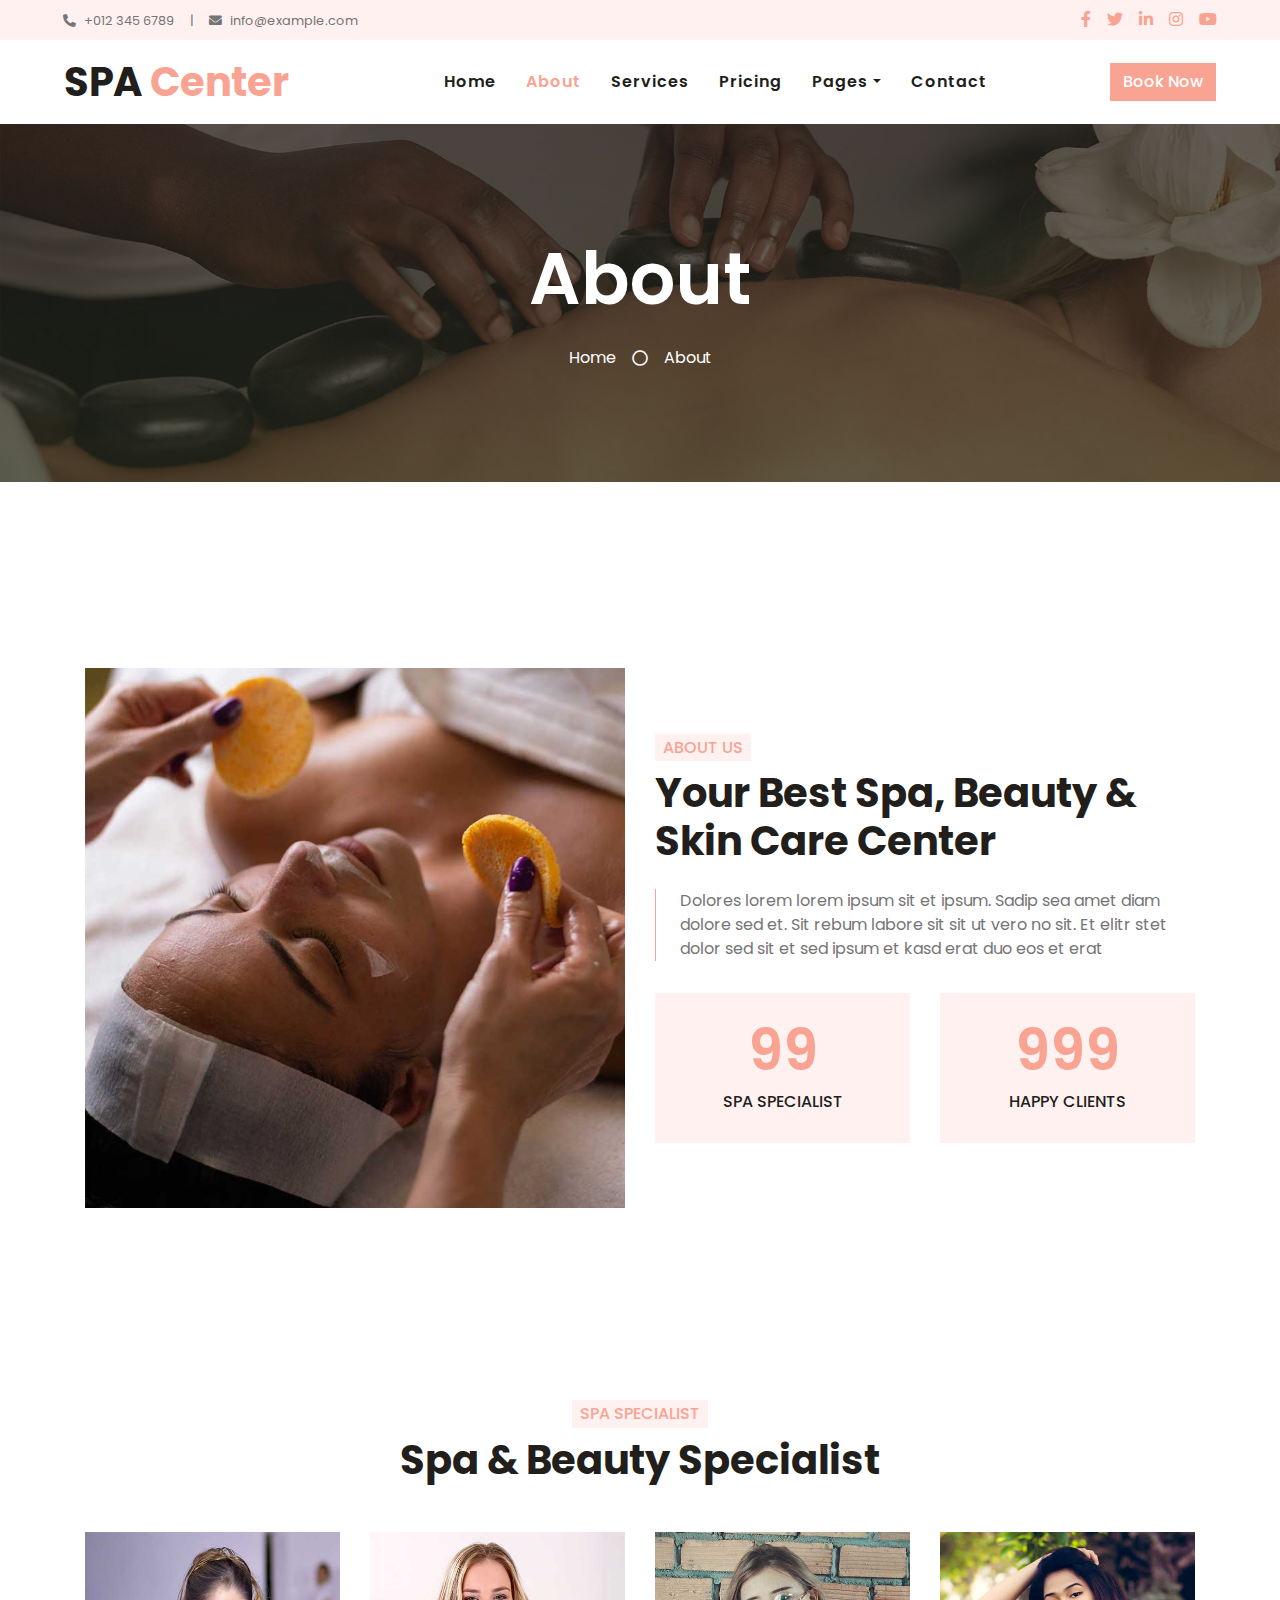
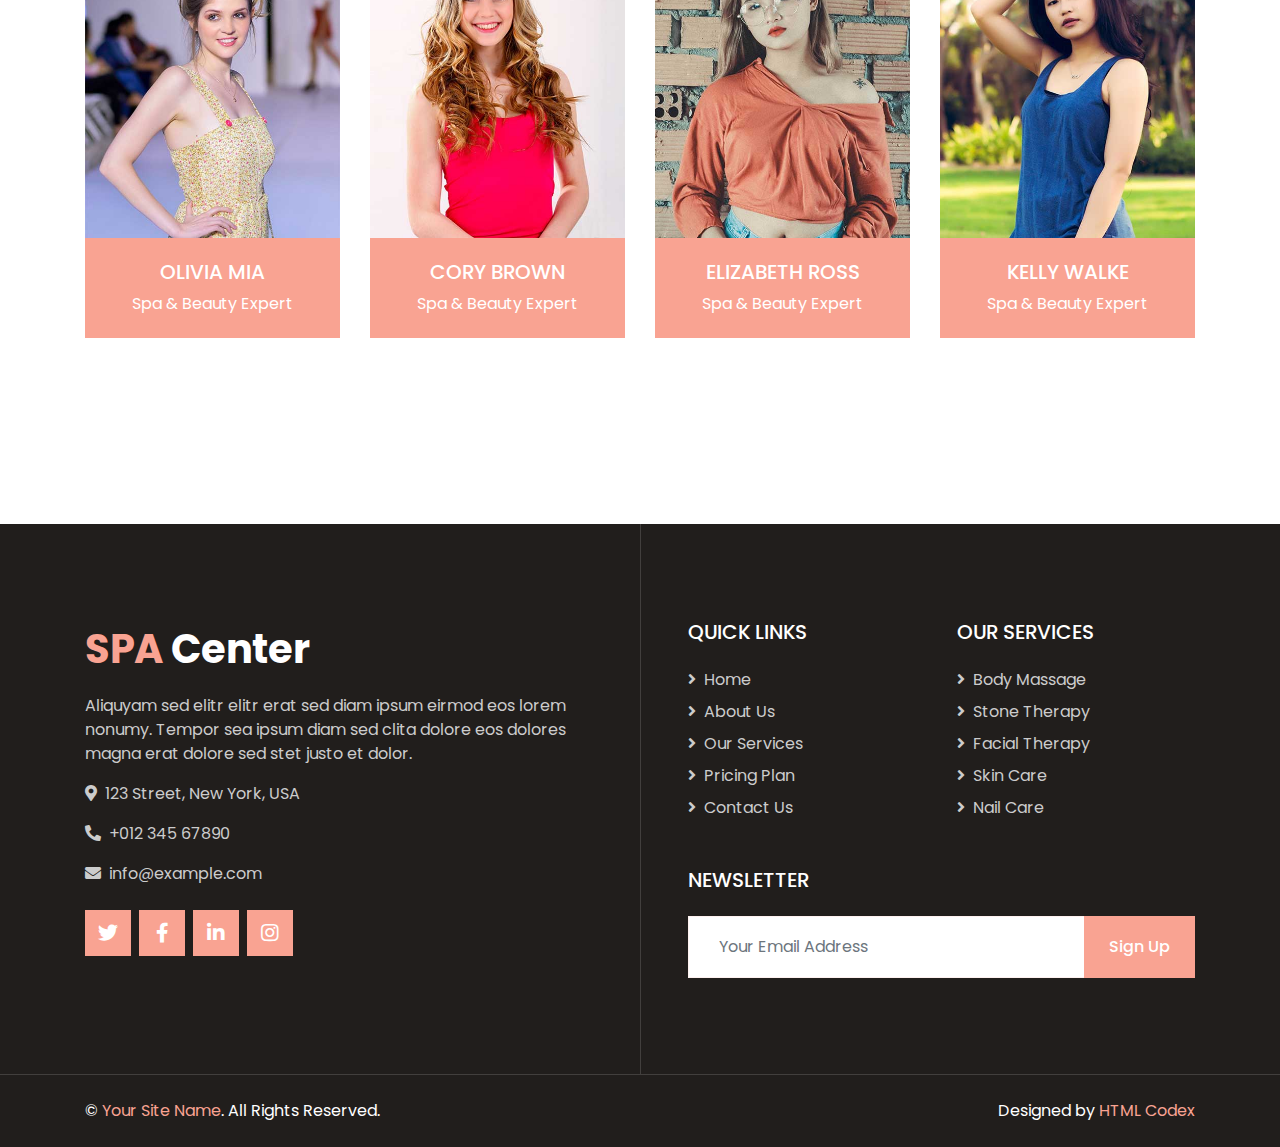
<file: about.html>
<!DOCTYPE html>
<html lang="en">

<head>
    <meta charset="utf-8">
    <title>SPA Center - Beauty & Spa HTML Template</title>
    <meta content="width=device-width, initial-scale=1.0" name="viewport">
    <meta content="Free HTML Templates" name="keywords">
    <meta content="Free HTML Templates" name="description">

    <!-- Favicon -->
    <link href="img/favicon.ico" rel="icon">

    <!-- Google Web Fonts -->
    <link rel="preconnect" href="https://fonts.gstatic.com">
    <link href="https://fonts.googleapis.com/css2?family=Poppins:wght@400;500;600;700&display=swap" rel="stylesheet">

    <!-- Font Awesome -->
    <link href="https://cdnjs.cloudflare.com/ajax/libs/font-awesome/5.10.0/css/all.min.css" rel="stylesheet">

    <!-- Libraries Stylesheet -->
    <link href="lib/animate/animate.min.css" rel="stylesheet">
    <link href="lib/owlcarousel/assets/owl.carousel.min.css" rel="stylesheet">
    <link href="lib/tempusdominus/css/tempusdominus-bootstrap-4.min.css" rel="stylesheet" />

    <!-- Customized Bootstrap Stylesheet -->
    <link href="css/style.css" rel="stylesheet">
</head>

<body>
    <!-- Topbar Start -->
    <div class="container-fluid bg-light d-none d-lg-block">
        <div class="row py-2 px-lg-5">
            <div class="col-lg-6 text-left mb-2 mb-lg-0">
                <div class="d-inline-flex align-items-center">
                    <small><i class="fa fa-phone-alt mr-2"></i>+012 345 6789</small>
                    <small class="px-3">|</small>
                    <small><i class="fa fa-envelope mr-2"></i>info@example.com</small>
                </div>
            </div>
            <div class="col-lg-6 text-right">
                <div class="d-inline-flex align-items-center">
                    <a class="text-primary px-2" href="">
                        <i class="fab fa-facebook-f"></i>
                    </a>
                    <a class="text-primary px-2" href="">
                        <i class="fab fa-twitter"></i>
                    </a>
                    <a class="text-primary px-2" href="">
                        <i class="fab fa-linkedin-in"></i>
                    </a>
                    <a class="text-primary px-2" href="">
                        <i class="fab fa-instagram"></i>
                    </a>
                    <a class="text-primary pl-2" href="">
                        <i class="fab fa-youtube"></i>
                    </a>
                </div>
            </div>
        </div>
    </div>
    <!-- Topbar End -->


    <!-- Navbar Start -->
    <div class="container-fluid p-0">
        <nav class="navbar navbar-expand-lg bg-white navbar-light py-3 py-lg-0 px-lg-5">
            <a href="index.html" class="navbar-brand ml-lg-3">
                <h1 class="m-0 text-primary"><span class="text-dark">SPA</span> Center</h1>
            </a>
            <button type="button" class="navbar-toggler" data-toggle="collapse" data-target="#navbarCollapse">
                <span class="navbar-toggler-icon"></span>
            </button>
            <div class="collapse navbar-collapse justify-content-between px-lg-3" id="navbarCollapse">
                <div class="navbar-nav m-auto py-0">
                    <a href="index.html" class="nav-item nav-link">Home</a>
                    <a href="about.html" class="nav-item nav-link active">About</a>
                    <a href="service.html" class="nav-item nav-link">Services</a>
                    <a href="price.html" class="nav-item nav-link">Pricing</a>
                    <div class="nav-item dropdown">
                        <a href="#" class="nav-link dropdown-toggle" data-toggle="dropdown">Pages</a>
                        <div class="dropdown-menu rounded-0 m-0">
                            <a href="appointment.html" class="dropdown-item">Appointment</a>
                            <a href="opening.html" class="dropdown-item">Open Hours</a>
                            <a href="team.html" class="dropdown-item">Our Team</a>
                            <a href="testimonial.html" class="dropdown-item">Testimonial</a>
                        </div>
                    </div>
                    <a href="contact.html" class="nav-item nav-link">Contact</a>
                </div>
                <a href="" class="btn btn-primary d-none d-lg-block">Book Now</a>
            </div>
        </nav>
    </div>
    <!-- Navbar End -->


    <!-- Header Start -->
    <div class="jumbotron jumbotron-fluid bg-jumbotron" style="margin-bottom: 90px;">
        <div class="container text-center py-5">
            <h3 class="text-white display-3 mb-4">About</h3>
            <div class="d-inline-flex align-items-center text-white">
                <p class="m-0"><a class="text-white" href="">Home</a></p>
                <i class="far fa-circle px-3"></i>
                <p class="m-0">About</p>
            </div>
        </div>
    </div>
    <!-- Header End -->


    <!-- About Start -->
    <div class="container-fluid py-5">
        <div class="container py-5">
            <div class="row align-items-center">
                <div class="col-lg-6 pb-5 pb-lg-0">
                    <img class="img-fluid w-100" src="img/about.jpg" alt="">
                </div>
                <div class="col-lg-6">
                    <h6 class="d-inline-block text-primary text-uppercase bg-light py-1 px-2">About Us</h6>
                    <h1 class="mb-4">Your Best Spa, Beauty & Skin Care Center</h1>
                    <p class="pl-4 border-left border-primary">Dolores lorem lorem ipsum sit et ipsum. Sadip sea amet diam dolore sed et. Sit rebum labore sit sit ut vero no sit. Et elitr stet dolor sed sit et sed ipsum et kasd erat duo eos et erat</p>
                    <div class="row pt-3">
                        <div class="col-6">
                            <div class="bg-light text-center p-4">
                                <h3 class="display-4 text-primary" data-toggle="counter-up">99</h3>
                                <h6 class="text-uppercase">Spa Specialist</h6>
                            </div>
                        </div>
                        <div class="col-6">
                            <div class="bg-light text-center p-4">
                                <h3 class="display-4 text-primary" data-toggle="counter-up">999</h3>
                                <h6 class="text-uppercase">Happy Clients</h6>
                            </div>
                        </div>
                    </div>
                </div>
            </div>
        </div>
    </div>
    <!-- About End -->


    <!-- Team Start -->
    <div class="container-fluid py-5">
        <div class="container pt-5">
            <div class="row justify-content-center text-center">
                <div class="col-lg-6">
                    <h6 class="d-inline-block bg-light text-primary text-uppercase py-1 px-2">Spa Specialist</h6>
                    <h1 class="mb-5">Spa & Beauty Specialist</h1>
                </div>
            </div>
            <div class="row">
                <div class="col-lg-3 col-md-6">
                    <div class="team position-relative overflow-hidden mb-5">
                        <img class="img-fluid" src="img/team-1.jpg" alt="">
                        <div class="position-relative text-center">
                            <div class="team-text bg-primary text-white">
                                <h5 class="text-white text-uppercase">Olivia Mia</h5>
                                <p class="m-0">Spa & Beauty Expert</p>
                            </div>
                            <div class="team-social bg-dark text-center">
                                <a class="btn btn-outline-primary btn-square mr-2" href="#"><i class="fab fa-twitter"></i></a>
                                <a class="btn btn-outline-primary btn-square mr-2" href="#"><i class="fab fa-facebook-f"></i></a>
                                <a class="btn btn-outline-primary btn-square mr-2" href="#"><i class="fab fa-linkedin-in"></i></a>
                                <a class="btn btn-outline-primary btn-square" href="#"><i class="fab fa-instagram"></i></a>
                            </div>
                        </div>
                    </div>
                </div>
                <div class="col-lg-3 col-md-6">
                    <div class="team position-relative overflow-hidden mb-5">
                        <img class="img-fluid" src="img/team-2.jpg" alt="">
                        <div class="position-relative text-center">
                            <div class="team-text bg-primary text-white">
                                <h5 class="text-white text-uppercase">Cory Brown</h5>
                                <p class="m-0">Spa & Beauty Expert</p>
                            </div>
                            <div class="team-social bg-dark text-center">
                                <a class="btn btn-outline-primary btn-square mr-2" href="#"><i class="fab fa-twitter"></i></a>
                                <a class="btn btn-outline-primary btn-square mr-2" href="#"><i class="fab fa-facebook-f"></i></a>
                                <a class="btn btn-outline-primary btn-square mr-2" href="#"><i class="fab fa-linkedin-in"></i></a>
                                <a class="btn btn-outline-primary btn-square" href="#"><i class="fab fa-instagram"></i></a>
                            </div>
                        </div>
                    </div>
                </div>
                <div class="col-lg-3 col-md-6">
                    <div class="team position-relative overflow-hidden mb-5">
                        <img class="img-fluid" src="img/team-3.jpg" alt="">
                        <div class="position-relative text-center">
                            <div class="team-text bg-primary text-white">
                                <h5 class="text-white text-uppercase">Elizabeth Ross</h5>
                                <p class="m-0">Spa & Beauty Expert</p>
                            </div>
                            <div class="team-social bg-dark text-center">
                                <a class="btn btn-outline-primary btn-square mr-2" href="#"><i class="fab fa-twitter"></i></a>
                                <a class="btn btn-outline-primary btn-square mr-2" href="#"><i class="fab fa-facebook-f"></i></a>
                                <a class="btn btn-outline-primary btn-square mr-2" href="#"><i class="fab fa-linkedin-in"></i></a>
                                <a class="btn btn-outline-primary btn-square" href="#"><i class="fab fa-instagram"></i></a>
                            </div>
                        </div>
                    </div>
                </div>
                <div class="col-lg-3 col-md-6">
                    <div class="team position-relative overflow-hidden mb-5">
                        <img class="img-fluid" src="img/team-4.jpg" alt="">
                        <div class="position-relative text-center">
                            <div class="team-text bg-primary text-white">
                                <h5 class="text-white text-uppercase">Kelly Walke</h5>
                                <p class="m-0">Spa & Beauty Expert</p>
                            </div>
                            <div class="team-social bg-dark text-center">
                                <a class="btn btn-outline-primary btn-square mr-2" href="#"><i class="fab fa-twitter"></i></a>
                                <a class="btn btn-outline-primary btn-square mr-2" href="#"><i class="fab fa-facebook-f"></i></a>
                                <a class="btn btn-outline-primary btn-square mr-2" href="#"><i class="fab fa-linkedin-in"></i></a>
                                <a class="btn btn-outline-primary btn-square" href="#"><i class="fab fa-instagram"></i></a>
                            </div>
                        </div>
                    </div>
                </div>
            </div>
        </div>
    </div>
    <!-- Team End -->


    <!-- Footer Start -->
    <div class="footer container-fluid position-relative bg-dark py-5" style="margin-top: 90px;">
        <div class="container pt-5">
            <div class="row">
                <div class="col-lg-6 pr-lg-5 mb-5">
                    <a href="index.html" class="navbar-brand">
                        <h1 class="mb-3 text-white"><span class="text-primary">SPA</span> Center</h1>
                    </a>
                    <p>Aliquyam sed elitr elitr erat sed diam ipsum eirmod eos lorem nonumy. Tempor sea ipsum diam  sed clita dolore eos dolores magna erat dolore sed stet justo et dolor.</p>
                    <p><i class="fa fa-map-marker-alt mr-2"></i>123 Street, New York, USA</p>
                    <p><i class="fa fa-phone-alt mr-2"></i>+012 345 67890</p>
                    <p><i class="fa fa-envelope mr-2"></i>info@example.com</p>
                    <div class="d-flex justify-content-start mt-4">
                        <a class="btn btn-lg btn-primary btn-lg-square mr-2" href="#"><i class="fab fa-twitter"></i></a>
                        <a class="btn btn-lg btn-primary btn-lg-square mr-2" href="#"><i class="fab fa-facebook-f"></i></a>
                        <a class="btn btn-lg btn-primary btn-lg-square mr-2" href="#"><i class="fab fa-linkedin-in"></i></a>
                        <a class="btn btn-lg btn-primary btn-lg-square" href="#"><i class="fab fa-instagram"></i></a>
                    </div>
                </div>
                <div class="col-lg-6 pl-lg-5">
                    <div class="row">
                        <div class="col-sm-6 mb-5">
                            <h5 class="text-white text-uppercase mb-4">Quick Links</h5>
                            <div class="d-flex flex-column justify-content-start">
                                <a class="text-white-50 mb-2" href="#"><i class="fa fa-angle-right mr-2"></i>Home</a>
                                <a class="text-white-50 mb-2" href="#"><i class="fa fa-angle-right mr-2"></i>About Us</a>
                                <a class="text-white-50 mb-2" href="#"><i class="fa fa-angle-right mr-2"></i>Our Services</a>
                                <a class="text-white-50 mb-2" href="#"><i class="fa fa-angle-right mr-2"></i>Pricing Plan</a>
                                <a class="text-white-50" href="#"><i class="fa fa-angle-right mr-2"></i>Contact Us</a>
                            </div>
                        </div>
                        <div class="col-sm-6 mb-5">
                            <h5 class="text-white text-uppercase mb-4">Our Services</h5>
                            <div class="d-flex flex-column justify-content-start">
                                <a class="text-white-50 mb-2" href="#"><i class="fa fa-angle-right mr-2"></i>Body Massage</a>
                                <a class="text-white-50 mb-2" href="#"><i class="fa fa-angle-right mr-2"></i>Stone Therapy</a>
                                <a class="text-white-50 mb-2" href="#"><i class="fa fa-angle-right mr-2"></i>Facial Therapy</a>
                                <a class="text-white-50 mb-2" href="#"><i class="fa fa-angle-right mr-2"></i>Skin Care</a>
                                <a class="text-white-50" href="#"><i class="fa fa-angle-right mr-2"></i>Nail Care</a>
                            </div>
                        </div>
                        <div class="col-sm-12 mb-5">
                            <h5 class="text-white text-uppercase mb-4">Newsletter</h5>
                            <div class="w-100">
                                <div class="input-group">
                                    <input type="text" class="form-control border-light" style="padding: 30px;" placeholder="Your Email Address">
                                    <div class="input-group-append">
                                        <button class="btn btn-primary px-4">Sign Up</button>
                                    </div>
                                </div>
                            </div>
                        </div>
                    </div>
                </div>
            </div>
        </div>
    </div>
    <div class="container-fluid bg-dark text-light border-top py-4" style="border-color: rgba(256, 256, 256, .15) !important;">
        <div class="container">
            <div class="row">
                <div class="col-md-6 text-center text-md-left mb-3 mb-md-0">
                    <p class="m-0 text-white">&copy; <a href="#">Your Site Name</a>. All Rights Reserved.</p>
                </div>
                <div class="col-md-6 text-center text-md-right">
                    <p class="m-0 text-white">Designed by <a href="https://htmlcodex.com">HTML Codex</a></p>
                </div>
            </div>
        </div>
    </div>
    <!-- Footer End -->


    <!-- Back to Top -->
    <a href="#" class="btn btn-lg btn-primary back-to-top"><i class="fa fa-angle-double-up"></i></a>


    <!-- JavaScript Libraries -->
    <script src="https://code.jquery.com/jquery-3.4.1.min.js"></script>
    <script src="https://stackpath.bootstrapcdn.com/bootstrap/4.4.1/js/bootstrap.bundle.min.js"></script>
    <script src="lib/easing/easing.min.js"></script>
    <script src="lib/waypoints/waypoints.min.js"></script>
    <script src="lib/counterup/counterup.min.js"></script>
    <script src="lib/owlcarousel/owl.carousel.min.js"></script>
    <script src="lib/tempusdominus/js/moment.min.js"></script>
    <script src="lib/tempusdominus/js/moment-timezone.min.js"></script>
    <script src="lib/tempusdominus/js/tempusdominus-bootstrap-4.min.js"></script>

    <!-- Contact Javascript File -->
    <script src="mail/jqBootstrapValidation.min.js"></script>
    <script src="mail/contact.js"></script>

    <!-- Template Javascript -->
    <script src="js/main.js"></script>
</body>

</html>
</file>
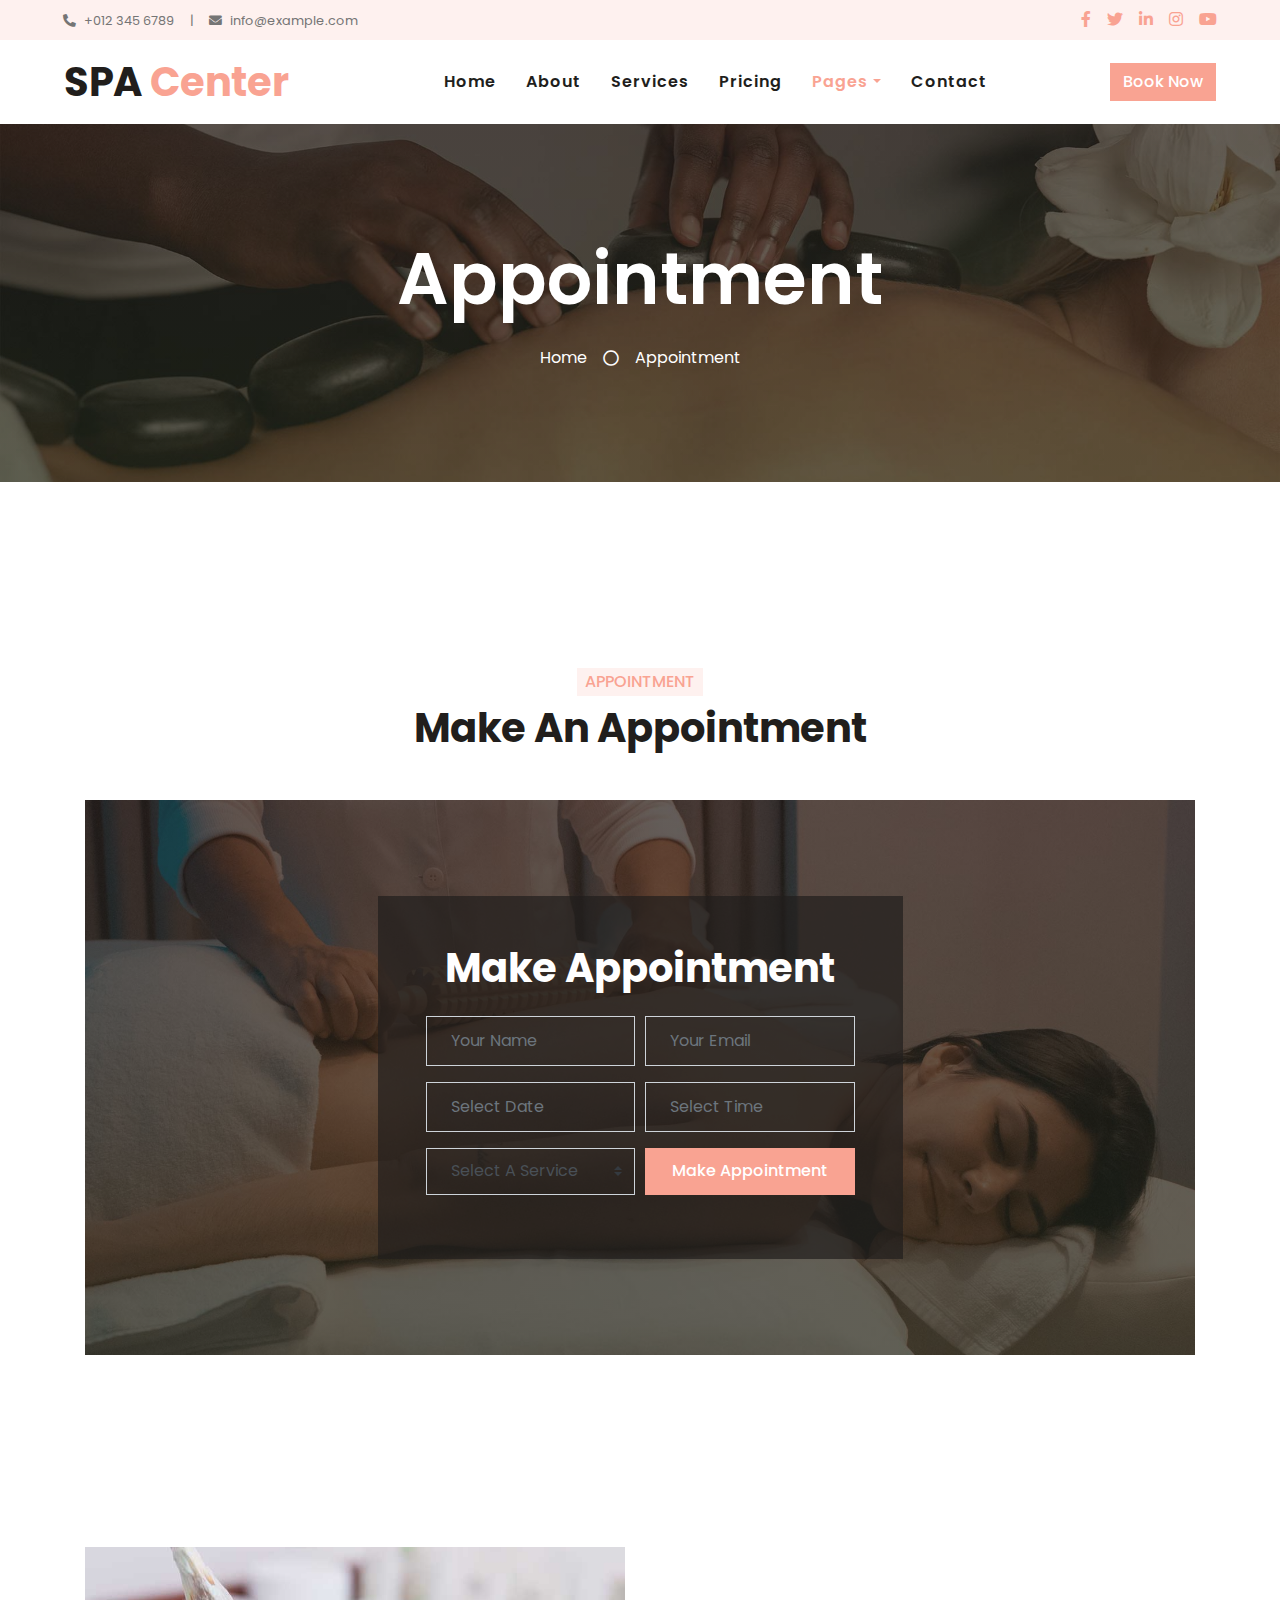
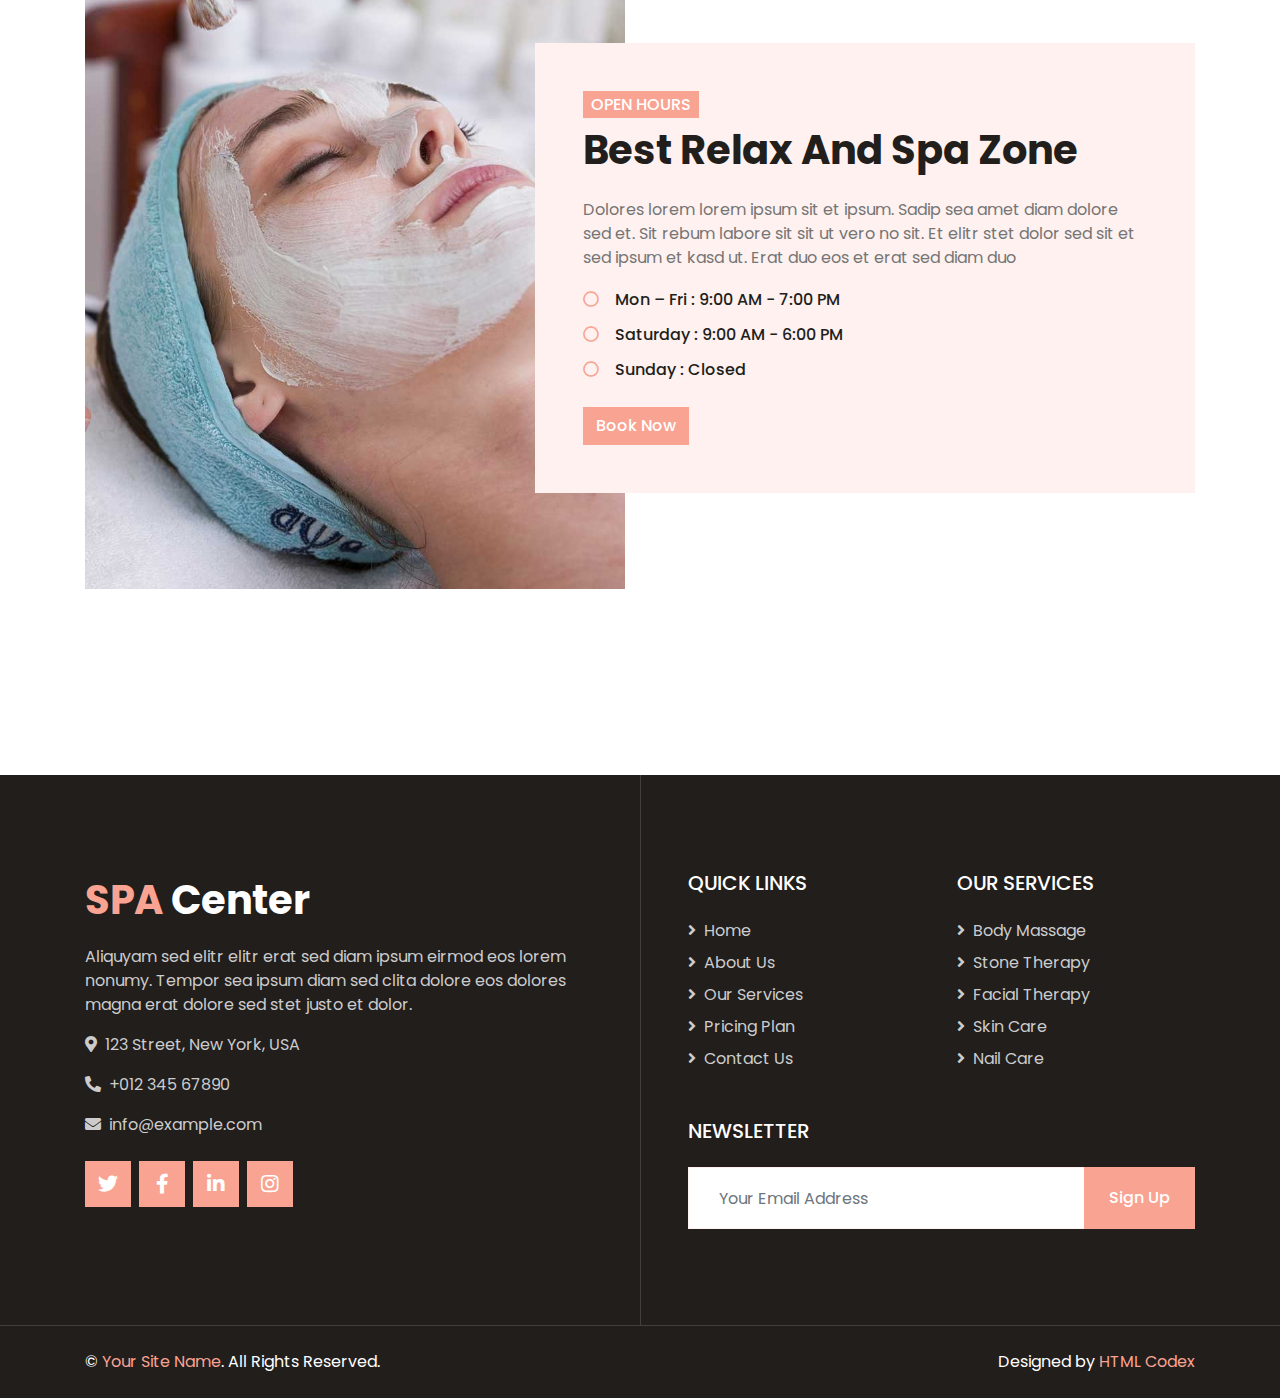
<file: appointment.html>
<!DOCTYPE html>
<html lang="en">

<head>
    <meta charset="utf-8">
    <title>SPA Center - Beauty & Spa HTML Template</title>
    <meta content="width=device-width, initial-scale=1.0" name="viewport">
    <meta content="Free HTML Templates" name="keywords">
    <meta content="Free HTML Templates" name="description">

    <!-- Favicon -->
    <link href="img/favicon.ico" rel="icon">

    <!-- Google Web Fonts -->
    <link rel="preconnect" href="https://fonts.gstatic.com">
    <link href="https://fonts.googleapis.com/css2?family=Poppins:wght@400;500;600;700&display=swap" rel="stylesheet">

    <!-- Font Awesome -->
    <link href="https://cdnjs.cloudflare.com/ajax/libs/font-awesome/5.10.0/css/all.min.css" rel="stylesheet">

    <!-- Libraries Stylesheet -->
    <link href="lib/animate/animate.min.css" rel="stylesheet">
    <link href="lib/owlcarousel/assets/owl.carousel.min.css" rel="stylesheet">
    <link href="lib/tempusdominus/css/tempusdominus-bootstrap-4.min.css" rel="stylesheet" />

    <!-- Customized Bootstrap Stylesheet -->
    <link href="css/style.css" rel="stylesheet">
</head>

<body>
    <!-- Topbar Start -->
    <div class="container-fluid bg-light d-none d-lg-block">
        <div class="row py-2 px-lg-5">
            <div class="col-lg-6 text-left mb-2 mb-lg-0">
                <div class="d-inline-flex align-items-center">
                    <small><i class="fa fa-phone-alt mr-2"></i>+012 345 6789</small>
                    <small class="px-3">|</small>
                    <small><i class="fa fa-envelope mr-2"></i>info@example.com</small>
                </div>
            </div>
            <div class="col-lg-6 text-right">
                <div class="d-inline-flex align-items-center">
                    <a class="text-primary px-2" href="">
                        <i class="fab fa-facebook-f"></i>
                    </a>
                    <a class="text-primary px-2" href="">
                        <i class="fab fa-twitter"></i>
                    </a>
                    <a class="text-primary px-2" href="">
                        <i class="fab fa-linkedin-in"></i>
                    </a>
                    <a class="text-primary px-2" href="">
                        <i class="fab fa-instagram"></i>
                    </a>
                    <a class="text-primary pl-2" href="">
                        <i class="fab fa-youtube"></i>
                    </a>
                </div>
            </div>
        </div>
    </div>
    <!-- Topbar End -->


    <!-- Navbar Start -->
    <div class="container-fluid p-0">
        <nav class="navbar navbar-expand-lg bg-white navbar-light py-3 py-lg-0 px-lg-5">
            <a href="index.html" class="navbar-brand ml-lg-3">
                <h1 class="m-0 text-primary"><span class="text-dark">SPA</span> Center</h1>
            </a>
            <button type="button" class="navbar-toggler" data-toggle="collapse" data-target="#navbarCollapse">
                <span class="navbar-toggler-icon"></span>
            </button>
            <div class="collapse navbar-collapse justify-content-between px-lg-3" id="navbarCollapse">
                <div class="navbar-nav m-auto py-0">
                    <a href="index.html" class="nav-item nav-link">Home</a>
                    <a href="about.html" class="nav-item nav-link">About</a>
                    <a href="service.html" class="nav-item nav-link">Services</a>
                    <a href="price.html" class="nav-item nav-link">Pricing</a>
                    <div class="nav-item dropdown">
                        <a href="#" class="nav-link dropdown-toggle active" data-toggle="dropdown">Pages</a>
                        <div class="dropdown-menu rounded-0 m-0">
                            <a href="appointment.html" class="dropdown-item active">Appointment</a>
                            <a href="opening.html" class="dropdown-item">Open Hours</a>
                            <a href="team.html" class="dropdown-item">Our Team</a>
                            <a href="testimonial.html" class="dropdown-item">Testimonial</a>
                        </div>
                    </div>
                    <a href="contact.html" class="nav-item nav-link">Contact</a>
                </div>
                <a href="" class="btn btn-primary d-none d-lg-block">Book Now</a>
            </div>
        </nav>
    </div>
    <!-- Navbar End -->


    <!-- Header Start -->
    <div class="jumbotron jumbotron-fluid bg-jumbotron" style="margin-bottom: 90px;">
        <div class="container text-center py-5">
            <h3 class="text-white display-3 mb-4">Appointment</h3>
            <div class="d-inline-flex align-items-center text-white">
                <p class="m-0"><a class="text-white" href="">Home</a></p>
                <i class="far fa-circle px-3"></i>
                <p class="m-0">Appointment</p>
            </div>
        </div>
    </div>
    <!-- Header End -->


    <!-- Appointment Start -->
    <div class="container-fluid py-5">
        <div class="container py-5">
            <div class="row mx-0 justify-content-center text-center">
                <div class="col-lg-6">
                    <h6 class="d-inline-block bg-light text-primary text-uppercase py-1 px-2">Appointment</h6>
                    <h1 class="mb-5">Make An Appointment</h1>
                </div>
            </div>
            <div class="row justify-content-center bg-appointment mx-0">
                <div class="col-lg-6 py-5">
                    <div class="p-5 my-5" style="background: rgba(33, 30, 28, 0.7);">
                        <h1 class="text-white text-center mb-4">Make Appointment</h1>
                        <form>
                            <div class="form-row">
                                <div class="col-sm-6">
                                    <div class="form-group">
                                        <input type="text" class="form-control bg-transparent p-4" placeholder="Your Name" required="required" />
                                    </div>
                                </div>
                                <div class="col-sm-6">
                                    <div class="form-group">
                                        <input type="email" class="form-control bg-transparent p-4" placeholder="Your Email" required="required" />
                                    </div>
                                </div>
                            </div>
                            <div class="form-row">
                                <div class="col-sm-6">
                                    <div class="form-group">
                                        <div class="date" id="date" data-target-input="nearest">
                                            <input type="text" class="form-control bg-transparent p-4 datetimepicker-input" placeholder="Select Date" data-target="#date" data-toggle="datetimepicker"/>
                                        </div>
                                    </div>
                                </div>
                                <div class="col-sm-6">
                                    <div class="form-group">
                                        <div class="time" id="time" data-target-input="nearest">
                                            <input type="text" class="form-control bg-transparent p-4 datetimepicker-input" placeholder="Select Time" data-target="#time" data-toggle="datetimepicker"/>
                                        </div>
                                    </div>
                                </div>
                            </div>
                            <div class="form-row">
                                <div class="col-sm-6">
                                    <div class="form-group">
                                        <select class="custom-select bg-transparent px-4" style="height: 47px;">
                                            <option selected>Select A Service</option>
                                            <option value="1">Service 1</option>
                                            <option value="2">Service 1</option>
                                            <option value="3">Service 1</option>
                                        </select>
                                    </div>
                                </div>
                                <div class="col-sm-6">
                                    <button class="btn btn-primary btn-block" type="submit" style="height: 47px;">Make Appointment</button>
                                </div>
                            </div>
                        </form>
                    </div>
                </div>
            </div>
        </div>
    </div>
    <!-- Appointment End -->


    <!-- Open Hours Start -->
    <div class="container-fluid py-5">
        <div class="container py-5">
            <div class="row">
                <div class="col-lg-6" style="min-height: 500px;">
                    <div class="position-relative h-100">
                        <img class="position-absolute w-100 h-100" src="img/opening.jpg" style="object-fit: cover;">
                    </div>
                </div>
                <div class="col-lg-6 pt-5 pb-lg-5">
                    <div class="hours-text bg-light p-4 p-lg-5 my-lg-5">
                        <h6 class="d-inline-block text-white text-uppercase bg-primary py-1 px-2">Open Hours</h6>
                        <h1 class="mb-4">Best Relax And Spa Zone</h1>
                        <p>Dolores lorem lorem ipsum sit et ipsum. Sadip sea amet diam dolore sed et. Sit rebum labore sit sit ut vero no sit. Et elitr stet dolor sed sit et sed ipsum et kasd ut. Erat duo eos et erat sed diam duo</p>
                        <ul class="list-inline">
                            <li class="h6 py-1"><i class="far fa-circle text-primary mr-3"></i>Mon – Fri : 9:00 AM - 7:00 PM</li>
                            <li class="h6 py-1"><i class="far fa-circle text-primary mr-3"></i>Saturday : 9:00 AM - 6:00 PM</li>
                            <li class="h6 py-1"><i class="far fa-circle text-primary mr-3"></i>Sunday : Closed</li>
                        </ul>
                        <a href="" class="btn btn-primary mt-2">Book Now</a>
                    </div>
                </div>
            </div>
        </div>
    </div>
    <!-- Open Hours End -->


    <!-- Footer Start -->
    <div class="footer container-fluid position-relative bg-dark py-5" style="margin-top: 90px;">
        <div class="container pt-5">
            <div class="row">
                <div class="col-lg-6 pr-lg-5 mb-5">
                    <a href="index.html" class="navbar-brand">
                        <h1 class="mb-3 text-white"><span class="text-primary">SPA</span> Center</h1>
                    </a>
                    <p>Aliquyam sed elitr elitr erat sed diam ipsum eirmod eos lorem nonumy. Tempor sea ipsum diam  sed clita dolore eos dolores magna erat dolore sed stet justo et dolor.</p>
                    <p><i class="fa fa-map-marker-alt mr-2"></i>123 Street, New York, USA</p>
                    <p><i class="fa fa-phone-alt mr-2"></i>+012 345 67890</p>
                    <p><i class="fa fa-envelope mr-2"></i>info@example.com</p>
                    <div class="d-flex justify-content-start mt-4">
                        <a class="btn btn-lg btn-primary btn-lg-square mr-2" href="#"><i class="fab fa-twitter"></i></a>
                        <a class="btn btn-lg btn-primary btn-lg-square mr-2" href="#"><i class="fab fa-facebook-f"></i></a>
                        <a class="btn btn-lg btn-primary btn-lg-square mr-2" href="#"><i class="fab fa-linkedin-in"></i></a>
                        <a class="btn btn-lg btn-primary btn-lg-square" href="#"><i class="fab fa-instagram"></i></a>
                    </div>
                </div>
                <div class="col-lg-6 pl-lg-5">
                    <div class="row">
                        <div class="col-sm-6 mb-5">
                            <h5 class="text-white text-uppercase mb-4">Quick Links</h5>
                            <div class="d-flex flex-column justify-content-start">
                                <a class="text-white-50 mb-2" href="#"><i class="fa fa-angle-right mr-2"></i>Home</a>
                                <a class="text-white-50 mb-2" href="#"><i class="fa fa-angle-right mr-2"></i>About Us</a>
                                <a class="text-white-50 mb-2" href="#"><i class="fa fa-angle-right mr-2"></i>Our Services</a>
                                <a class="text-white-50 mb-2" href="#"><i class="fa fa-angle-right mr-2"></i>Pricing Plan</a>
                                <a class="text-white-50" href="#"><i class="fa fa-angle-right mr-2"></i>Contact Us</a>
                            </div>
                        </div>
                        <div class="col-sm-6 mb-5">
                            <h5 class="text-white text-uppercase mb-4">Our Services</h5>
                            <div class="d-flex flex-column justify-content-start">
                                <a class="text-white-50 mb-2" href="#"><i class="fa fa-angle-right mr-2"></i>Body Massage</a>
                                <a class="text-white-50 mb-2" href="#"><i class="fa fa-angle-right mr-2"></i>Stone Therapy</a>
                                <a class="text-white-50 mb-2" href="#"><i class="fa fa-angle-right mr-2"></i>Facial Therapy</a>
                                <a class="text-white-50 mb-2" href="#"><i class="fa fa-angle-right mr-2"></i>Skin Care</a>
                                <a class="text-white-50" href="#"><i class="fa fa-angle-right mr-2"></i>Nail Care</a>
                            </div>
                        </div>
                        <div class="col-sm-12 mb-5">
                            <h5 class="text-white text-uppercase mb-4">Newsletter</h5>
                            <div class="w-100">
                                <div class="input-group">
                                    <input type="text" class="form-control border-light" style="padding: 30px;" placeholder="Your Email Address">
                                    <div class="input-group-append">
                                        <button class="btn btn-primary px-4">Sign Up</button>
                                    </div>
                                </div>
                            </div>
                        </div>
                    </div>
                </div>
            </div>
        </div>
    </div>
    <div class="container-fluid bg-dark text-light border-top py-4" style="border-color: rgba(256, 256, 256, .15) !important;">
        <div class="container">
            <div class="row">
                <div class="col-md-6 text-center text-md-left mb-3 mb-md-0">
                    <p class="m-0 text-white">&copy; <a href="#">Your Site Name</a>. All Rights Reserved.</p>
                </div>
                <div class="col-md-6 text-center text-md-right">
                    <p class="m-0 text-white">Designed by <a href="https://htmlcodex.com">HTML Codex</a></p>
                </div>
            </div>
        </div>
    </div>
    <!-- Footer End -->


    <!-- Back to Top -->
    <a href="#" class="btn btn-lg btn-primary back-to-top"><i class="fa fa-angle-double-up"></i></a>


    <!-- JavaScript Libraries -->
    <script src="https://code.jquery.com/jquery-3.4.1.min.js"></script>
    <script src="https://stackpath.bootstrapcdn.com/bootstrap/4.4.1/js/bootstrap.bundle.min.js"></script>
    <script src="lib/easing/easing.min.js"></script>
    <script src="lib/waypoints/waypoints.min.js"></script>
    <script src="lib/counterup/counterup.min.js"></script>
    <script src="lib/owlcarousel/owl.carousel.min.js"></script>
    <script src="lib/tempusdominus/js/moment.min.js"></script>
    <script src="lib/tempusdominus/js/moment-timezone.min.js"></script>
    <script src="lib/tempusdominus/js/tempusdominus-bootstrap-4.min.js"></script>

    <!-- Contact Javascript File -->
    <script src="mail/jqBootstrapValidation.min.js"></script>
    <script src="mail/contact.js"></script>

    <!-- Template Javascript -->
    <script src="js/main.js"></script>
</body>

</html>
</file>
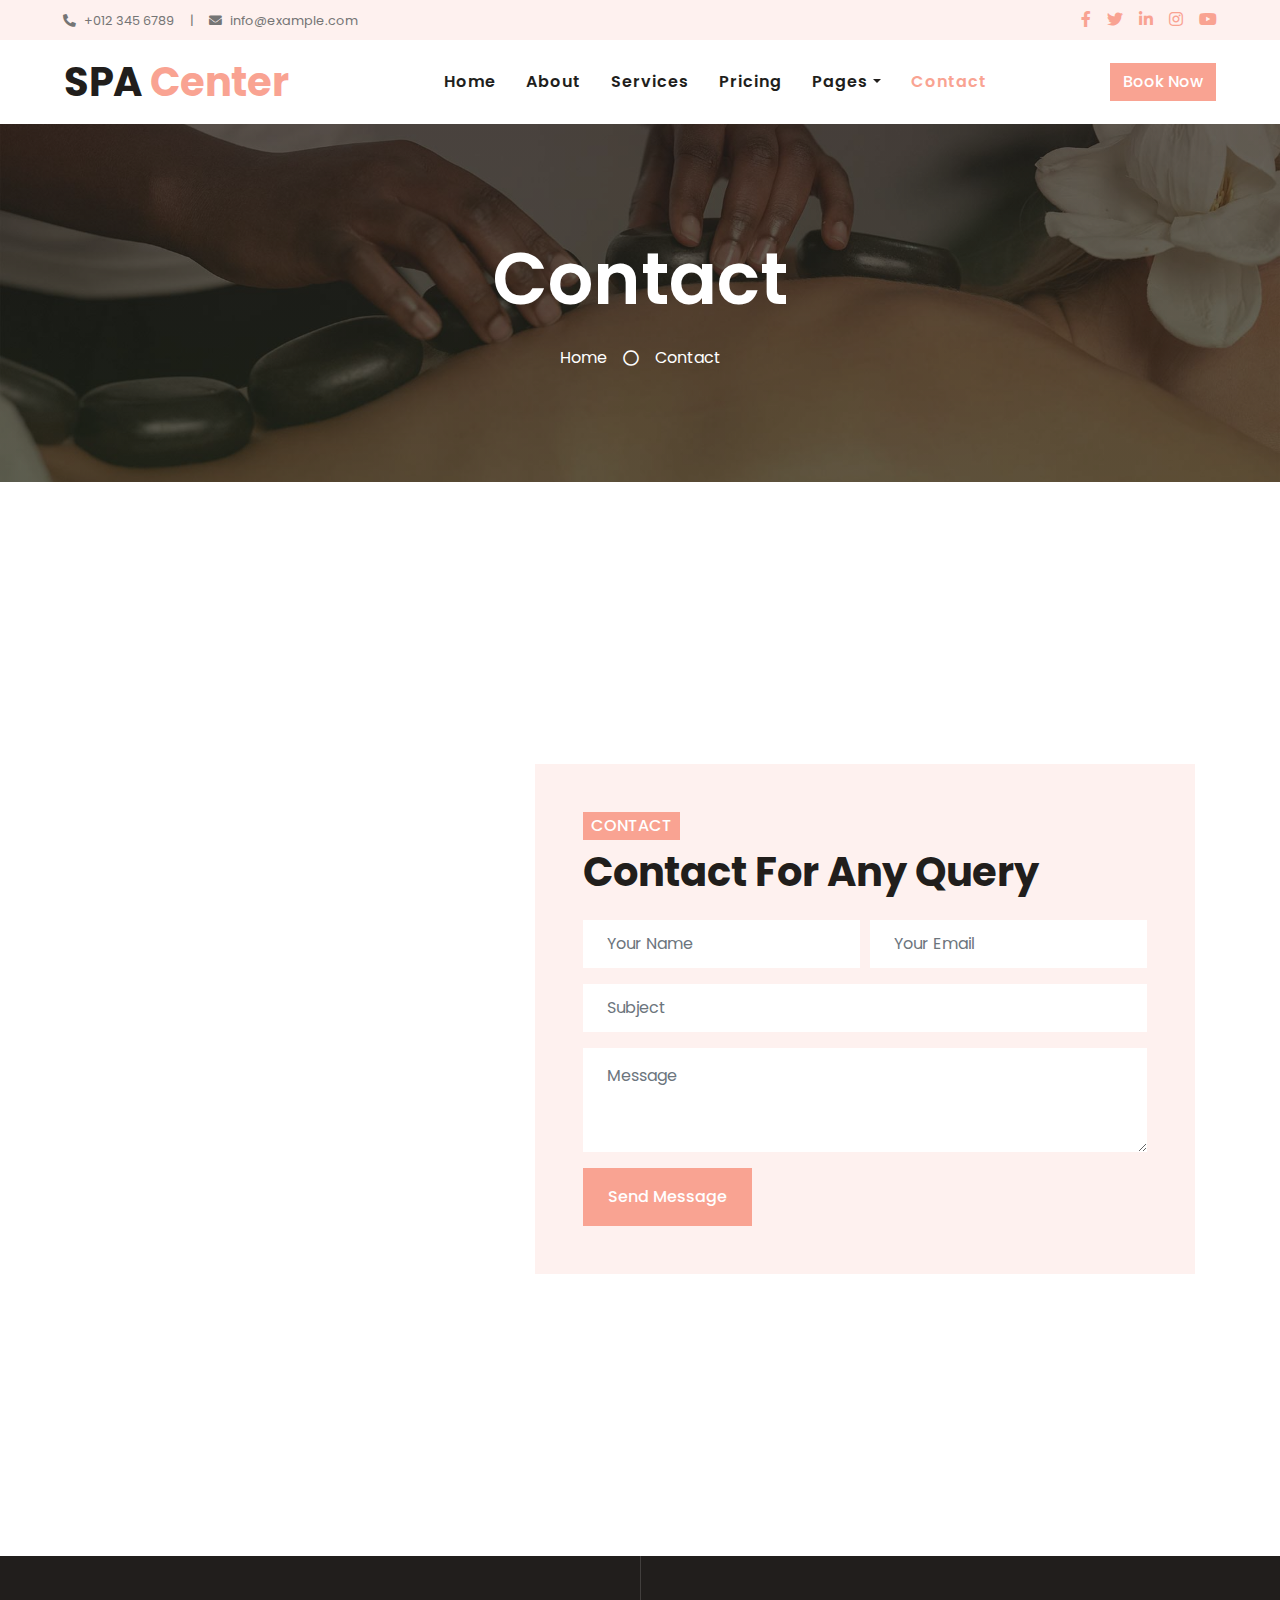
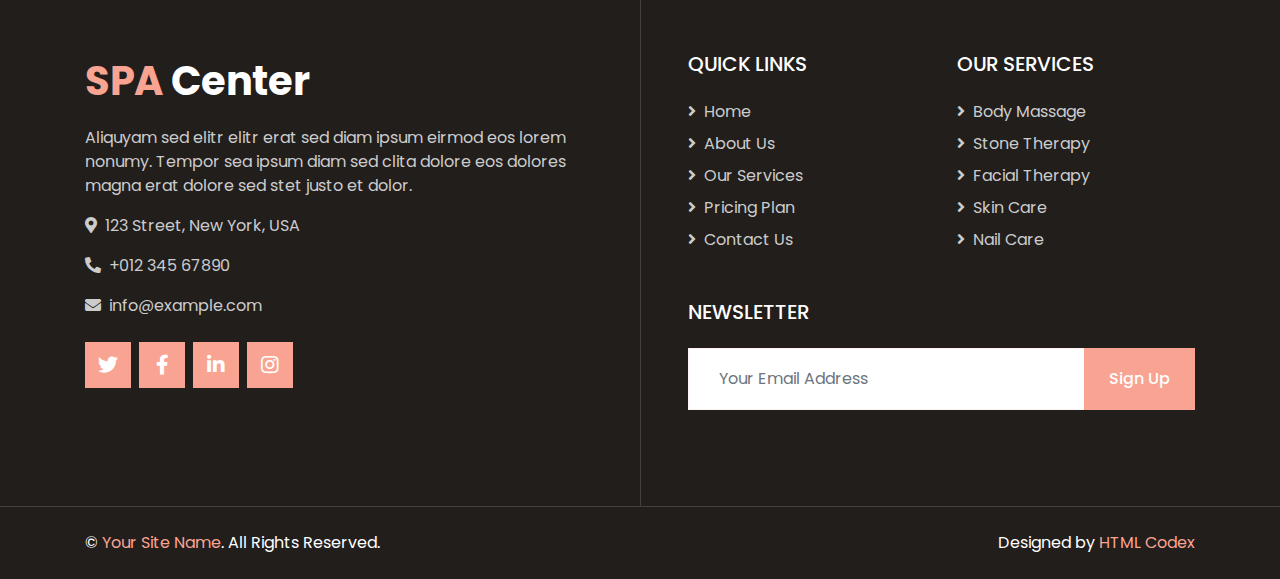
<file: contact.html>
<!DOCTYPE html>
<html lang="en">

<head>
    <meta charset="utf-8">
    <title>SPA Center - Beauty & Spa HTML Template</title>
    <meta content="width=device-width, initial-scale=1.0" name="viewport">
    <meta content="Free HTML Templates" name="keywords">
    <meta content="Free HTML Templates" name="description">

    <!-- Favicon -->
    <link href="img/favicon.ico" rel="icon">

    <!-- Google Web Fonts -->
    <link rel="preconnect" href="https://fonts.gstatic.com">
    <link href="https://fonts.googleapis.com/css2?family=Poppins:wght@400;500;600;700&display=swap" rel="stylesheet">

    <!-- Font Awesome -->
    <link href="https://cdnjs.cloudflare.com/ajax/libs/font-awesome/5.10.0/css/all.min.css" rel="stylesheet">

    <!-- Libraries Stylesheet -->
    <link href="lib/animate/animate.min.css" rel="stylesheet">
    <link href="lib/owlcarousel/assets/owl.carousel.min.css" rel="stylesheet">
    <link href="lib/tempusdominus/css/tempusdominus-bootstrap-4.min.css" rel="stylesheet" />

    <!-- Customized Bootstrap Stylesheet -->
    <link href="css/style.css" rel="stylesheet">
</head>

<body>
    <!-- Topbar Start -->
    <div class="container-fluid bg-light d-none d-lg-block">
        <div class="row py-2 px-lg-5">
            <div class="col-lg-6 text-left mb-2 mb-lg-0">
                <div class="d-inline-flex align-items-center">
                    <small><i class="fa fa-phone-alt mr-2"></i>+012 345 6789</small>
                    <small class="px-3">|</small>
                    <small><i class="fa fa-envelope mr-2"></i>info@example.com</small>
                </div>
            </div>
            <div class="col-lg-6 text-right">
                <div class="d-inline-flex align-items-center">
                    <a class="text-primary px-2" href="">
                        <i class="fab fa-facebook-f"></i>
                    </a>
                    <a class="text-primary px-2" href="">
                        <i class="fab fa-twitter"></i>
                    </a>
                    <a class="text-primary px-2" href="">
                        <i class="fab fa-linkedin-in"></i>
                    </a>
                    <a class="text-primary px-2" href="">
                        <i class="fab fa-instagram"></i>
                    </a>
                    <a class="text-primary pl-2" href="">
                        <i class="fab fa-youtube"></i>
                    </a>
                </div>
            </div>
        </div>
    </div>
    <!-- Topbar End -->


    <!-- Navbar Start -->
    <div class="container-fluid p-0">
        <nav class="navbar navbar-expand-lg bg-white navbar-light py-3 py-lg-0 px-lg-5">
            <a href="index.html" class="navbar-brand ml-lg-3">
                <h1 class="m-0 text-primary"><span class="text-dark">SPA</span> Center</h1>
            </a>
            <button type="button" class="navbar-toggler" data-toggle="collapse" data-target="#navbarCollapse">
                <span class="navbar-toggler-icon"></span>
            </button>
            <div class="collapse navbar-collapse justify-content-between px-lg-3" id="navbarCollapse">
                <div class="navbar-nav m-auto py-0">
                    <a href="index.html" class="nav-item nav-link">Home</a>
                    <a href="about.html" class="nav-item nav-link">About</a>
                    <a href="service.html" class="nav-item nav-link">Services</a>
                    <a href="price.html" class="nav-item nav-link">Pricing</a>
                    <div class="nav-item dropdown">
                        <a href="#" class="nav-link dropdown-toggle" data-toggle="dropdown">Pages</a>
                        <div class="dropdown-menu rounded-0 m-0">
                            <a href="appointment.html" class="dropdown-item">Appointment</a>
                            <a href="opening.html" class="dropdown-item">Open Hours</a>
                            <a href="team.html" class="dropdown-item">Our Team</a>
                            <a href="testimonial.html" class="dropdown-item">Testimonial</a>
                        </div>
                    </div>
                    <a href="contact.html" class="nav-item nav-link active">Contact</a>
                </div>
                <a href="" class="btn btn-primary d-none d-lg-block">Book Now</a>
            </div>
        </nav>
    </div>
    <!-- Navbar End -->


    <!-- Header Start -->
    <div class="jumbotron jumbotron-fluid bg-jumbotron" style="margin-bottom: 90px;">
        <div class="container text-center py-5">
            <h3 class="text-white display-3 mb-4">Contact</h3>
            <div class="d-inline-flex align-items-center text-white">
                <p class="m-0"><a class="text-white" href="">Home</a></p>
                <i class="far fa-circle px-3"></i>
                <p class="m-0">Contact</p>
            </div>
        </div>
    </div>
    <!-- Header End -->


    <!-- Contact Start -->
    <div class="container-fluid py-5">
        <div class="container py-5">
            <div class="row">
                <div class="col-lg-6" style="min-height: 500px;">
                    <div class="position-relative h-100">
                        <iframe class="position-absolute w-100 h-100" src="https://www.google.com/maps/embed?pb=!1m18!1m12!1m3!1d3001156.4288297426!2d-78.01371936852176!3d42.72876761954724!2m3!1f0!2f0!3f0!3m2!1i1024!2i768!4f13.1!3m3!1m2!1s0x4ccc4bf0f123a5a9%3A0xddcfc6c1de189567!2sNew%20York%2C%20USA!5e0!3m2!1sen!2sbd!4v1603794290143!5m2!1sen!2sbd" frameborder="0" style="border:0;" allowfullscreen="" aria-hidden="false" tabindex="0"></iframe>
                    </div>
                </div>
                <div class="col-lg-6 pt-5 pb-lg-5">
                    <div class="contact-form bg-light p-4 p-lg-5 my-lg-5">
                        <h6 class="d-inline-block text-white text-uppercase bg-primary py-1 px-2">Contact</h6>
                        <h1 class="mb-4">Contact For Any Query</h1>
                        <div id="success"></div>
                        <form name="sentMessage" id="contactForm" novalidate="novalidate">
                            <div class="form-row">
                                <div class="col-sm-6 control-group">
                                    <input type="text" class="form-control border-0 p-4" id="name" placeholder="Your Name"
                                        required="required" data-validation-required-message="Please enter your name" />
                                    <p class="help-block text-danger"></p>
                                </div>
                                <div class="col-sm-6 control-group">
                                    <input type="email" class="form-control border-0 p-4" id="email" placeholder="Your Email"
                                        required="required" data-validation-required-message="Please enter your email" />
                                    <p class="help-block text-danger"></p>
                                </div>
                            </div>
                            <div class="control-group">
                                <input type="text" class="form-control border-0 p-4" id="subject" placeholder="Subject"
                                    required="required" data-validation-required-message="Please enter a subject" />
                                <p class="help-block text-danger"></p>
                            </div>
                            <div class="control-group">
                                <textarea class="form-control border-0 py-3 px-4" rows="3" id="message" placeholder="Message"
                                    required="required"
                                    data-validation-required-message="Please enter your message"></textarea>
                                <p class="help-block text-danger"></p>
                            </div>
                            <div>
                                <button class="btn btn-primary py-3 px-4" type="submit" id="sendMessageButton">Send
                                    Message</button>
                            </div>
                        </form>
                    </div>
                </div>
            </div>
        </div>
    </div>
    <!-- Contact End -->


    <!-- Footer Start -->
    <div class="footer container-fluid position-relative bg-dark py-5" style="margin-top: 90px;">
        <div class="container pt-5">
            <div class="row">
                <div class="col-lg-6 pr-lg-5 mb-5">
                    <a href="index.html" class="navbar-brand">
                        <h1 class="mb-3 text-white"><span class="text-primary">SPA</span> Center</h1>
                    </a>
                    <p>Aliquyam sed elitr elitr erat sed diam ipsum eirmod eos lorem nonumy. Tempor sea ipsum diam  sed clita dolore eos dolores magna erat dolore sed stet justo et dolor.</p>
                    <p><i class="fa fa-map-marker-alt mr-2"></i>123 Street, New York, USA</p>
                    <p><i class="fa fa-phone-alt mr-2"></i>+012 345 67890</p>
                    <p><i class="fa fa-envelope mr-2"></i>info@example.com</p>
                    <div class="d-flex justify-content-start mt-4">
                        <a class="btn btn-lg btn-primary btn-lg-square mr-2" href="#"><i class="fab fa-twitter"></i></a>
                        <a class="btn btn-lg btn-primary btn-lg-square mr-2" href="#"><i class="fab fa-facebook-f"></i></a>
                        <a class="btn btn-lg btn-primary btn-lg-square mr-2" href="#"><i class="fab fa-linkedin-in"></i></a>
                        <a class="btn btn-lg btn-primary btn-lg-square" href="#"><i class="fab fa-instagram"></i></a>
                    </div>
                </div>
                <div class="col-lg-6 pl-lg-5">
                    <div class="row">
                        <div class="col-sm-6 mb-5">
                            <h5 class="text-white text-uppercase mb-4">Quick Links</h5>
                            <div class="d-flex flex-column justify-content-start">
                                <a class="text-white-50 mb-2" href="#"><i class="fa fa-angle-right mr-2"></i>Home</a>
                                <a class="text-white-50 mb-2" href="#"><i class="fa fa-angle-right mr-2"></i>About Us</a>
                                <a class="text-white-50 mb-2" href="#"><i class="fa fa-angle-right mr-2"></i>Our Services</a>
                                <a class="text-white-50 mb-2" href="#"><i class="fa fa-angle-right mr-2"></i>Pricing Plan</a>
                                <a class="text-white-50" href="#"><i class="fa fa-angle-right mr-2"></i>Contact Us</a>
                            </div>
                        </div>
                        <div class="col-sm-6 mb-5">
                            <h5 class="text-white text-uppercase mb-4">Our Services</h5>
                            <div class="d-flex flex-column justify-content-start">
                                <a class="text-white-50 mb-2" href="#"><i class="fa fa-angle-right mr-2"></i>Body Massage</a>
                                <a class="text-white-50 mb-2" href="#"><i class="fa fa-angle-right mr-2"></i>Stone Therapy</a>
                                <a class="text-white-50 mb-2" href="#"><i class="fa fa-angle-right mr-2"></i>Facial Therapy</a>
                                <a class="text-white-50 mb-2" href="#"><i class="fa fa-angle-right mr-2"></i>Skin Care</a>
                                <a class="text-white-50" href="#"><i class="fa fa-angle-right mr-2"></i>Nail Care</a>
                            </div>
                        </div>
                        <div class="col-sm-12 mb-5">
                            <h5 class="text-white text-uppercase mb-4">Newsletter</h5>
                            <div class="w-100">
                                <div class="input-group">
                                    <input type="text" class="form-control border-light" style="padding: 30px;" placeholder="Your Email Address">
                                    <div class="input-group-append">
                                        <button class="btn btn-primary px-4">Sign Up</button>
                                    </div>
                                </div>
                            </div>
                        </div>
                    </div>
                </div>
            </div>
        </div>
    </div>
    <div class="container-fluid bg-dark text-light border-top py-4" style="border-color: rgba(256, 256, 256, .15) !important;">
        <div class="container">
            <div class="row">
                <div class="col-md-6 text-center text-md-left mb-3 mb-md-0">
                    <p class="m-0 text-white">&copy; <a href="#">Your Site Name</a>. All Rights Reserved.</p>
                </div>
                <div class="col-md-6 text-center text-md-right">
                    <p class="m-0 text-white">Designed by <a href="https://htmlcodex.com">HTML Codex</a></p>
                </div>
            </div>
        </div>
    </div>
    <!-- Footer End -->


    <!-- Back to Top -->
    <a href="#" class="btn btn-lg btn-primary back-to-top"><i class="fa fa-angle-double-up"></i></a>


    <!-- JavaScript Libraries -->
    <script src="https://code.jquery.com/jquery-3.4.1.min.js"></script>
    <script src="https://stackpath.bootstrapcdn.com/bootstrap/4.4.1/js/bootstrap.bundle.min.js"></script>
    <script src="lib/easing/easing.min.js"></script>
    <script src="lib/waypoints/waypoints.min.js"></script>
    <script src="lib/counterup/counterup.min.js"></script>
    <script src="lib/owlcarousel/owl.carousel.min.js"></script>
    <script src="lib/tempusdominus/js/moment.min.js"></script>
    <script src="lib/tempusdominus/js/moment-timezone.min.js"></script>
    <script src="lib/tempusdominus/js/tempusdominus-bootstrap-4.min.js"></script>

    <!-- Contact Javascript File -->
    <script src="mail/jqBootstrapValidation.min.js"></script>
    <script src="mail/contact.js"></script>

    <!-- Template Javascript -->
    <script src="js/main.js"></script>
</body>

</html>
</file>
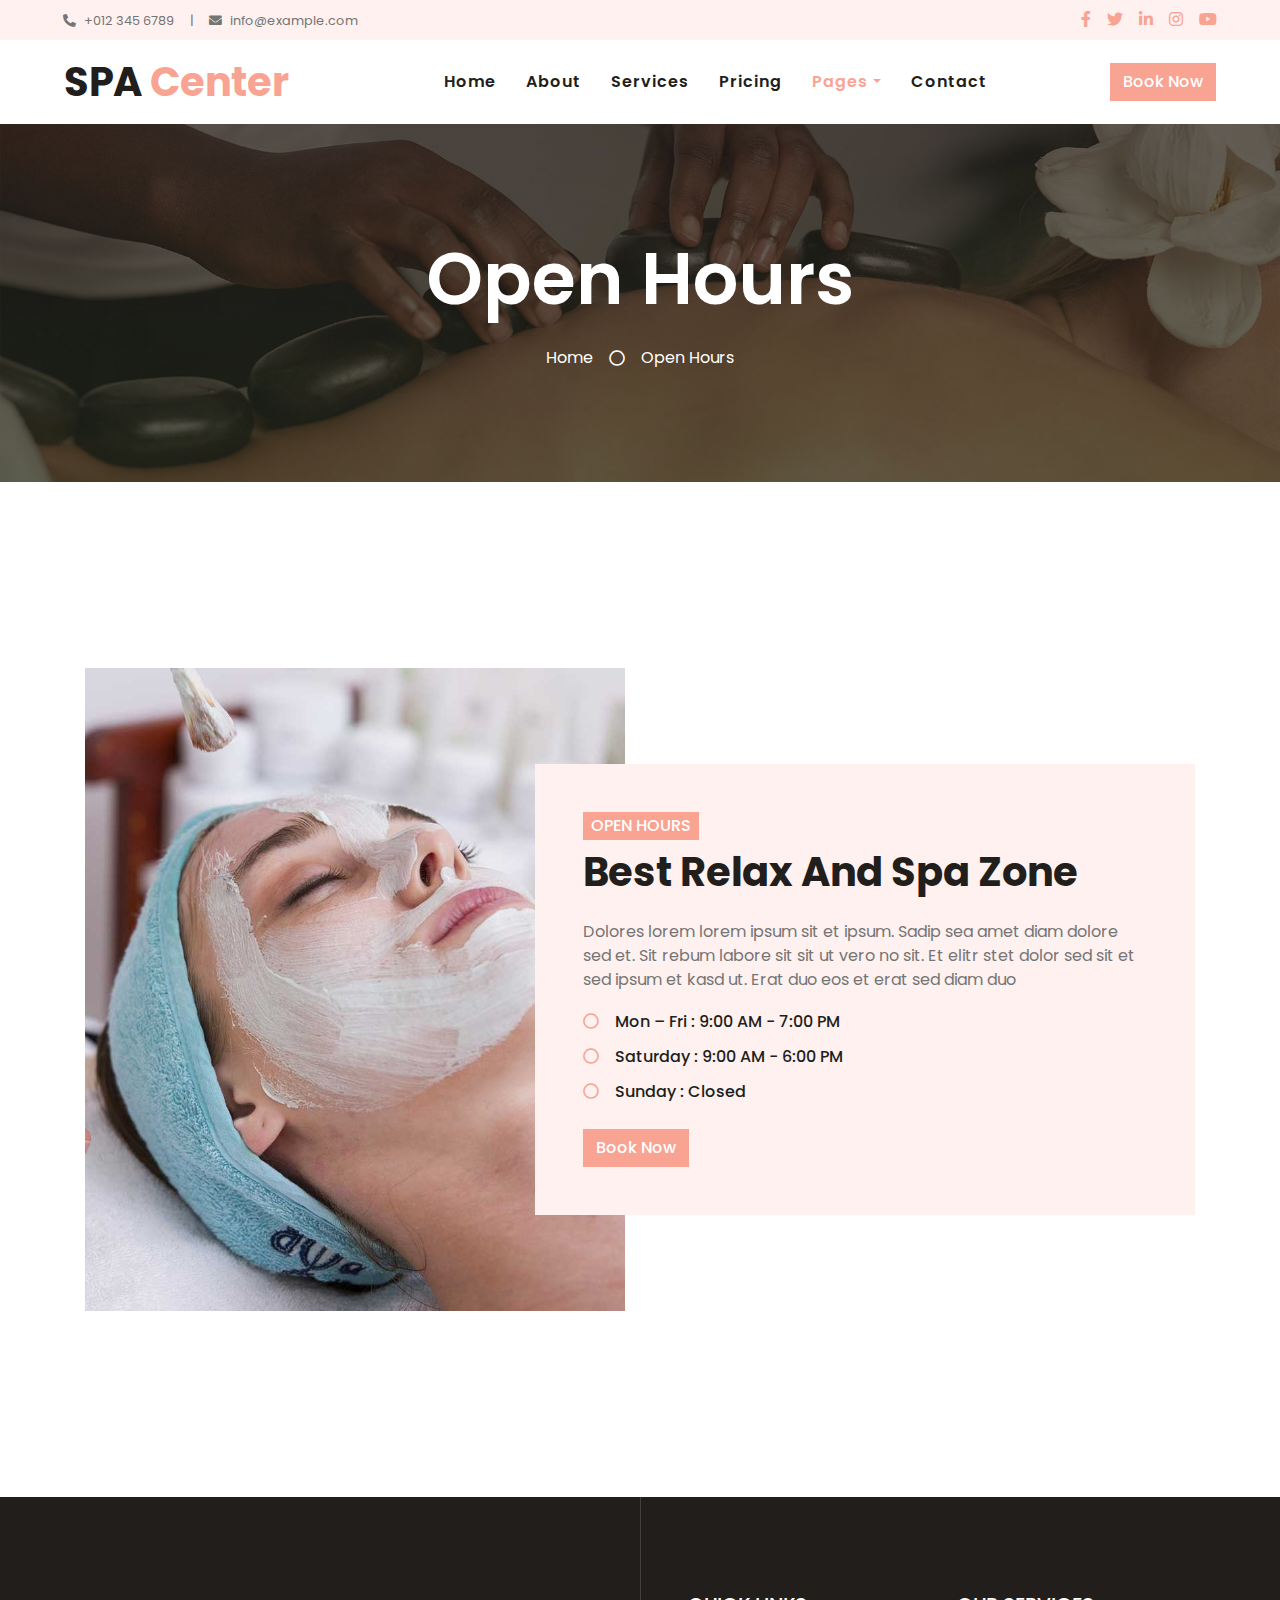
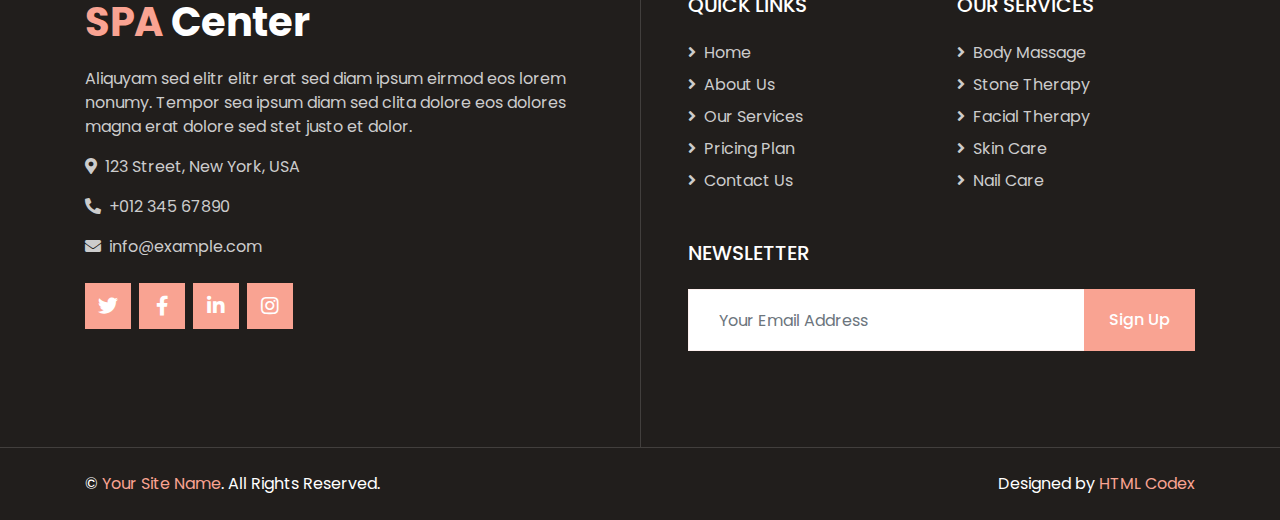
<file: opening.html>
<!DOCTYPE html>
<html lang="en">

<head>
    <meta charset="utf-8">
    <title>SPA Center - Beauty & Spa HTML Template</title>
    <meta content="width=device-width, initial-scale=1.0" name="viewport">
    <meta content="Free HTML Templates" name="keywords">
    <meta content="Free HTML Templates" name="description">

    <!-- Favicon -->
    <link href="img/favicon.ico" rel="icon">

    <!-- Google Web Fonts -->
    <link rel="preconnect" href="https://fonts.gstatic.com">
    <link href="https://fonts.googleapis.com/css2?family=Poppins:wght@400;500;600;700&display=swap" rel="stylesheet">

    <!-- Font Awesome -->
    <link href="https://cdnjs.cloudflare.com/ajax/libs/font-awesome/5.10.0/css/all.min.css" rel="stylesheet">

    <!-- Libraries Stylesheet -->
    <link href="lib/animate/animate.min.css" rel="stylesheet">
    <link href="lib/owlcarousel/assets/owl.carousel.min.css" rel="stylesheet">
    <link href="lib/tempusdominus/css/tempusdominus-bootstrap-4.min.css" rel="stylesheet" />

    <!-- Customized Bootstrap Stylesheet -->
    <link href="css/style.css" rel="stylesheet">
</head>

<body>
    <!-- Topbar Start -->
    <div class="container-fluid bg-light d-none d-lg-block">
        <div class="row py-2 px-lg-5">
            <div class="col-lg-6 text-left mb-2 mb-lg-0">
                <div class="d-inline-flex align-items-center">
                    <small><i class="fa fa-phone-alt mr-2"></i>+012 345 6789</small>
                    <small class="px-3">|</small>
                    <small><i class="fa fa-envelope mr-2"></i>info@example.com</small>
                </div>
            </div>
            <div class="col-lg-6 text-right">
                <div class="d-inline-flex align-items-center">
                    <a class="text-primary px-2" href="">
                        <i class="fab fa-facebook-f"></i>
                    </a>
                    <a class="text-primary px-2" href="">
                        <i class="fab fa-twitter"></i>
                    </a>
                    <a class="text-primary px-2" href="">
                        <i class="fab fa-linkedin-in"></i>
                    </a>
                    <a class="text-primary px-2" href="">
                        <i class="fab fa-instagram"></i>
                    </a>
                    <a class="text-primary pl-2" href="">
                        <i class="fab fa-youtube"></i>
                    </a>
                </div>
            </div>
        </div>
    </div>
    <!-- Topbar End -->


    <!-- Navbar Start -->
    <div class="container-fluid p-0">
        <nav class="navbar navbar-expand-lg bg-white navbar-light py-3 py-lg-0 px-lg-5">
            <a href="index.html" class="navbar-brand ml-lg-3">
                <h1 class="m-0 text-primary"><span class="text-dark">SPA</span> Center</h1>
            </a>
            <button type="button" class="navbar-toggler" data-toggle="collapse" data-target="#navbarCollapse">
                <span class="navbar-toggler-icon"></span>
            </button>
            <div class="collapse navbar-collapse justify-content-between px-lg-3" id="navbarCollapse">
                <div class="navbar-nav m-auto py-0">
                    <a href="index.html" class="nav-item nav-link">Home</a>
                    <a href="about.html" class="nav-item nav-link">About</a>
                    <a href="service.html" class="nav-item nav-link">Services</a>
                    <a href="price.html" class="nav-item nav-link">Pricing</a>
                    <div class="nav-item dropdown">
                        <a href="#" class="nav-link dropdown-toggle active" data-toggle="dropdown">Pages</a>
                        <div class="dropdown-menu rounded-0 m-0">
                            <a href="appointment.html" class="dropdown-item">Appointment</a>
                            <a href="opening.html" class="dropdown-item active">Open Hours</a>
                            <a href="team.html" class="dropdown-item">Our Team</a>
                            <a href="testimonial.html" class="dropdown-item">Testimonial</a>
                        </div>
                    </div>
                    <a href="contact.html" class="nav-item nav-link">Contact</a>
                </div>
                <a href="" class="btn btn-primary d-none d-lg-block">Book Now</a>
            </div>
        </nav>
    </div>
    <!-- Navbar End -->


    <!-- Header Start -->
    <div class="jumbotron jumbotron-fluid bg-jumbotron" style="margin-bottom: 90px;">
        <div class="container text-center py-5">
            <h3 class="text-white display-3 mb-4">Open Hours</h1>
            <div class="d-inline-flex align-items-center text-white">
                <p class="m-0"><a class="text-white" href="">Home</a></p>
                <i class="far fa-circle px-3"></i>
                <p class="m-0">Open Hours</p>
            </div>
        </div>
    </div>
    <!-- Header End -->


    <!-- Open Hours Start -->
    <div class="container-fluid py-5">
        <div class="container py-5">
            <div class="row">
                <div class="col-lg-6" style="min-height: 500px;">
                    <div class="position-relative h-100">
                        <img class="position-absolute w-100 h-100" src="img/opening.jpg" style="object-fit: cover;">
                    </div>
                </div>
                <div class="col-lg-6 pt-5 pb-lg-5">
                    <div class="hours-text bg-light p-4 p-lg-5 my-lg-5">
                        <h6 class="d-inline-block text-white text-uppercase bg-primary py-1 px-2">Open Hours</h6>
                        <h1 class="mb-4">Best Relax And Spa Zone</h1>
                        <p>Dolores lorem lorem ipsum sit et ipsum. Sadip sea amet diam dolore sed et. Sit rebum labore sit sit ut vero no sit. Et elitr stet dolor sed sit et sed ipsum et kasd ut. Erat duo eos et erat sed diam duo</p>
                        <ul class="list-inline">
                            <li class="h6 py-1"><i class="far fa-circle text-primary mr-3"></i>Mon – Fri : 9:00 AM - 7:00 PM</li>
                            <li class="h6 py-1"><i class="far fa-circle text-primary mr-3"></i>Saturday : 9:00 AM - 6:00 PM</li>
                            <li class="h6 py-1"><i class="far fa-circle text-primary mr-3"></i>Sunday : Closed</li>
                        </ul>
                        <a href="" class="btn btn-primary mt-2">Book Now</a>
                    </div>
                </div>
            </div>
        </div>
    </div>
    <!-- Open Hours End -->


    <!-- Footer Start -->
    <div class="footer container-fluid position-relative bg-dark py-5" style="margin-top: 90px;">
        <div class="container pt-5">
            <div class="row">
                <div class="col-lg-6 pr-lg-5 mb-5">
                    <a href="index.html" class="navbar-brand">
                        <h1 class="mb-3 text-white"><span class="text-primary">SPA</span> Center</h1>
                    </a>
                    <p>Aliquyam sed elitr elitr erat sed diam ipsum eirmod eos lorem nonumy. Tempor sea ipsum diam  sed clita dolore eos dolores magna erat dolore sed stet justo et dolor.</p>
                    <p><i class="fa fa-map-marker-alt mr-2"></i>123 Street, New York, USA</p>
                    <p><i class="fa fa-phone-alt mr-2"></i>+012 345 67890</p>
                    <p><i class="fa fa-envelope mr-2"></i>info@example.com</p>
                    <div class="d-flex justify-content-start mt-4">
                        <a class="btn btn-lg btn-primary btn-lg-square mr-2" href="#"><i class="fab fa-twitter"></i></a>
                        <a class="btn btn-lg btn-primary btn-lg-square mr-2" href="#"><i class="fab fa-facebook-f"></i></a>
                        <a class="btn btn-lg btn-primary btn-lg-square mr-2" href="#"><i class="fab fa-linkedin-in"></i></a>
                        <a class="btn btn-lg btn-primary btn-lg-square" href="#"><i class="fab fa-instagram"></i></a>
                    </div>
                </div>
                <div class="col-lg-6 pl-lg-5">
                    <div class="row">
                        <div class="col-sm-6 mb-5">
                            <h5 class="text-white text-uppercase mb-4">Quick Links</h5>
                            <div class="d-flex flex-column justify-content-start">
                                <a class="text-white-50 mb-2" href="#"><i class="fa fa-angle-right mr-2"></i>Home</a>
                                <a class="text-white-50 mb-2" href="#"><i class="fa fa-angle-right mr-2"></i>About Us</a>
                                <a class="text-white-50 mb-2" href="#"><i class="fa fa-angle-right mr-2"></i>Our Services</a>
                                <a class="text-white-50 mb-2" href="#"><i class="fa fa-angle-right mr-2"></i>Pricing Plan</a>
                                <a class="text-white-50" href="#"><i class="fa fa-angle-right mr-2"></i>Contact Us</a>
                            </div>
                        </div>
                        <div class="col-sm-6 mb-5">
                            <h5 class="text-white text-uppercase mb-4">Our Services</h5>
                            <div class="d-flex flex-column justify-content-start">
                                <a class="text-white-50 mb-2" href="#"><i class="fa fa-angle-right mr-2"></i>Body Massage</a>
                                <a class="text-white-50 mb-2" href="#"><i class="fa fa-angle-right mr-2"></i>Stone Therapy</a>
                                <a class="text-white-50 mb-2" href="#"><i class="fa fa-angle-right mr-2"></i>Facial Therapy</a>
                                <a class="text-white-50 mb-2" href="#"><i class="fa fa-angle-right mr-2"></i>Skin Care</a>
                                <a class="text-white-50" href="#"><i class="fa fa-angle-right mr-2"></i>Nail Care</a>
                            </div>
                        </div>
                        <div class="col-sm-12 mb-5">
                            <h5 class="text-white text-uppercase mb-4">Newsletter</h5>
                            <div class="w-100">
                                <div class="input-group">
                                    <input type="text" class="form-control border-light" style="padding: 30px;" placeholder="Your Email Address">
                                    <div class="input-group-append">
                                        <button class="btn btn-primary px-4">Sign Up</button>
                                    </div>
                                </div>
                            </div>
                        </div>
                    </div>
                </div>
            </div>
        </div>
    </div>
    <div class="container-fluid bg-dark text-light border-top py-4" style="border-color: rgba(256, 256, 256, .15) !important;">
        <div class="container">
            <div class="row">
                <div class="col-md-6 text-center text-md-left mb-3 mb-md-0">
                    <p class="m-0 text-white">&copy; <a href="#">Your Site Name</a>. All Rights Reserved.</p>
                </div>
                <div class="col-md-6 text-center text-md-right">
                    <p class="m-0 text-white">Designed by <a href="https://htmlcodex.com">HTML Codex</a></p>
                </div>
            </div>
        </div>
    </div>
    <!-- Footer End -->


    <!-- Back to Top -->
    <a href="#" class="btn btn-lg btn-primary back-to-top"><i class="fa fa-angle-double-up"></i></a>


    <!-- JavaScript Libraries -->
    <script src="https://code.jquery.com/jquery-3.4.1.min.js"></script>
    <script src="https://stackpath.bootstrapcdn.com/bootstrap/4.4.1/js/bootstrap.bundle.min.js"></script>
    <script src="lib/easing/easing.min.js"></script>
    <script src="lib/waypoints/waypoints.min.js"></script>
    <script src="lib/counterup/counterup.min.js"></script>
    <script src="lib/owlcarousel/owl.carousel.min.js"></script>
    <script src="lib/tempusdominus/js/moment.min.js"></script>
    <script src="lib/tempusdominus/js/moment-timezone.min.js"></script>
    <script src="lib/tempusdominus/js/tempusdominus-bootstrap-4.min.js"></script>

    <!-- Contact Javascript File -->
    <script src="mail/jqBootstrapValidation.min.js"></script>
    <script src="mail/contact.js"></script>

    <!-- Template Javascript -->
    <script src="js/main.js"></script>
</body>

</html>
</file>
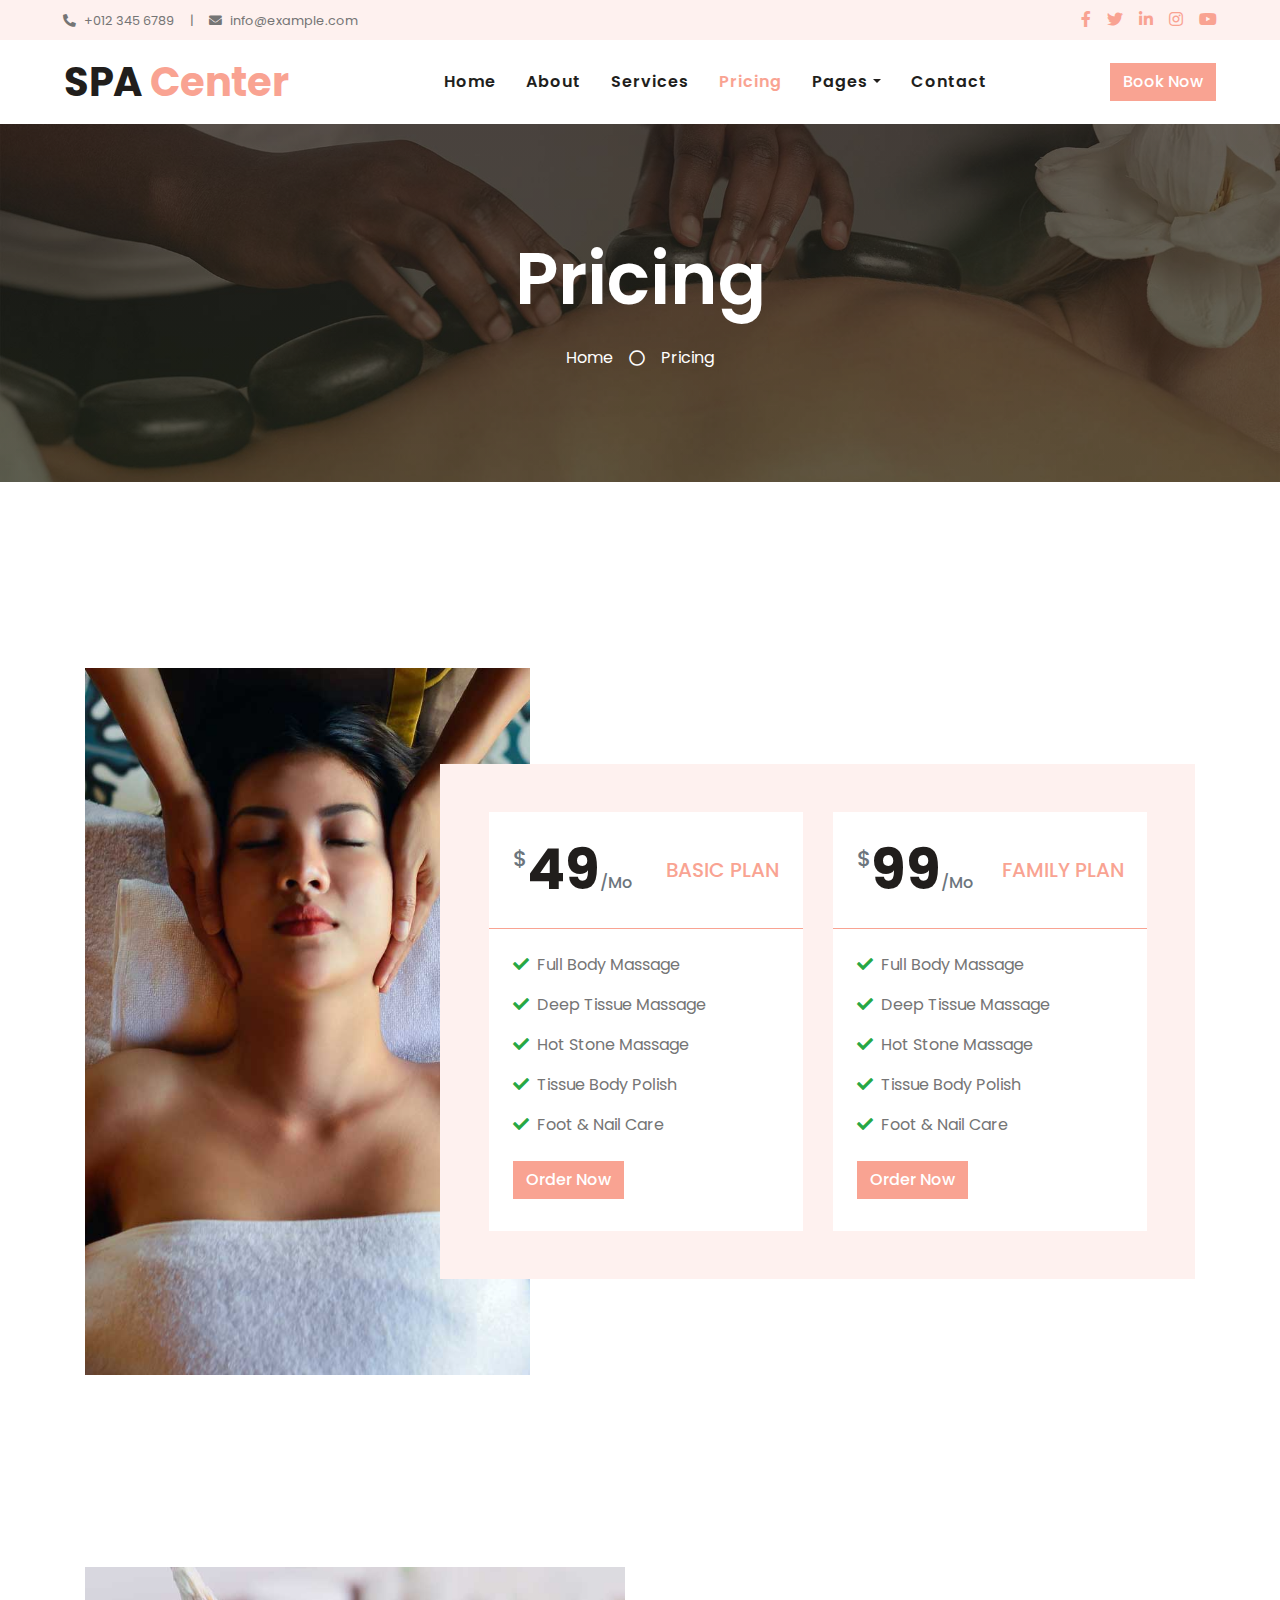
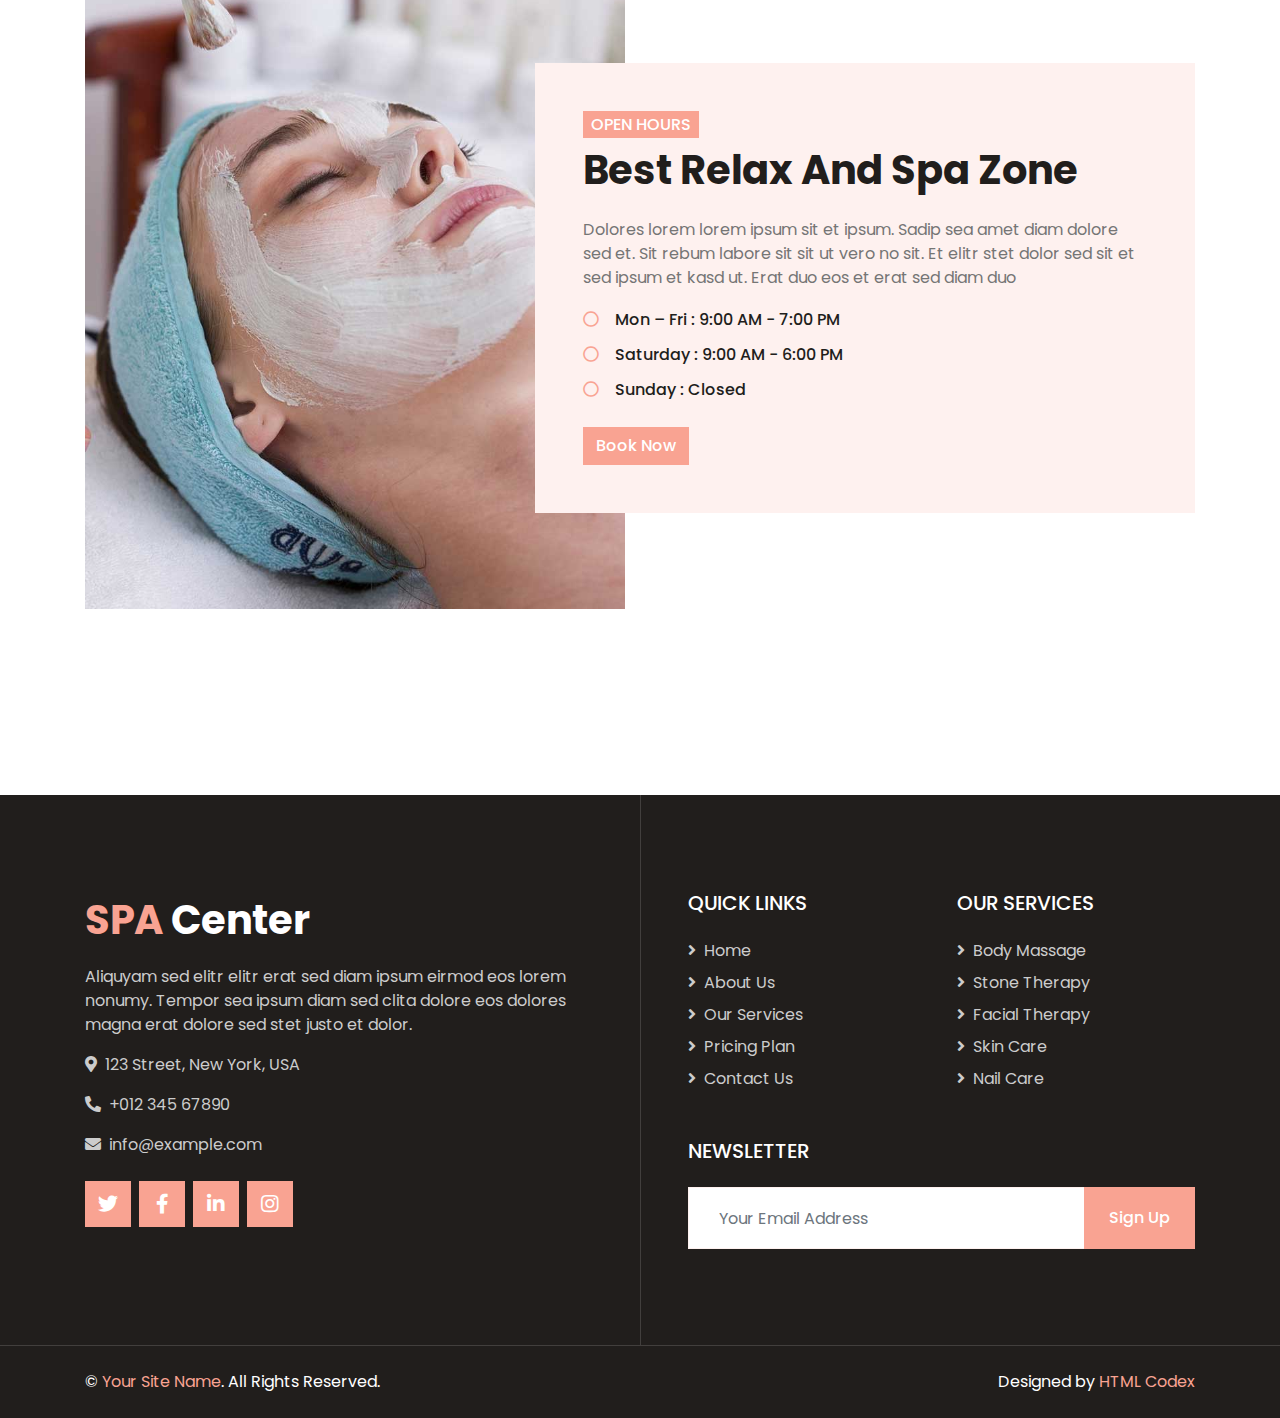
<file: price.html>
<!DOCTYPE html>
<html lang="en">

<head>
    <meta charset="utf-8">
    <title>SPA Center - Beauty & Spa HTML Template</title>
    <meta content="width=device-width, initial-scale=1.0" name="viewport">
    <meta content="Free HTML Templates" name="keywords">
    <meta content="Free HTML Templates" name="description">

    <!-- Favicon -->
    <link href="img/favicon.ico" rel="icon">

    <!-- Google Web Fonts -->
    <link rel="preconnect" href="https://fonts.gstatic.com">
    <link href="https://fonts.googleapis.com/css2?family=Poppins:wght@400;500;600;700&display=swap" rel="stylesheet">

    <!-- Font Awesome -->
    <link href="https://cdnjs.cloudflare.com/ajax/libs/font-awesome/5.10.0/css/all.min.css" rel="stylesheet">

    <!-- Libraries Stylesheet -->
    <link href="lib/animate/animate.min.css" rel="stylesheet">
    <link href="lib/owlcarousel/assets/owl.carousel.min.css" rel="stylesheet">
    <link href="lib/tempusdominus/css/tempusdominus-bootstrap-4.min.css" rel="stylesheet" />

    <!-- Customized Bootstrap Stylesheet -->
    <link href="css/style.css" rel="stylesheet">
</head>

<body>
    <!-- Topbar Start -->
    <div class="container-fluid bg-light d-none d-lg-block">
        <div class="row py-2 px-lg-5">
            <div class="col-lg-6 text-left mb-2 mb-lg-0">
                <div class="d-inline-flex align-items-center">
                    <small><i class="fa fa-phone-alt mr-2"></i>+012 345 6789</small>
                    <small class="px-3">|</small>
                    <small><i class="fa fa-envelope mr-2"></i>info@example.com</small>
                </div>
            </div>
            <div class="col-lg-6 text-right">
                <div class="d-inline-flex align-items-center">
                    <a class="text-primary px-2" href="">
                        <i class="fab fa-facebook-f"></i>
                    </a>
                    <a class="text-primary px-2" href="">
                        <i class="fab fa-twitter"></i>
                    </a>
                    <a class="text-primary px-2" href="">
                        <i class="fab fa-linkedin-in"></i>
                    </a>
                    <a class="text-primary px-2" href="">
                        <i class="fab fa-instagram"></i>
                    </a>
                    <a class="text-primary pl-2" href="">
                        <i class="fab fa-youtube"></i>
                    </a>
                </div>
            </div>
        </div>
    </div>
    <!-- Topbar End -->


    <!-- Navbar Start -->
    <div class="container-fluid p-0">
        <nav class="navbar navbar-expand-lg bg-white navbar-light py-3 py-lg-0 px-lg-5">
            <a href="index.html" class="navbar-brand ml-lg-3">
                <h1 class="m-0 text-primary"><span class="text-dark">SPA</span> Center</h1>
            </a>
            <button type="button" class="navbar-toggler" data-toggle="collapse" data-target="#navbarCollapse">
                <span class="navbar-toggler-icon"></span>
            </button>
            <div class="collapse navbar-collapse justify-content-between px-lg-3" id="navbarCollapse">
                <div class="navbar-nav m-auto py-0">
                    <a href="index.html" class="nav-item nav-link">Home</a>
                    <a href="about.html" class="nav-item nav-link">About</a>
                    <a href="service.html" class="nav-item nav-link">Services</a>
                    <a href="price.html" class="nav-item nav-link active">Pricing</a>
                    <div class="nav-item dropdown">
                        <a href="#" class="nav-link dropdown-toggle" data-toggle="dropdown">Pages</a>
                        <div class="dropdown-menu rounded-0 m-0">
                            <a href="appointment.html" class="dropdown-item">Appointment</a>
                            <a href="opening.html" class="dropdown-item">Open Hours</a>
                            <a href="team.html" class="dropdown-item">Our Team</a>
                            <a href="testimonial.html" class="dropdown-item">Testimonial</a>
                        </div>
                    </div>
                    <a href="contact.html" class="nav-item nav-link">Contact</a>
                </div>
                <a href="" class="btn btn-primary d-none d-lg-block">Book Now</a>
            </div>
        </nav>
    </div>
    <!-- Navbar End -->


    <!-- Header Start -->
    <div class="jumbotron jumbotron-fluid bg-jumbotron" style="margin-bottom: 90px;">
        <div class="container text-center py-5">
            <h3 class="text-white display-3 mb-4">Pricing</h3>
            <div class="d-inline-flex align-items-center text-white">
                <p class="m-0"><a class="text-white" href="">Home</a></p>
                <i class="far fa-circle px-3"></i>
                <p class="m-0">Pricing</p>
            </div>
        </div>
    </div>
    <!-- Header End -->


    <!-- Pricing Start -->
    <div class="container-fluid py-5">
        <div class="container py-5">
            <div class="row">
                <div class="col-lg-5" style="min-height: 500px;">
                    <div class="position-relative h-100">
                        <img class="position-absolute w-100 h-100" src="img/pricing.jpg" style="object-fit: cover;">
                    </div>
                </div>
                <div class="col-lg-7 pt-5 pb-lg-5">
                    <div class="pricing-text bg-light p-4 p-lg-5 my-lg-5">
                        <div class="owl-carousel pricing-carousel">
                            <div class="bg-white">
                                <div class="d-flex align-items-center justify-content-between border-bottom border-primary p-4">
                                    <h1 class="display-4 mb-0">
                                        <small class="align-top text-muted font-weight-medium" style="font-size: 22px; line-height: 45px;">$</small>49<small class="align-bottom text-muted font-weight-medium" style="font-size: 16px; line-height: 40px;">/Mo</small>
                                    </h1>
                                    <h5 class="text-primary text-uppercase m-0">Basic Plan</h5>
                                </div>
                                <div class="p-4">
                                    <p><i class="fa fa-check text-success mr-2"></i>Full Body Massage</p>
                                    <p><i class="fa fa-check text-success mr-2"></i>Deep Tissue Massage</p>
                                    <p><i class="fa fa-check text-success mr-2"></i>Hot Stone Massage</p>
                                    <p><i class="fa fa-check text-success mr-2"></i>Tissue Body Polish</p>
                                    <p><i class="fa fa-check text-success mr-2"></i>Foot & Nail Care</p>
                                    <a href="" class="btn btn-primary my-2">Order Now</a>
                                </div>
                            </div>
                            <div class="bg-white">
                                <div class="d-flex align-items-center justify-content-between border-bottom border-primary p-4">
                                    <h1 class="display-4 mb-0">
                                        <small class="align-top text-muted font-weight-medium" style="font-size: 22px; line-height: 45px;">$</small>99<small class="align-bottom text-muted font-weight-medium" style="font-size: 16px; line-height: 40px;">/Mo</small>
                                    </h1>
                                    <h5 class="text-primary text-uppercase m-0">Family Plan</h5>
                                </div>
                                <div class="p-4">
                                    <p><i class="fa fa-check text-success mr-2"></i>Full Body Massage</p>
                                    <p><i class="fa fa-check text-success mr-2"></i>Deep Tissue Massage</p>
                                    <p><i class="fa fa-check text-success mr-2"></i>Hot Stone Massage</p>
                                    <p><i class="fa fa-check text-success mr-2"></i>Tissue Body Polish</p>
                                    <p><i class="fa fa-check text-success mr-2"></i>Foot & Nail Care</p>
                                    <a href="" class="btn btn-primary my-2">Order Now</a>
                                </div>
                            </div>
                            <div class="bg-white">
                                <div class="d-flex align-items-center justify-content-between border-bottom border-primary p-4">
                                    <h1 class="display-4 mb-0">
                                        <small class="align-top text-muted font-weight-medium" style="font-size: 22px; line-height: 45px;">$</small>149<small class="align-bottom text-muted font-weight-medium" style="font-size: 16px; line-height: 40px;">/Mo</small>
                                    </h1>
                                    <h5 class="text-primary text-uppercase m-0">VIP Plan</h5>
                                </div>
                                <div class="p-4">
                                    <p><i class="fa fa-check text-success mr-2"></i>Full Body Massage</p>
                                    <p><i class="fa fa-check text-success mr-2"></i>Deep Tissue Massage</p>
                                    <p><i class="fa fa-check text-success mr-2"></i>Hot Stone Massage</p>
                                    <p><i class="fa fa-check text-success mr-2"></i>Tissue Body Polish</p>
                                    <p><i class="fa fa-check text-success mr-2"></i>Foot & Nail Care</p>
                                    <a href="" class="btn btn-primary my-2">Order Now</a>
                                </div>
                            </div>
                        </div>
                    </div>
                </div>
            </div>
        </div>
    </div>
    <!-- Pricing End -->


    <!-- Open Hours Start -->
    <div class="container-fluid py-5">
        <div class="container py-5">
            <div class="row">
                <div class="col-lg-6" style="min-height: 500px;">
                    <div class="position-relative h-100">
                        <img class="position-absolute w-100 h-100" src="img/opening.jpg" style="object-fit: cover;">
                    </div>
                </div>
                <div class="col-lg-6 pt-5 pb-lg-5">
                    <div class="hours-text bg-light p-4 p-lg-5 my-lg-5">
                        <h6 class="d-inline-block text-white text-uppercase bg-primary py-1 px-2">Open Hours</h6>
                        <h1 class="mb-4">Best Relax And Spa Zone</h1>
                        <p>Dolores lorem lorem ipsum sit et ipsum. Sadip sea amet diam dolore sed et. Sit rebum labore sit sit ut vero no sit. Et elitr stet dolor sed sit et sed ipsum et kasd ut. Erat duo eos et erat sed diam duo</p>
                        <ul class="list-inline">
                            <li class="h6 py-1"><i class="far fa-circle text-primary mr-3"></i>Mon – Fri : 9:00 AM - 7:00 PM</li>
                            <li class="h6 py-1"><i class="far fa-circle text-primary mr-3"></i>Saturday : 9:00 AM - 6:00 PM</li>
                            <li class="h6 py-1"><i class="far fa-circle text-primary mr-3"></i>Sunday : Closed</li>
                        </ul>
                        <a href="" class="btn btn-primary mt-2">Book Now</a>
                    </div>
                </div>
            </div>
        </div>
    </div>
    <!-- Open Hours End -->


    <!-- Footer Start -->
    <div class="footer container-fluid position-relative bg-dark py-5" style="margin-top: 90px;">
        <div class="container pt-5">
            <div class="row">
                <div class="col-lg-6 pr-lg-5 mb-5">
                    <a href="index.html" class="navbar-brand">
                        <h1 class="mb-3 text-white"><span class="text-primary">SPA</span> Center</h1>
                    </a>
                    <p>Aliquyam sed elitr elitr erat sed diam ipsum eirmod eos lorem nonumy. Tempor sea ipsum diam  sed clita dolore eos dolores magna erat dolore sed stet justo et dolor.</p>
                    <p><i class="fa fa-map-marker-alt mr-2"></i>123 Street, New York, USA</p>
                    <p><i class="fa fa-phone-alt mr-2"></i>+012 345 67890</p>
                    <p><i class="fa fa-envelope mr-2"></i>info@example.com</p>
                    <div class="d-flex justify-content-start mt-4">
                        <a class="btn btn-lg btn-primary btn-lg-square mr-2" href="#"><i class="fab fa-twitter"></i></a>
                        <a class="btn btn-lg btn-primary btn-lg-square mr-2" href="#"><i class="fab fa-facebook-f"></i></a>
                        <a class="btn btn-lg btn-primary btn-lg-square mr-2" href="#"><i class="fab fa-linkedin-in"></i></a>
                        <a class="btn btn-lg btn-primary btn-lg-square" href="#"><i class="fab fa-instagram"></i></a>
                    </div>
                </div>
                <div class="col-lg-6 pl-lg-5">
                    <div class="row">
                        <div class="col-sm-6 mb-5">
                            <h5 class="text-white text-uppercase mb-4">Quick Links</h5>
                            <div class="d-flex flex-column justify-content-start">
                                <a class="text-white-50 mb-2" href="#"><i class="fa fa-angle-right mr-2"></i>Home</a>
                                <a class="text-white-50 mb-2" href="#"><i class="fa fa-angle-right mr-2"></i>About Us</a>
                                <a class="text-white-50 mb-2" href="#"><i class="fa fa-angle-right mr-2"></i>Our Services</a>
                                <a class="text-white-50 mb-2" href="#"><i class="fa fa-angle-right mr-2"></i>Pricing Plan</a>
                                <a class="text-white-50" href="#"><i class="fa fa-angle-right mr-2"></i>Contact Us</a>
                            </div>
                        </div>
                        <div class="col-sm-6 mb-5">
                            <h5 class="text-white text-uppercase mb-4">Our Services</h5>
                            <div class="d-flex flex-column justify-content-start">
                                <a class="text-white-50 mb-2" href="#"><i class="fa fa-angle-right mr-2"></i>Body Massage</a>
                                <a class="text-white-50 mb-2" href="#"><i class="fa fa-angle-right mr-2"></i>Stone Therapy</a>
                                <a class="text-white-50 mb-2" href="#"><i class="fa fa-angle-right mr-2"></i>Facial Therapy</a>
                                <a class="text-white-50 mb-2" href="#"><i class="fa fa-angle-right mr-2"></i>Skin Care</a>
                                <a class="text-white-50" href="#"><i class="fa fa-angle-right mr-2"></i>Nail Care</a>
                            </div>
                        </div>
                        <div class="col-sm-12 mb-5">
                            <h5 class="text-white text-uppercase mb-4">Newsletter</h5>
                            <div class="w-100">
                                <div class="input-group">
                                    <input type="text" class="form-control border-light" style="padding: 30px;" placeholder="Your Email Address">
                                    <div class="input-group-append">
                                        <button class="btn btn-primary px-4">Sign Up</button>
                                    </div>
                                </div>
                            </div>
                        </div>
                    </div>
                </div>
            </div>
        </div>
    </div>
    <div class="container-fluid bg-dark text-light border-top py-4" style="border-color: rgba(256, 256, 256, .15) !important;">
        <div class="container">
            <div class="row">
                <div class="col-md-6 text-center text-md-left mb-3 mb-md-0">
                    <p class="m-0 text-white">&copy; <a href="#">Your Site Name</a>. All Rights Reserved.</p>
                </div>
                <div class="col-md-6 text-center text-md-right">
                    <p class="m-0 text-white">Designed by <a href="https://htmlcodex.com">HTML Codex</a></p>
                </div>
            </div>
        </div>
    </div>
    <!-- Footer End -->


    <!-- Back to Top -->
    <a href="#" class="btn btn-lg btn-primary back-to-top"><i class="fa fa-angle-double-up"></i></a>


    <!-- JavaScript Libraries -->
    <script src="https://code.jquery.com/jquery-3.4.1.min.js"></script>
    <script src="https://stackpath.bootstrapcdn.com/bootstrap/4.4.1/js/bootstrap.bundle.min.js"></script>
    <script src="lib/easing/easing.min.js"></script>
    <script src="lib/waypoints/waypoints.min.js"></script>
    <script src="lib/counterup/counterup.min.js"></script>
    <script src="lib/owlcarousel/owl.carousel.min.js"></script>
    <script src="lib/tempusdominus/js/moment.min.js"></script>
    <script src="lib/tempusdominus/js/moment-timezone.min.js"></script>
    <script src="lib/tempusdominus/js/tempusdominus-bootstrap-4.min.js"></script>

    <!-- Contact Javascript File -->
    <script src="mail/jqBootstrapValidation.min.js"></script>
    <script src="mail/contact.js"></script>

    <!-- Template Javascript -->
    <script src="js/main.js"></script>
</body>

</html>
</file>
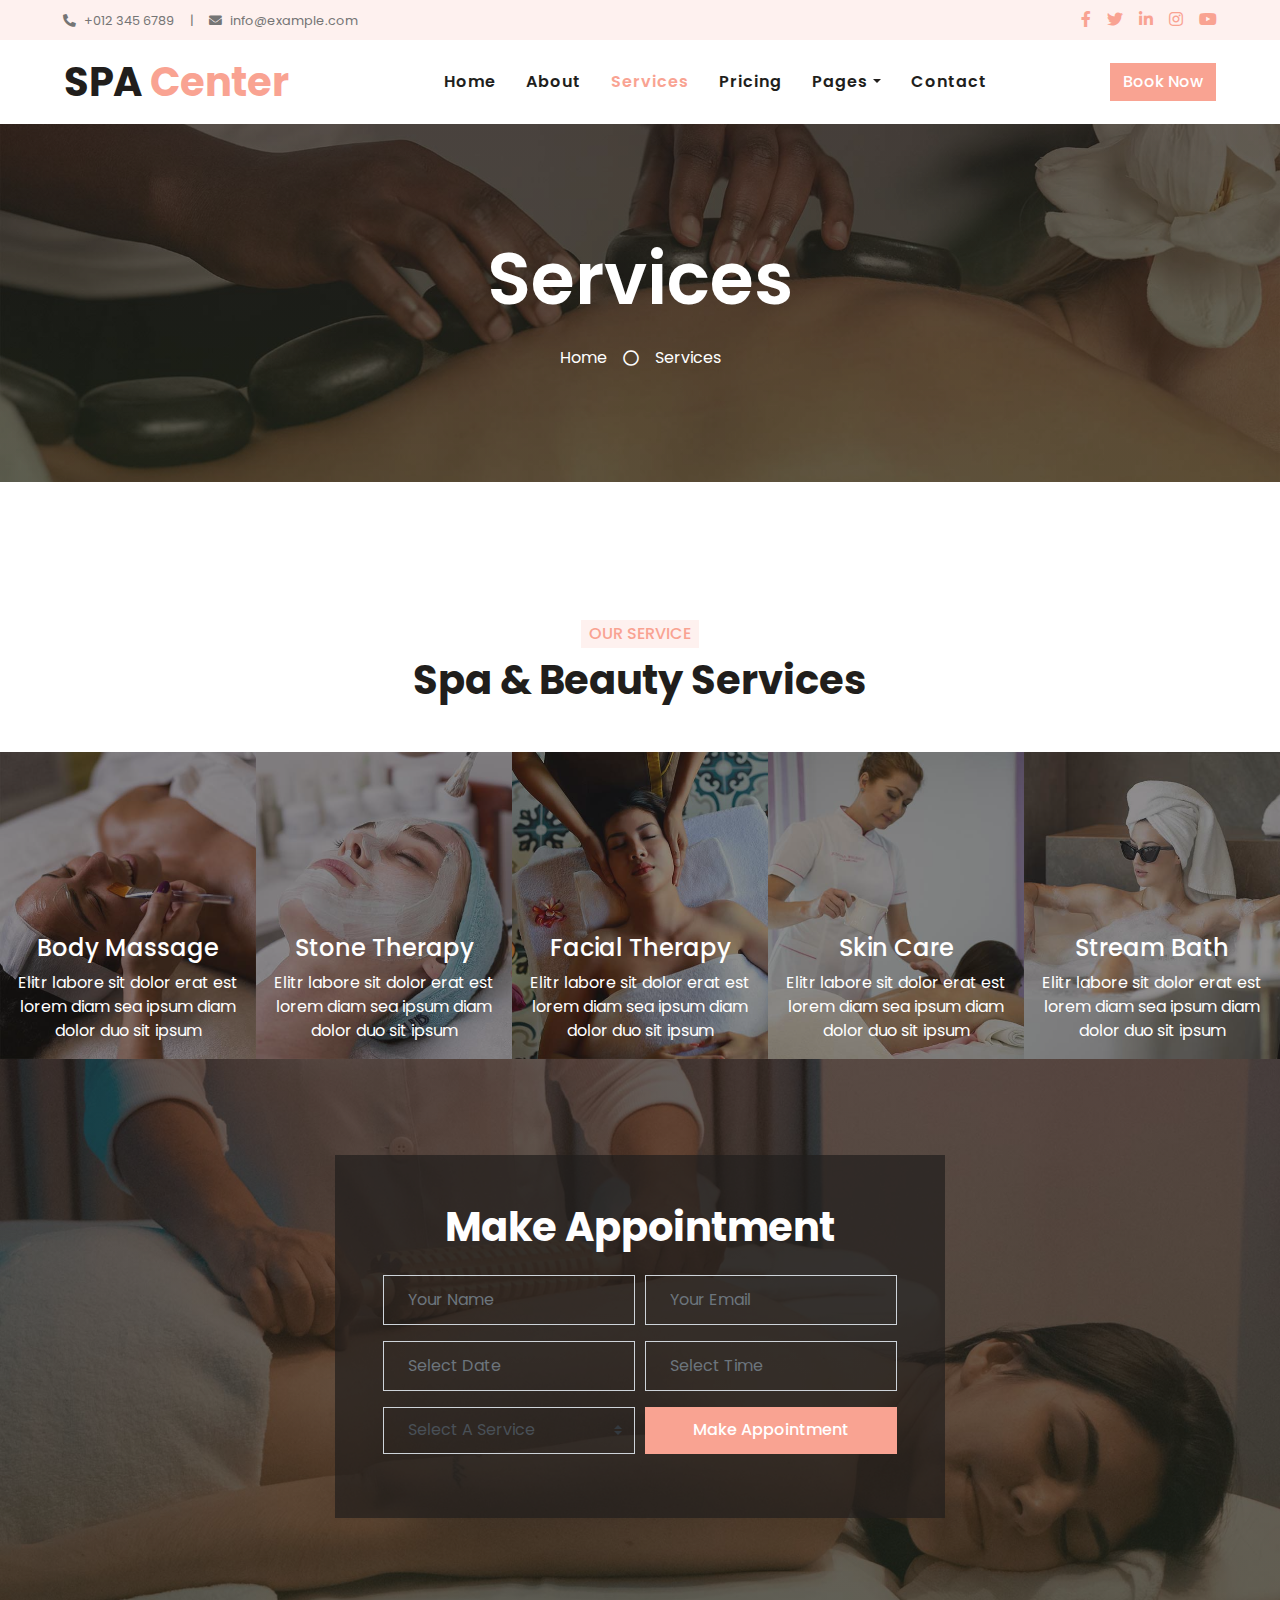
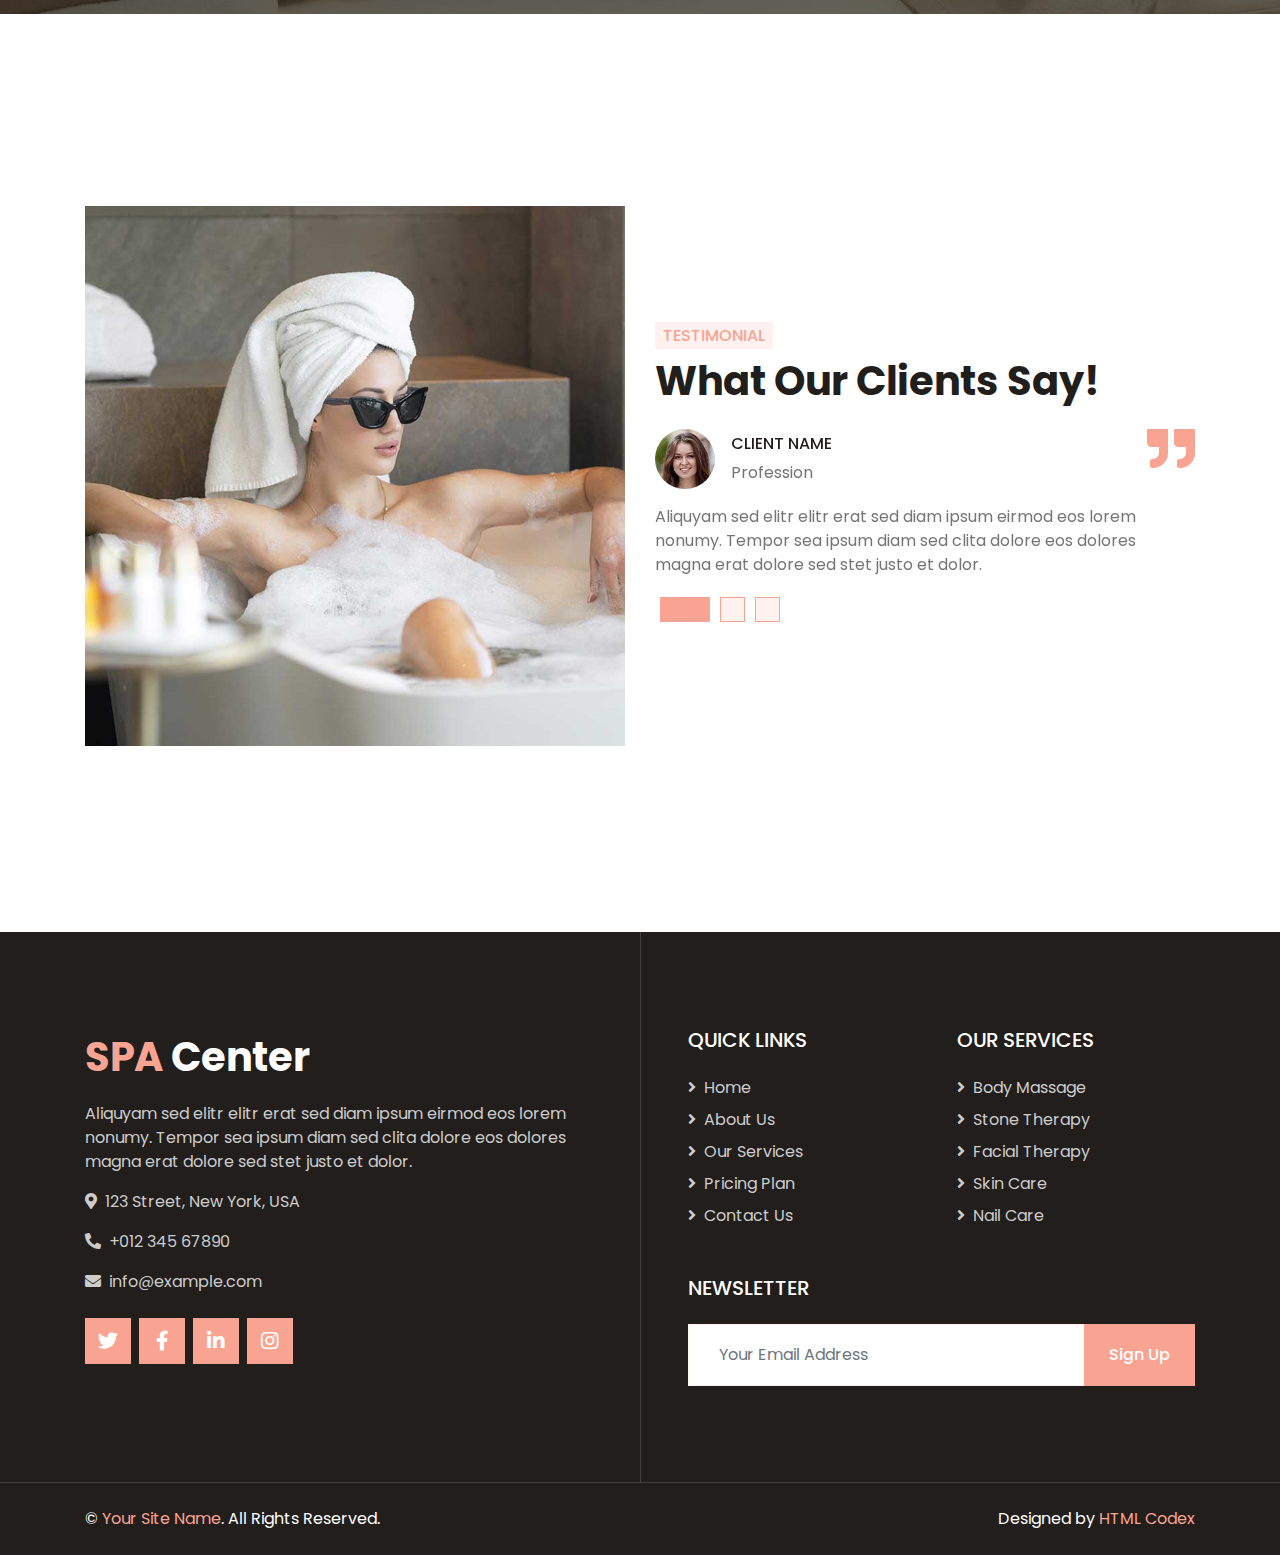
<file: service.html>
<!DOCTYPE html>
<html lang="en">

<head>
    <meta charset="utf-8">
    <title>SPA Center - Beauty & Spa HTML Template</title>
    <meta content="width=device-width, initial-scale=1.0" name="viewport">
    <meta content="Free HTML Templates" name="keywords">
    <meta content="Free HTML Templates" name="description">

    <!-- Favicon -->
    <link href="img/favicon.ico" rel="icon">

    <!-- Google Web Fonts -->
    <link rel="preconnect" href="https://fonts.gstatic.com">
    <link href="https://fonts.googleapis.com/css2?family=Poppins:wght@400;500;600;700&display=swap" rel="stylesheet">

    <!-- Font Awesome -->
    <link href="https://cdnjs.cloudflare.com/ajax/libs/font-awesome/5.10.0/css/all.min.css" rel="stylesheet">

    <!-- Libraries Stylesheet -->
    <link href="lib/animate/animate.min.css" rel="stylesheet">
    <link href="lib/owlcarousel/assets/owl.carousel.min.css" rel="stylesheet">
    <link href="lib/tempusdominus/css/tempusdominus-bootstrap-4.min.css" rel="stylesheet" />

    <!-- Customized Bootstrap Stylesheet -->
    <link href="css/style.css" rel="stylesheet">
</head>

<body>
    <!-- Topbar Start -->
    <div class="container-fluid bg-light d-none d-lg-block">
        <div class="row py-2 px-lg-5">
            <div class="col-lg-6 text-left mb-2 mb-lg-0">
                <div class="d-inline-flex align-items-center">
                    <small><i class="fa fa-phone-alt mr-2"></i>+012 345 6789</small>
                    <small class="px-3">|</small>
                    <small><i class="fa fa-envelope mr-2"></i>info@example.com</small>
                </div>
            </div>
            <div class="col-lg-6 text-right">
                <div class="d-inline-flex align-items-center">
                    <a class="text-primary px-2" href="">
                        <i class="fab fa-facebook-f"></i>
                    </a>
                    <a class="text-primary px-2" href="">
                        <i class="fab fa-twitter"></i>
                    </a>
                    <a class="text-primary px-2" href="">
                        <i class="fab fa-linkedin-in"></i>
                    </a>
                    <a class="text-primary px-2" href="">
                        <i class="fab fa-instagram"></i>
                    </a>
                    <a class="text-primary pl-2" href="">
                        <i class="fab fa-youtube"></i>
                    </a>
                </div>
            </div>
        </div>
    </div>
    <!-- Topbar End -->


    <!-- Navbar Start -->
    <div class="container-fluid p-0">
        <nav class="navbar navbar-expand-lg bg-white navbar-light py-3 py-lg-0 px-lg-5">
            <a href="index.html" class="navbar-brand ml-lg-3">
                <h1 class="m-0 text-primary"><span class="text-dark">SPA</span> Center</h1>
            </a>
            <button type="button" class="navbar-toggler" data-toggle="collapse" data-target="#navbarCollapse">
                <span class="navbar-toggler-icon"></span>
            </button>
            <div class="collapse navbar-collapse justify-content-between px-lg-3" id="navbarCollapse">
                <div class="navbar-nav m-auto py-0">
                    <a href="index.html" class="nav-item nav-link">Home</a>
                    <a href="about.html" class="nav-item nav-link">About</a>
                    <a href="service.html" class="nav-item nav-link active">Services</a>
                    <a href="price.html" class="nav-item nav-link">Pricing</a>
                    <div class="nav-item dropdown">
                        <a href="#" class="nav-link dropdown-toggle" data-toggle="dropdown">Pages</a>
                        <div class="dropdown-menu rounded-0 m-0">
                            <a href="appointment.html" class="dropdown-item">Appointment</a>
                            <a href="opening.html" class="dropdown-item">Open Hours</a>
                            <a href="team.html" class="dropdown-item">Our Team</a>
                            <a href="testimonial.html" class="dropdown-item">Testimonial</a>
                        </div>
                    </div>
                    <a href="contact.html" class="nav-item nav-link">Contact</a>
                </div>
                <a href="" class="btn btn-primary d-none d-lg-block">Book Now</a>
            </div>
        </nav>
    </div>
    <!-- Navbar End -->


    <!-- Header Start -->
    <div class="jumbotron jumbotron-fluid bg-jumbotron" style="margin-bottom: 90px;">
        <div class="container text-center py-5">
            <h3 class="text-white display-3 mb-4">Services</h3>
            <div class="d-inline-flex align-items-center text-white">
                <p class="m-0"><a class="text-white" href="">Home</a></p>
                <i class="far fa-circle px-3"></i>
                <p class="m-0">Services</p>
            </div>
        </div>
    </div>
    <!-- Header End -->


    <!-- Service Start -->
    <div class="container-fluid px-0 py-5 my-5">
        <div class="row mx-0 justify-content-center text-center">
            <div class="col-lg-6">
                <h6 class="d-inline-block bg-light text-primary text-uppercase py-1 px-2">Our Service</h6>
                <h1>Spa & Beauty Services</h1>
            </div>
        </div>
        <div class="owl-carousel service-carousel">
            <div class="service-item position-relative">
                <img class="img-fluid" src="img/service-1.jpg" alt="">
                <div class="service-text text-center">
                    <h4 class="text-white font-weight-medium px-3">Body Massage</h4>
                    <p class="text-white px-3 mb-3">Elitr labore sit dolor erat est lorem diam sea ipsum diam dolor duo sit ipsum</p>
                    <div class="w-100 bg-white text-center p-4" >
                        <a class="btn btn-primary" href="">Make Order</a>
                    </div>
                </div>
            </div>
            <div class="service-item position-relative">
                <img class="img-fluid" src="img/service-2.jpg" alt="">
                <div class="service-text text-center">
                    <h4 class="text-white font-weight-medium px-3">Stone Therapy</h4>
                    <p class="text-white px-3 mb-3">Elitr labore sit dolor erat est lorem diam sea ipsum diam dolor duo sit ipsum</p>
                    <div class="w-100 bg-white text-center p-4" >
                        <a class="btn btn-primary" href="">Make Order</a>
                    </div>
                </div>
            </div>
            <div class="service-item position-relative">
                <img class="img-fluid" src="img/service-3.jpg" alt="">
                <div class="service-text text-center">
                    <h4 class="text-white font-weight-medium px-3">Facial Therapy</h4>
                    <p class="text-white px-3 mb-3">Elitr labore sit dolor erat est lorem diam sea ipsum diam dolor duo sit ipsum</p>
                    <div class="w-100 bg-white text-center p-4" >
                        <a class="btn btn-primary" href="">Make Order</a>
                    </div>
                </div>
            </div>
            <div class="service-item position-relative">
                <img class="img-fluid" src="img/service-4.jpg" alt="">
                <div class="service-text text-center">
                    <h4 class="text-white font-weight-medium px-3">Skin Care</h4>
                    <p class="text-white px-3 mb-3">Elitr labore sit dolor erat est lorem diam sea ipsum diam dolor duo sit ipsum</p>
                    <div class="w-100 bg-white text-center p-4" >
                        <a class="btn btn-primary" href="">Make Order</a>
                    </div>
                </div>
            </div>
            <div class="service-item position-relative">
                <img class="img-fluid" src="img/service-5.jpg" alt="">
                <div class="service-text text-center">
                    <h4 class="text-white font-weight-medium px-3">Stream Bath</h4>
                    <p class="text-white px-3 mb-3">Elitr labore sit dolor erat est lorem diam sea ipsum diam dolor duo sit ipsum</p>
                    <div class="w-100 bg-white text-center p-4" >
                        <a class="btn btn-primary" href="">Make Order</a>
                    </div>
                </div>
            </div>
            <div class="service-item position-relative">
                <img class="img-fluid" src="img/service-6.jpg" alt="">
                <div class="service-text text-center">
                    <h4 class="text-white font-weight-medium px-3">Face Masking</h4>
                    <p class="text-white px-3 mb-3">Elitr labore sit dolor erat est lorem diam sea ipsum diam dolor duo sit ipsum</p>
                    <div class="w-100 bg-white text-center p-4" >
                        <a class="btn btn-primary" href="">Make Order</a>
                    </div>
                </div>
            </div>
        </div>
        <div class="row justify-content-center bg-appointment mx-0">
            <div class="col-lg-6 py-5">
                <div class="p-5 my-5" style="background: rgba(33, 30, 28, 0.7);">
                    <h1 class="text-white text-center mb-4">Make Appointment</h1>
                    <form>
                        <div class="form-row">
                            <div class="col-sm-6">
                                <div class="form-group">
                                    <input type="text" class="form-control bg-transparent p-4" placeholder="Your Name" required="required" />
                                </div>
                            </div>
                            <div class="col-sm-6">
                                <div class="form-group">
                                    <input type="email" class="form-control bg-transparent p-4" placeholder="Your Email" required="required" />
                                </div>
                            </div>
                        </div>
                        <div class="form-row">
                            <div class="col-sm-6">
                                <div class="form-group">
                                    <div class="date" id="date" data-target-input="nearest">
                                        <input type="text" class="form-control bg-transparent p-4 datetimepicker-input" placeholder="Select Date" data-target="#date" data-toggle="datetimepicker"/>
                                    </div>
                                </div>
                            </div>
                            <div class="col-sm-6">
                                <div class="form-group">
                                    <div class="time" id="time" data-target-input="nearest">
                                        <input type="text" class="form-control bg-transparent p-4 datetimepicker-input" placeholder="Select Time" data-target="#time" data-toggle="datetimepicker"/>
                                    </div>
                                </div>
                            </div>
                        </div>
                        <div class="form-row">
                            <div class="col-sm-6">
                                <div class="form-group">
                                    <select class="custom-select bg-transparent px-4" style="height: 47px;">
                                        <option selected>Select A Service</option>
                                        <option value="1">Service 1</option>
                                        <option value="2">Service 1</option>
                                        <option value="3">Service 1</option>
                                    </select>
                                </div>
                            </div>
                            <div class="col-sm-6">
                                <button class="btn btn-primary btn-block" type="submit" style="height: 47px;">Make Appointment</button>
                            </div>
                        </div>
                    </form>
                </div>
            </div>
        </div>
    </div>
    <!-- Service End -->


    <!-- Testimonial Start -->
    <div class="container-fluid py-5">
        <div class="container py-5">
            <div class="row align-items-center">
                <div class="col-lg-6 pb-5 pb-lg-0">
                    <img class="img-fluid w-100" src="img/testimonial.jpg" alt="">
                </div>
                <div class="col-lg-6">
                    <h6 class="d-inline-block text-primary text-uppercase bg-light py-1 px-2">Testimonial</h6>
                    <h1 class="mb-4">What Our Clients Say!</h1>
                    <div class="owl-carousel testimonial-carousel">
                        <div class="position-relative">
                            <i class="fa fa-3x fa-quote-right text-primary position-absolute" style="top: -6px; right: 0;"></i>
                            <div class="d-flex align-items-center mb-3">
                                <img class="img-fluid rounded-circle" src="img/testimonial-1.jpg" style="width: 60px; height: 60px;" alt="">
                                <div class="ml-3">
                                    <h6 class="text-uppercase">Client Name</h6>
                                    <span>Profession</span>
                                </div>
                            </div>
                            <p class="m-0">Aliquyam sed elitr elitr erat sed diam ipsum eirmod eos lorem nonumy. Tempor sea ipsum diam  sed clita dolore eos dolores magna erat dolore sed stet justo et dolor.</p>
                        </div>
                        <div class="position-relative">
                            <i class="fa fa-3x fa-quote-right text-primary position-absolute" style="top: -6px; right: 0;"></i>
                            <div class="d-flex align-items-center mb-3">
                                <img class="img-fluid rounded-circle" src="img/testimonial-2.jpg" style="width: 60px; height: 60px;" alt="">
                                <div class="ml-3">
                                    <h6 class="text-uppercase">Client Name</h6>
                                    <span>Profession</span>
                                </div>
                            </div>
                            <p class="m-0">Aliquyam sed elitr elitr erat sed diam ipsum eirmod eos lorem nonumy. Tempor sea ipsum diam  sed clita dolore eos dolores magna erat dolore sed stet justo et dolor.</p>
                        </div>
                        <div class="position-relative">
                            <i class="fa fa-3x fa-quote-right text-primary position-absolute" style="top: -6px; right: 0;"></i>
                            <div class="d-flex align-items-center mb-3">
                                <img class="img-fluid rounded-circle" src="img/testimonial-3.jpg" style="width: 60px; height: 60px;" alt="">
                                <div class="ml-3">
                                    <h6 class="text-uppercase">Client Name</h6>
                                    <span>Profession</span>
                                </div>
                            </div>
                            <p class="m-0">Aliquyam sed elitr elitr erat sed diam ipsum eirmod eos lorem nonumy. Tempor sea ipsum diam  sed clita dolore eos dolores magna erat dolore sed stet justo et dolor.</p>
                        </div>
                    </div>
                </div>
            </div>
        </div>
    </div>
    <!-- Testimonial End -->


    <!-- Footer Start -->
    <div class="footer container-fluid position-relative bg-dark py-5" style="margin-top: 90px;">
        <div class="container pt-5">
            <div class="row">
                <div class="col-lg-6 pr-lg-5 mb-5">
                    <a href="index.html" class="navbar-brand">
                        <h1 class="mb-3 text-white"><span class="text-primary">SPA</span> Center</h1>
                    </a>
                    <p>Aliquyam sed elitr elitr erat sed diam ipsum eirmod eos lorem nonumy. Tempor sea ipsum diam  sed clita dolore eos dolores magna erat dolore sed stet justo et dolor.</p>
                    <p><i class="fa fa-map-marker-alt mr-2"></i>123 Street, New York, USA</p>
                    <p><i class="fa fa-phone-alt mr-2"></i>+012 345 67890</p>
                    <p><i class="fa fa-envelope mr-2"></i>info@example.com</p>
                    <div class="d-flex justify-content-start mt-4">
                        <a class="btn btn-lg btn-primary btn-lg-square mr-2" href="#"><i class="fab fa-twitter"></i></a>
                        <a class="btn btn-lg btn-primary btn-lg-square mr-2" href="#"><i class="fab fa-facebook-f"></i></a>
                        <a class="btn btn-lg btn-primary btn-lg-square mr-2" href="#"><i class="fab fa-linkedin-in"></i></a>
                        <a class="btn btn-lg btn-primary btn-lg-square" href="#"><i class="fab fa-instagram"></i></a>
                    </div>
                </div>
                <div class="col-lg-6 pl-lg-5">
                    <div class="row">
                        <div class="col-sm-6 mb-5">
                            <h5 class="text-white text-uppercase mb-4">Quick Links</h5>
                            <div class="d-flex flex-column justify-content-start">
                                <a class="text-white-50 mb-2" href="#"><i class="fa fa-angle-right mr-2"></i>Home</a>
                                <a class="text-white-50 mb-2" href="#"><i class="fa fa-angle-right mr-2"></i>About Us</a>
                                <a class="text-white-50 mb-2" href="#"><i class="fa fa-angle-right mr-2"></i>Our Services</a>
                                <a class="text-white-50 mb-2" href="#"><i class="fa fa-angle-right mr-2"></i>Pricing Plan</a>
                                <a class="text-white-50" href="#"><i class="fa fa-angle-right mr-2"></i>Contact Us</a>
                            </div>
                        </div>
                        <div class="col-sm-6 mb-5">
                            <h5 class="text-white text-uppercase mb-4">Our Services</h5>
                            <div class="d-flex flex-column justify-content-start">
                                <a class="text-white-50 mb-2" href="#"><i class="fa fa-angle-right mr-2"></i>Body Massage</a>
                                <a class="text-white-50 mb-2" href="#"><i class="fa fa-angle-right mr-2"></i>Stone Therapy</a>
                                <a class="text-white-50 mb-2" href="#"><i class="fa fa-angle-right mr-2"></i>Facial Therapy</a>
                                <a class="text-white-50 mb-2" href="#"><i class="fa fa-angle-right mr-2"></i>Skin Care</a>
                                <a class="text-white-50" href="#"><i class="fa fa-angle-right mr-2"></i>Nail Care</a>
                            </div>
                        </div>
                        <div class="col-sm-12 mb-5">
                            <h5 class="text-white text-uppercase mb-4">Newsletter</h5>
                            <div class="w-100">
                                <div class="input-group">
                                    <input type="text" class="form-control border-light" style="padding: 30px;" placeholder="Your Email Address">
                                    <div class="input-group-append">
                                        <button class="btn btn-primary px-4">Sign Up</button>
                                    </div>
                                </div>
                            </div>
                        </div>
                    </div>
                </div>
            </div>
        </div>
    </div>
    <div class="container-fluid bg-dark text-light border-top py-4" style="border-color: rgba(256, 256, 256, .15) !important;">
        <div class="container">
            <div class="row">
                <div class="col-md-6 text-center text-md-left mb-3 mb-md-0">
                    <p class="m-0 text-white">&copy; <a href="#">Your Site Name</a>. All Rights Reserved.</p>
                </div>
                <div class="col-md-6 text-center text-md-right">
                    <p class="m-0 text-white">Designed by <a href="https://htmlcodex.com">HTML Codex</a></p>
                </div>
            </div>
        </div>
    </div>
    <!-- Footer End -->


    <!-- Back to Top -->
    <a href="#" class="btn btn-lg btn-primary back-to-top"><i class="fa fa-angle-double-up"></i></a>


    <!-- JavaScript Libraries -->
    <script src="https://code.jquery.com/jquery-3.4.1.min.js"></script>
    <script src="https://stackpath.bootstrapcdn.com/bootstrap/4.4.1/js/bootstrap.bundle.min.js"></script>
    <script src="lib/easing/easing.min.js"></script>
    <script src="lib/waypoints/waypoints.min.js"></script>
    <script src="lib/counterup/counterup.min.js"></script>
    <script src="lib/owlcarousel/owl.carousel.min.js"></script>
    <script src="lib/tempusdominus/js/moment.min.js"></script>
    <script src="lib/tempusdominus/js/moment-timezone.min.js"></script>
    <script src="lib/tempusdominus/js/tempusdominus-bootstrap-4.min.js"></script>

    <!-- Contact Javascript File -->
    <script src="mail/jqBootstrapValidation.min.js"></script>
    <script src="mail/contact.js"></script>

    <!-- Template Javascript -->
    <script src="js/main.js"></script>
</body>

</html>
</file>
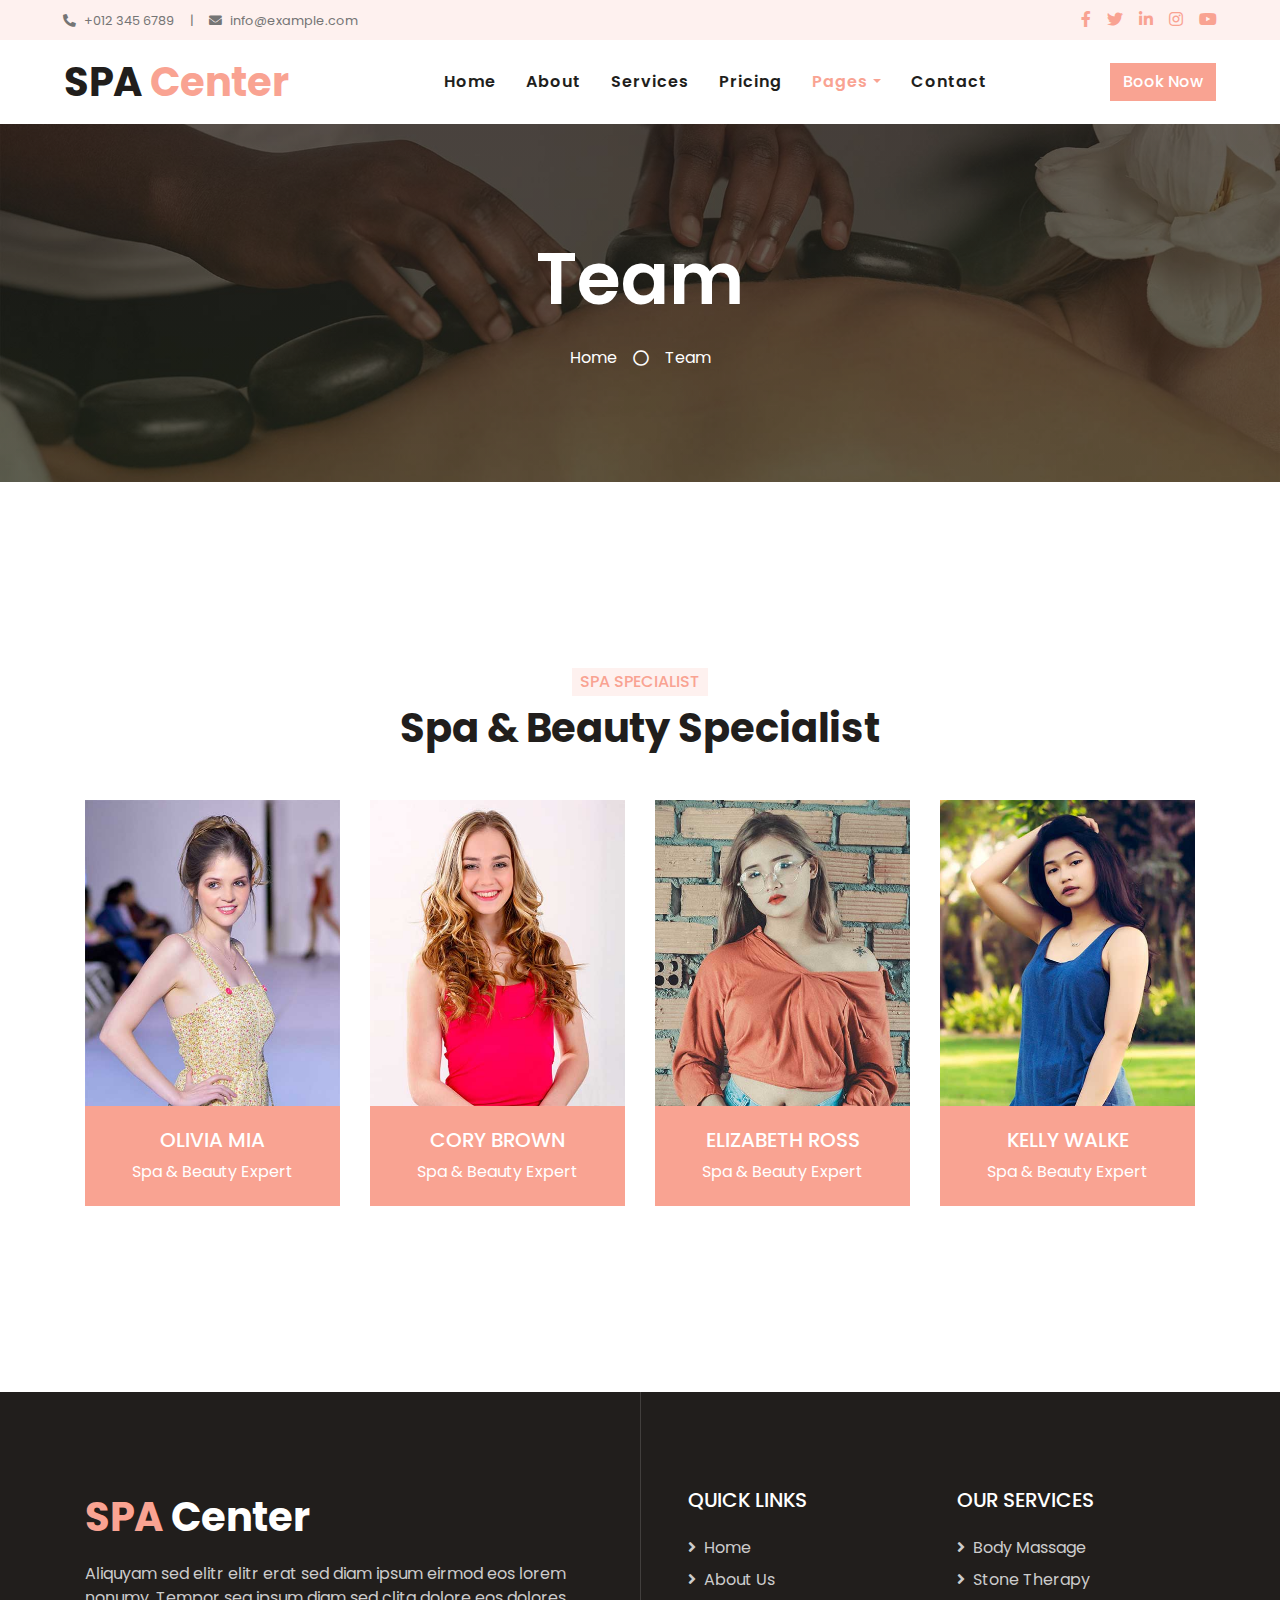
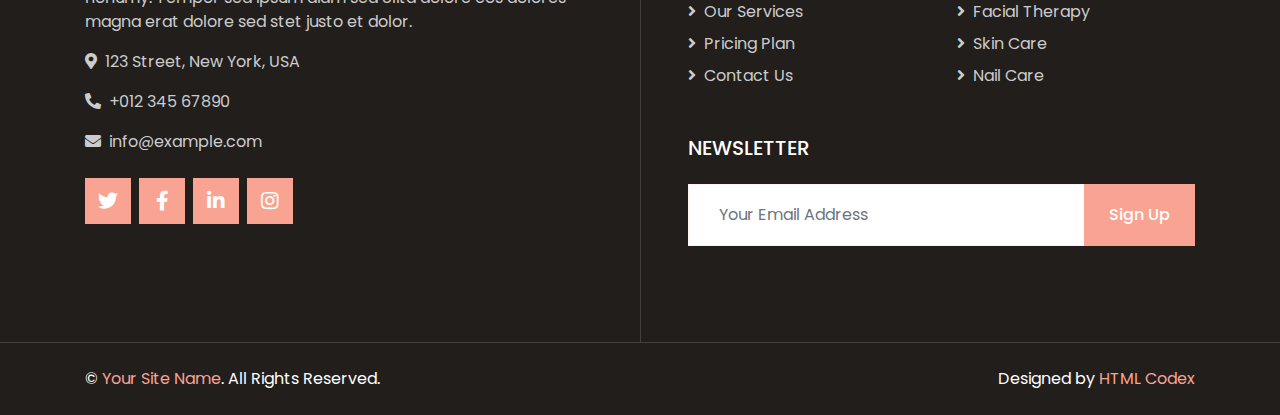
<file: team.html>
<!DOCTYPE html>
<html lang="en">

<head>
    <meta charset="utf-8">
    <title>SPA Center - Beauty & Spa HTML Template</title>
    <meta content="width=device-width, initial-scale=1.0" name="viewport">
    <meta content="Free HTML Templates" name="keywords">
    <meta content="Free HTML Templates" name="description">

    <!-- Favicon -->
    <link href="img/favicon.ico" rel="icon">

    <!-- Google Web Fonts -->
    <link rel="preconnect" href="https://fonts.gstatic.com">
    <link href="https://fonts.googleapis.com/css2?family=Poppins:wght@400;500;600;700&display=swap" rel="stylesheet">

    <!-- Font Awesome -->
    <link href="https://cdnjs.cloudflare.com/ajax/libs/font-awesome/5.10.0/css/all.min.css" rel="stylesheet">

    <!-- Libraries Stylesheet -->
    <link href="lib/animate/animate.min.css" rel="stylesheet">
    <link href="lib/owlcarousel/assets/owl.carousel.min.css" rel="stylesheet">
    <link href="lib/tempusdominus/css/tempusdominus-bootstrap-4.min.css" rel="stylesheet" />

    <!-- Customized Bootstrap Stylesheet -->
    <link href="css/style.css" rel="stylesheet">
</head>

<body>
    <!-- Topbar Start -->
    <div class="container-fluid bg-light d-none d-lg-block">
        <div class="row py-2 px-lg-5">
            <div class="col-lg-6 text-left mb-2 mb-lg-0">
                <div class="d-inline-flex align-items-center">
                    <small><i class="fa fa-phone-alt mr-2"></i>+012 345 6789</small>
                    <small class="px-3">|</small>
                    <small><i class="fa fa-envelope mr-2"></i>info@example.com</small>
                </div>
            </div>
            <div class="col-lg-6 text-right">
                <div class="d-inline-flex align-items-center">
                    <a class="text-primary px-2" href="">
                        <i class="fab fa-facebook-f"></i>
                    </a>
                    <a class="text-primary px-2" href="">
                        <i class="fab fa-twitter"></i>
                    </a>
                    <a class="text-primary px-2" href="">
                        <i class="fab fa-linkedin-in"></i>
                    </a>
                    <a class="text-primary px-2" href="">
                        <i class="fab fa-instagram"></i>
                    </a>
                    <a class="text-primary pl-2" href="">
                        <i class="fab fa-youtube"></i>
                    </a>
                </div>
            </div>
        </div>
    </div>
    <!-- Topbar End -->


    <!-- Navbar Start -->
    <div class="container-fluid p-0">
        <nav class="navbar navbar-expand-lg bg-white navbar-light py-3 py-lg-0 px-lg-5">
            <a href="index.html" class="navbar-brand ml-lg-3">
                <h1 class="m-0 text-primary"><span class="text-dark">SPA</span> Center</h1>
            </a>
            <button type="button" class="navbar-toggler" data-toggle="collapse" data-target="#navbarCollapse">
                <span class="navbar-toggler-icon"></span>
            </button>
            <div class="collapse navbar-collapse justify-content-between px-lg-3" id="navbarCollapse">
                <div class="navbar-nav m-auto py-0">
                    <a href="index.html" class="nav-item nav-link">Home</a>
                    <a href="about.html" class="nav-item nav-link">About</a>
                    <a href="service.html" class="nav-item nav-link">Services</a>
                    <a href="price.html" class="nav-item nav-link">Pricing</a>
                    <div class="nav-item dropdown">
                        <a href="#" class="nav-link dropdown-toggle active" data-toggle="dropdown">Pages</a>
                        <div class="dropdown-menu rounded-0 m-0">
                            <a href="appointment.html" class="dropdown-item">Appointment</a>
                            <a href="opening.html" class="dropdown-item">Open Hours</a>
                            <a href="team.html" class="dropdown-item active">Our Team</a>
                            <a href="testimonial.html" class="dropdown-item">Testimonial</a>
                        </div>
                    </div>
                    <a href="contact.html" class="nav-item nav-link">Contact</a>
                </div>
                <a href="" class="btn btn-primary d-none d-lg-block">Book Now</a>
            </div>
        </nav>
    </div>
    <!-- Navbar End -->


    <!-- Header Start -->
    <div class="jumbotron jumbotron-fluid bg-jumbotron" style="margin-bottom: 90px;">
        <div class="container text-center py-5">
            <h3 class="text-white display-3 mb-4">Team</h3>
            <div class="d-inline-flex align-items-center text-white">
                <p class="m-0"><a class="text-white" href="">Home</a></p>
                <i class="far fa-circle px-3"></i>
                <p class="m-0">Team</p>
            </div>
        </div>
    </div>
    <!-- Header End -->


    <!-- Team Start -->
    <div class="container-fluid py-5">
        <div class="container pt-5">
            <div class="row justify-content-center text-center">
                <div class="col-lg-6">
                    <h6 class="d-inline-block bg-light text-primary text-uppercase py-1 px-2">Spa Specialist</h6>
                    <h1 class="mb-5">Spa & Beauty Specialist</h1>
                </div>
            </div>
            <div class="row">
                <div class="col-lg-3 col-md-6">
                    <div class="team position-relative overflow-hidden mb-5">
                        <img class="img-fluid" src="img/team-1.jpg" alt="">
                        <div class="position-relative text-center">
                            <div class="team-text bg-primary text-white">
                                <h5 class="text-white text-uppercase">Olivia Mia</h5>
                                <p class="m-0">Spa & Beauty Expert</p>
                            </div>
                            <div class="team-social bg-dark text-center">
                                <a class="btn btn-outline-primary btn-square mr-2" href="#"><i class="fab fa-twitter"></i></a>
                                <a class="btn btn-outline-primary btn-square mr-2" href="#"><i class="fab fa-facebook-f"></i></a>
                                <a class="btn btn-outline-primary btn-square mr-2" href="#"><i class="fab fa-linkedin-in"></i></a>
                                <a class="btn btn-outline-primary btn-square" href="#"><i class="fab fa-instagram"></i></a>
                            </div>
                        </div>
                    </div>
                </div>
                <div class="col-lg-3 col-md-6">
                    <div class="team position-relative overflow-hidden mb-5">
                        <img class="img-fluid" src="img/team-2.jpg" alt="">
                        <div class="position-relative text-center">
                            <div class="team-text bg-primary text-white">
                                <h5 class="text-white text-uppercase">Cory Brown</h5>
                                <p class="m-0">Spa & Beauty Expert</p>
                            </div>
                            <div class="team-social bg-dark text-center">
                                <a class="btn btn-outline-primary btn-square mr-2" href="#"><i class="fab fa-twitter"></i></a>
                                <a class="btn btn-outline-primary btn-square mr-2" href="#"><i class="fab fa-facebook-f"></i></a>
                                <a class="btn btn-outline-primary btn-square mr-2" href="#"><i class="fab fa-linkedin-in"></i></a>
                                <a class="btn btn-outline-primary btn-square" href="#"><i class="fab fa-instagram"></i></a>
                            </div>
                        </div>
                    </div>
                </div>
                <div class="col-lg-3 col-md-6">
                    <div class="team position-relative overflow-hidden mb-5">
                        <img class="img-fluid" src="img/team-3.jpg" alt="">
                        <div class="position-relative text-center">
                            <div class="team-text bg-primary text-white">
                                <h5 class="text-white text-uppercase">Elizabeth Ross</h5>
                                <p class="m-0">Spa & Beauty Expert</p>
                            </div>
                            <div class="team-social bg-dark text-center">
                                <a class="btn btn-outline-primary btn-square mr-2" href="#"><i class="fab fa-twitter"></i></a>
                                <a class="btn btn-outline-primary btn-square mr-2" href="#"><i class="fab fa-facebook-f"></i></a>
                                <a class="btn btn-outline-primary btn-square mr-2" href="#"><i class="fab fa-linkedin-in"></i></a>
                                <a class="btn btn-outline-primary btn-square" href="#"><i class="fab fa-instagram"></i></a>
                            </div>
                        </div>
                    </div>
                </div>
                <div class="col-lg-3 col-md-6">
                    <div class="team position-relative overflow-hidden mb-5">
                        <img class="img-fluid" src="img/team-4.jpg" alt="">
                        <div class="position-relative text-center">
                            <div class="team-text bg-primary text-white">
                                <h5 class="text-white text-uppercase">Kelly Walke</h5>
                                <p class="m-0">Spa & Beauty Expert</p>
                            </div>
                            <div class="team-social bg-dark text-center">
                                <a class="btn btn-outline-primary btn-square mr-2" href="#"><i class="fab fa-twitter"></i></a>
                                <a class="btn btn-outline-primary btn-square mr-2" href="#"><i class="fab fa-facebook-f"></i></a>
                                <a class="btn btn-outline-primary btn-square mr-2" href="#"><i class="fab fa-linkedin-in"></i></a>
                                <a class="btn btn-outline-primary btn-square" href="#"><i class="fab fa-instagram"></i></a>
                            </div>
                        </div>
                    </div>
                </div>
            </div>
        </div>
    </div>
    <!-- Team End -->


    <!-- Footer Start -->
    <div class="footer container-fluid position-relative bg-dark py-5" style="margin-top: 90px;">
        <div class="container pt-5">
            <div class="row">
                <div class="col-lg-6 pr-lg-5 mb-5">
                    <a href="index.html" class="navbar-brand">
                        <h1 class="mb-3 text-white"><span class="text-primary">SPA</span> Center</h1>
                    </a>
                    <p>Aliquyam sed elitr elitr erat sed diam ipsum eirmod eos lorem nonumy. Tempor sea ipsum diam  sed clita dolore eos dolores magna erat dolore sed stet justo et dolor.</p>
                    <p><i class="fa fa-map-marker-alt mr-2"></i>123 Street, New York, USA</p>
                    <p><i class="fa fa-phone-alt mr-2"></i>+012 345 67890</p>
                    <p><i class="fa fa-envelope mr-2"></i>info@example.com</p>
                    <div class="d-flex justify-content-start mt-4">
                        <a class="btn btn-lg btn-primary btn-lg-square mr-2" href="#"><i class="fab fa-twitter"></i></a>
                        <a class="btn btn-lg btn-primary btn-lg-square mr-2" href="#"><i class="fab fa-facebook-f"></i></a>
                        <a class="btn btn-lg btn-primary btn-lg-square mr-2" href="#"><i class="fab fa-linkedin-in"></i></a>
                        <a class="btn btn-lg btn-primary btn-lg-square" href="#"><i class="fab fa-instagram"></i></a>
                    </div>
                </div>
                <div class="col-lg-6 pl-lg-5">
                    <div class="row">
                        <div class="col-sm-6 mb-5">
                            <h5 class="text-white text-uppercase mb-4">Quick Links</h5>
                            <div class="d-flex flex-column justify-content-start">
                                <a class="text-white-50 mb-2" href="#"><i class="fa fa-angle-right mr-2"></i>Home</a>
                                <a class="text-white-50 mb-2" href="#"><i class="fa fa-angle-right mr-2"></i>About Us</a>
                                <a class="text-white-50 mb-2" href="#"><i class="fa fa-angle-right mr-2"></i>Our Services</a>
                                <a class="text-white-50 mb-2" href="#"><i class="fa fa-angle-right mr-2"></i>Pricing Plan</a>
                                <a class="text-white-50" href="#"><i class="fa fa-angle-right mr-2"></i>Contact Us</a>
                            </div>
                        </div>
                        <div class="col-sm-6 mb-5">
                            <h5 class="text-white text-uppercase mb-4">Our Services</h5>
                            <div class="d-flex flex-column justify-content-start">
                                <a class="text-white-50 mb-2" href="#"><i class="fa fa-angle-right mr-2"></i>Body Massage</a>
                                <a class="text-white-50 mb-2" href="#"><i class="fa fa-angle-right mr-2"></i>Stone Therapy</a>
                                <a class="text-white-50 mb-2" href="#"><i class="fa fa-angle-right mr-2"></i>Facial Therapy</a>
                                <a class="text-white-50 mb-2" href="#"><i class="fa fa-angle-right mr-2"></i>Skin Care</a>
                                <a class="text-white-50" href="#"><i class="fa fa-angle-right mr-2"></i>Nail Care</a>
                            </div>
                        </div>
                        <div class="col-sm-12 mb-5">
                            <h5 class="text-white text-uppercase mb-4">Newsletter</h5>
                            <div class="w-100">
                                <div class="input-group">
                                    <input type="text" class="form-control border-light" style="padding: 30px;" placeholder="Your Email Address">
                                    <div class="input-group-append">
                                        <button class="btn btn-primary px-4">Sign Up</button>
                                    </div>
                                </div>
                            </div>
                        </div>
                    </div>
                </div>
            </div>
        </div>
    </div>
    <div class="container-fluid bg-dark text-light border-top py-4" style="border-color: rgba(256, 256, 256, .15) !important;">
        <div class="container">
            <div class="row">
                <div class="col-md-6 text-center text-md-left mb-3 mb-md-0">
                    <p class="m-0 text-white">&copy; <a href="#">Your Site Name</a>. All Rights Reserved.</p>
                </div>
                <div class="col-md-6 text-center text-md-right">
                    <p class="m-0 text-white">Designed by <a href="https://htmlcodex.com">HTML Codex</a></p>
                </div>
            </div>
        </div>
    </div>
    <!-- Footer End -->


    <!-- Back to Top -->
    <a href="#" class="btn btn-lg btn-primary back-to-top"><i class="fa fa-angle-double-up"></i></a>


    <!-- JavaScript Libraries -->
    <script src="https://code.jquery.com/jquery-3.4.1.min.js"></script>
    <script src="https://stackpath.bootstrapcdn.com/bootstrap/4.4.1/js/bootstrap.bundle.min.js"></script>
    <script src="lib/easing/easing.min.js"></script>
    <script src="lib/waypoints/waypoints.min.js"></script>
    <script src="lib/counterup/counterup.min.js"></script>
    <script src="lib/owlcarousel/owl.carousel.min.js"></script>
    <script src="lib/tempusdominus/js/moment.min.js"></script>
    <script src="lib/tempusdominus/js/moment-timezone.min.js"></script>
    <script src="lib/tempusdominus/js/tempusdominus-bootstrap-4.min.js"></script>

    <!-- Contact Javascript File -->
    <script src="mail/jqBootstrapValidation.min.js"></script>
    <script src="mail/contact.js"></script>

    <!-- Template Javascript -->
    <script src="js/main.js"></script>
</body>

</html>
</file>
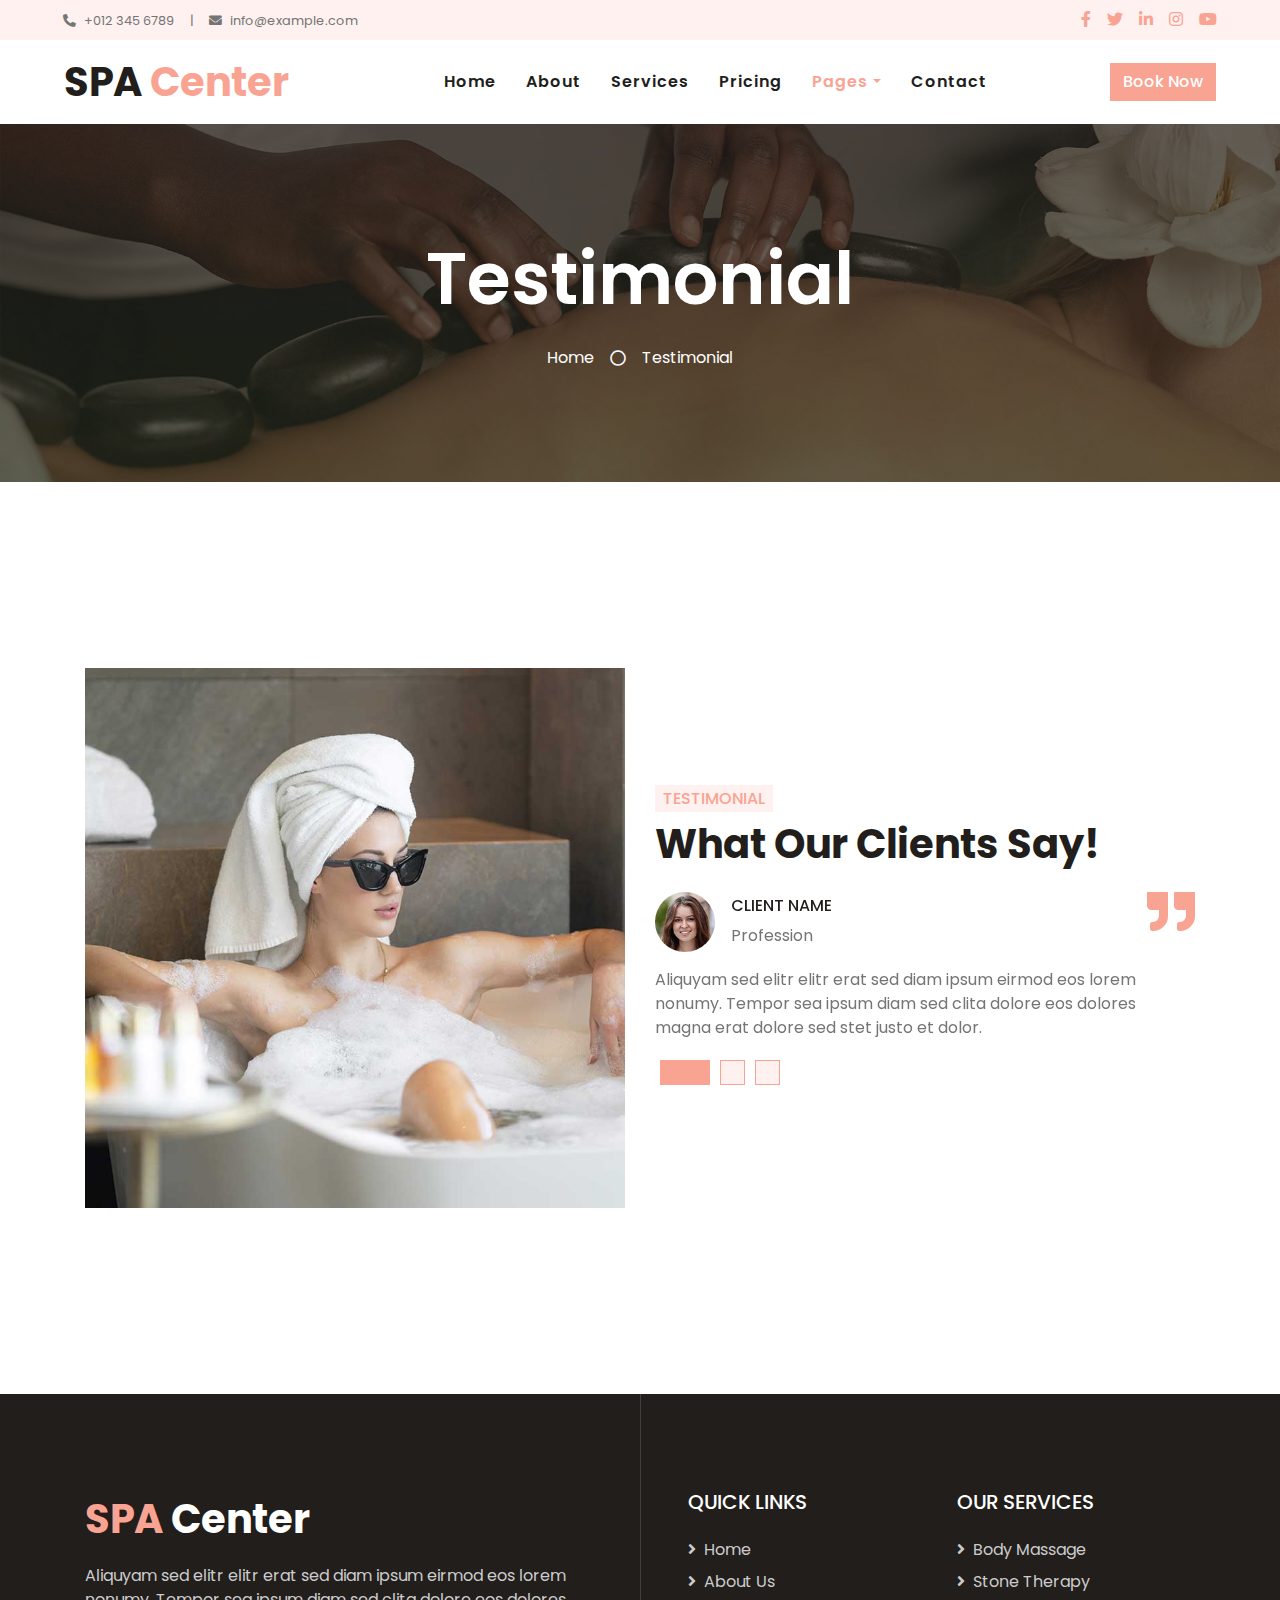
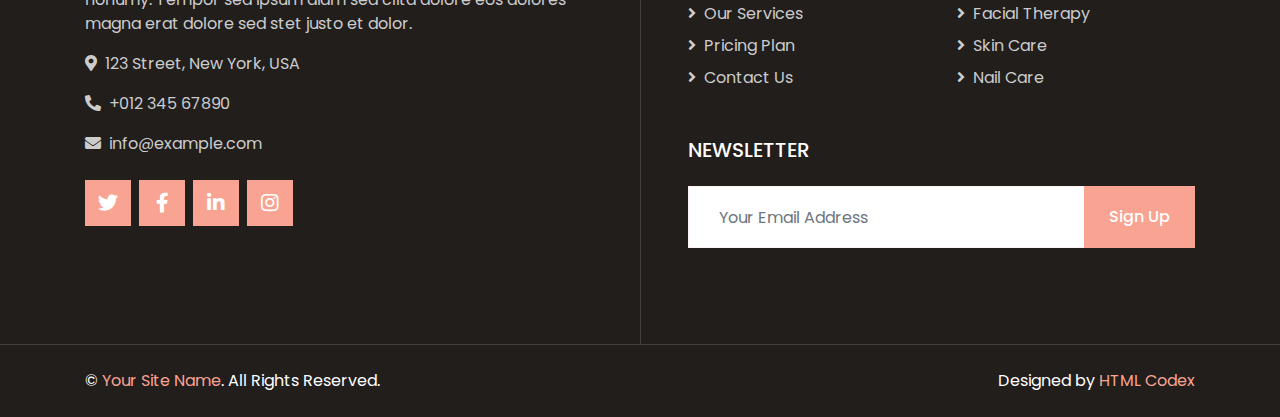
<file: testimonial.html>
<!DOCTYPE html>
<html lang="en">

<head>
    <meta charset="utf-8">
    <title>SPA Center - Beauty & Spa HTML Template</title>
    <meta content="width=device-width, initial-scale=1.0" name="viewport">
    <meta content="Free HTML Templates" name="keywords">
    <meta content="Free HTML Templates" name="description">

    <!-- Favicon -->
    <link href="img/favicon.ico" rel="icon">

    <!-- Google Web Fonts -->
    <link rel="preconnect" href="https://fonts.gstatic.com">
    <link href="https://fonts.googleapis.com/css2?family=Poppins:wght@400;500;600;700&display=swap" rel="stylesheet">

    <!-- Font Awesome -->
    <link href="https://cdnjs.cloudflare.com/ajax/libs/font-awesome/5.10.0/css/all.min.css" rel="stylesheet">

    <!-- Libraries Stylesheet -->
    <link href="lib/animate/animate.min.css" rel="stylesheet">
    <link href="lib/owlcarousel/assets/owl.carousel.min.css" rel="stylesheet">
    <link href="lib/tempusdominus/css/tempusdominus-bootstrap-4.min.css" rel="stylesheet" />

    <!-- Customized Bootstrap Stylesheet -->
    <link href="css/style.css" rel="stylesheet">
</head>

<body>
    <!-- Topbar Start -->
    <div class="container-fluid bg-light d-none d-lg-block">
        <div class="row py-2 px-lg-5">
            <div class="col-lg-6 text-left mb-2 mb-lg-0">
                <div class="d-inline-flex align-items-center">
                    <small><i class="fa fa-phone-alt mr-2"></i>+012 345 6789</small>
                    <small class="px-3">|</small>
                    <small><i class="fa fa-envelope mr-2"></i>info@example.com</small>
                </div>
            </div>
            <div class="col-lg-6 text-right">
                <div class="d-inline-flex align-items-center">
                    <a class="text-primary px-2" href="">
                        <i class="fab fa-facebook-f"></i>
                    </a>
                    <a class="text-primary px-2" href="">
                        <i class="fab fa-twitter"></i>
                    </a>
                    <a class="text-primary px-2" href="">
                        <i class="fab fa-linkedin-in"></i>
                    </a>
                    <a class="text-primary px-2" href="">
                        <i class="fab fa-instagram"></i>
                    </a>
                    <a class="text-primary pl-2" href="">
                        <i class="fab fa-youtube"></i>
                    </a>
                </div>
            </div>
        </div>
    </div>
    <!-- Topbar End -->


    <!-- Navbar Start -->
    <div class="container-fluid p-0">
        <nav class="navbar navbar-expand-lg bg-white navbar-light py-3 py-lg-0 px-lg-5">
            <a href="index.html" class="navbar-brand ml-lg-3">
                <h1 class="m-0 text-primary"><span class="text-dark">SPA</span> Center</h1>
            </a>
            <button type="button" class="navbar-toggler" data-toggle="collapse" data-target="#navbarCollapse">
                <span class="navbar-toggler-icon"></span>
            </button>
            <div class="collapse navbar-collapse justify-content-between px-lg-3" id="navbarCollapse">
                <div class="navbar-nav m-auto py-0">
                    <a href="index.html" class="nav-item nav-link">Home</a>
                    <a href="about.html" class="nav-item nav-link">About</a>
                    <a href="service.html" class="nav-item nav-link">Services</a>
                    <a href="price.html" class="nav-item nav-link">Pricing</a>
                    <div class="nav-item dropdown">
                        <a href="#" class="nav-link dropdown-toggle active" data-toggle="dropdown">Pages</a>
                        <div class="dropdown-menu rounded-0 m-0">
                            <a href="appointment.html" class="dropdown-item">Appointment</a>
                            <a href="opening.html" class="dropdown-item">Open Hours</a>
                            <a href="team.html" class="dropdown-item">Our Team</a>
                            <a href="testimonial.html" class="dropdown-item active">Testimonial</a>
                        </div>
                    </div>
                    <a href="contact.html" class="nav-item nav-link">Contact</a>
                </div>
                <a href="" class="btn btn-primary d-none d-lg-block">Book Now</a>
            </div>
        </nav>
    </div>
    <!-- Navbar End -->


    <!-- Header Start -->
    <div class="jumbotron jumbotron-fluid bg-jumbotron" style="margin-bottom: 90px;">
        <div class="container text-center py-5">
            <h3 class="text-white display-3 mb-4">Testimonial</h3>
            <div class="d-inline-flex align-items-center text-white">
                <p class="m-0"><a class="text-white" href="">Home</a></p>
                <i class="far fa-circle px-3"></i>
                <p class="m-0">Testimonial</p>
            </div>
        </div>
    </div>
    <!-- Header End -->


    <!-- Testimonial Start -->
    <div class="container-fluid py-5">
        <div class="container py-5">
            <div class="row align-items-center">
                <div class="col-lg-6 pb-5 pb-lg-0">
                    <img class="img-fluid w-100" src="img/testimonial.jpg" alt="">
                </div>
                <div class="col-lg-6">
                    <h6 class="d-inline-block text-primary text-uppercase bg-light py-1 px-2">Testimonial</h6>
                    <h1 class="mb-4">What Our Clients Say!</h1>
                    <div class="owl-carousel testimonial-carousel">
                        <div class="position-relative">
                            <i class="fa fa-3x fa-quote-right text-primary position-absolute" style="top: -6px; right: 0;"></i>
                            <div class="d-flex align-items-center mb-3">
                                <img class="img-fluid rounded-circle" src="img/testimonial-1.jpg" style="width: 60px; height: 60px;" alt="">
                                <div class="ml-3">
                                    <h6 class="text-uppercase">Client Name</h6>
                                    <span>Profession</span>
                                </div>
                            </div>
                            <p class="m-0">Aliquyam sed elitr elitr erat sed diam ipsum eirmod eos lorem nonumy. Tempor sea ipsum diam  sed clita dolore eos dolores magna erat dolore sed stet justo et dolor.</p>
                        </div>
                        <div class="position-relative">
                            <i class="fa fa-3x fa-quote-right text-primary position-absolute" style="top: -6px; right: 0;"></i>
                            <div class="d-flex align-items-center mb-3">
                                <img class="img-fluid rounded-circle" src="img/testimonial-2.jpg" style="width: 60px; height: 60px;" alt="">
                                <div class="ml-3">
                                    <h6 class="text-uppercase">Client Name</h6>
                                    <span>Profession</span>
                                </div>
                            </div>
                            <p class="m-0">Aliquyam sed elitr elitr erat sed diam ipsum eirmod eos lorem nonumy. Tempor sea ipsum diam  sed clita dolore eos dolores magna erat dolore sed stet justo et dolor.</p>
                        </div>
                        <div class="position-relative">
                            <i class="fa fa-3x fa-quote-right text-primary position-absolute" style="top: -6px; right: 0;"></i>
                            <div class="d-flex align-items-center mb-3">
                                <img class="img-fluid rounded-circle" src="img/testimonial-3.jpg" style="width: 60px; height: 60px;" alt="">
                                <div class="ml-3">
                                    <h6 class="text-uppercase">Client Name</h6>
                                    <span>Profession</span>
                                </div>
                            </div>
                            <p class="m-0">Aliquyam sed elitr elitr erat sed diam ipsum eirmod eos lorem nonumy. Tempor sea ipsum diam  sed clita dolore eos dolores magna erat dolore sed stet justo et dolor.</p>
                        </div>
                    </div>
                </div>
            </div>
        </div>
    </div>
    <!-- Testimonial End -->


    <!-- Footer Start -->
    <div class="footer container-fluid position-relative bg-dark py-5" style="margin-top: 90px;">
        <div class="container pt-5">
            <div class="row">
                <div class="col-lg-6 pr-lg-5 mb-5">
                    <a href="index.html" class="navbar-brand">
                        <h1 class="mb-3 text-white"><span class="text-primary">SPA</span> Center</h1>
                    </a>
                    <p>Aliquyam sed elitr elitr erat sed diam ipsum eirmod eos lorem nonumy. Tempor sea ipsum diam  sed clita dolore eos dolores magna erat dolore sed stet justo et dolor.</p>
                    <p><i class="fa fa-map-marker-alt mr-2"></i>123 Street, New York, USA</p>
                    <p><i class="fa fa-phone-alt mr-2"></i>+012 345 67890</p>
                    <p><i class="fa fa-envelope mr-2"></i>info@example.com</p>
                    <div class="d-flex justify-content-start mt-4">
                        <a class="btn btn-lg btn-primary btn-lg-square mr-2" href="#"><i class="fab fa-twitter"></i></a>
                        <a class="btn btn-lg btn-primary btn-lg-square mr-2" href="#"><i class="fab fa-facebook-f"></i></a>
                        <a class="btn btn-lg btn-primary btn-lg-square mr-2" href="#"><i class="fab fa-linkedin-in"></i></a>
                        <a class="btn btn-lg btn-primary btn-lg-square" href="#"><i class="fab fa-instagram"></i></a>
                    </div>
                </div>
                <div class="col-lg-6 pl-lg-5">
                    <div class="row">
                        <div class="col-sm-6 mb-5">
                            <h5 class="text-white text-uppercase mb-4">Quick Links</h5>
                            <div class="d-flex flex-column justify-content-start">
                                <a class="text-white-50 mb-2" href="#"><i class="fa fa-angle-right mr-2"></i>Home</a>
                                <a class="text-white-50 mb-2" href="#"><i class="fa fa-angle-right mr-2"></i>About Us</a>
                                <a class="text-white-50 mb-2" href="#"><i class="fa fa-angle-right mr-2"></i>Our Services</a>
                                <a class="text-white-50 mb-2" href="#"><i class="fa fa-angle-right mr-2"></i>Pricing Plan</a>
                                <a class="text-white-50" href="#"><i class="fa fa-angle-right mr-2"></i>Contact Us</a>
                            </div>
                        </div>
                        <div class="col-sm-6 mb-5">
                            <h5 class="text-white text-uppercase mb-4">Our Services</h5>
                            <div class="d-flex flex-column justify-content-start">
                                <a class="text-white-50 mb-2" href="#"><i class="fa fa-angle-right mr-2"></i>Body Massage</a>
                                <a class="text-white-50 mb-2" href="#"><i class="fa fa-angle-right mr-2"></i>Stone Therapy</a>
                                <a class="text-white-50 mb-2" href="#"><i class="fa fa-angle-right mr-2"></i>Facial Therapy</a>
                                <a class="text-white-50 mb-2" href="#"><i class="fa fa-angle-right mr-2"></i>Skin Care</a>
                                <a class="text-white-50" href="#"><i class="fa fa-angle-right mr-2"></i>Nail Care</a>
                            </div>
                        </div>
                        <div class="col-sm-12 mb-5">
                            <h5 class="text-white text-uppercase mb-4">Newsletter</h5>
                            <div class="w-100">
                                <div class="input-group">
                                    <input type="text" class="form-control border-light" style="padding: 30px;" placeholder="Your Email Address">
                                    <div class="input-group-append">
                                        <button class="btn btn-primary px-4">Sign Up</button>
                                    </div>
                                </div>
                            </div>
                        </div>
                    </div>
                </div>
            </div>
        </div>
    </div>
    <div class="container-fluid bg-dark text-light border-top py-4" style="border-color: rgba(256, 256, 256, .15) !important;">
        <div class="container">
            <div class="row">
                <div class="col-md-6 text-center text-md-left mb-3 mb-md-0">
                    <p class="m-0 text-white">&copy; <a href="#">Your Site Name</a>. All Rights Reserved.</p>
                </div>
                <div class="col-md-6 text-center text-md-right">
                    <p class="m-0 text-white">Designed by <a href="https://htmlcodex.com">HTML Codex</a></p>
                </div>
            </div>
        </div>
    </div>
    <!-- Footer End -->


    <!-- Back to Top -->
    <a href="#" class="btn btn-lg btn-primary back-to-top"><i class="fa fa-angle-double-up"></i></a>


    <!-- JavaScript Libraries -->
    <script src="https://code.jquery.com/jquery-3.4.1.min.js"></script>
    <script src="https://stackpath.bootstrapcdn.com/bootstrap/4.4.1/js/bootstrap.bundle.min.js"></script>
    <script src="lib/easing/easing.min.js"></script>
    <script src="lib/waypoints/waypoints.min.js"></script>
    <script src="lib/counterup/counterup.min.js"></script>
    <script src="lib/owlcarousel/owl.carousel.min.js"></script>
    <script src="lib/tempusdominus/js/moment.min.js"></script>
    <script src="lib/tempusdominus/js/moment-timezone.min.js"></script>
    <script src="lib/tempusdominus/js/tempusdominus-bootstrap-4.min.js"></script>

    <!-- Contact Javascript File -->
    <script src="mail/jqBootstrapValidation.min.js"></script>
    <script src="mail/contact.js"></script>

    <!-- Template Javascript -->
    <script src="js/main.js"></script>
</body>

</html>
</file>
<file: css/style.css>
/******* Bootstrap Theming ********/
/*!
 * Bootstrap v4.5.3 (https://getbootstrap.com/)
 * Copyright 2011-2020 The Bootstrap Authors
 * Copyright 2011-2020 Twitter, Inc.
 * Licensed under MIT (https://github.com/twbs/bootstrap/blob/main/LICENSE)
 */
:root {
  --blue: #007bff;
  --indigo: #6610f2;
  --purple: #6f42c1;
  --pink: #e83e8c;
  --red: #dc3545;
  --orange: #fd7e14;
  --yellow: #ffc107;
  --green: #28a745;
  --teal: #20c997;
  --cyan: #17a2b8;
  --white: #fff;
  --gray: #6c757d;
  --gray-dark: #343a40;
  --primary: #F9A392;
  --secondary: #6EBBF6;
  --success: #28a745;
  --info: #17a2b8;
  --warning: #ffc107;
  --danger: #dc3545;
  --light: #FEF1EF;
  --dark: #211E1C;
  --breakpoint-xs: 0;
  --breakpoint-sm: 576px;
  --breakpoint-md: 768px;
  --breakpoint-lg: 992px;
  --breakpoint-xl: 1200px;
  --font-family-sans-serif: "Poppins", sans-serif;
  --font-family-monospace: SFMono-Regular, Menlo, Monaco, Consolas, "Liberation Mono", "Courier New", monospace;
}

*,
*::before,
*::after {
  box-sizing: border-box;
}

html {
  font-family: sans-serif;
  line-height: 1.15;
  -webkit-text-size-adjust: 100%;
  -webkit-tap-highlight-color: rgba(0, 0, 0, 0);
}

article, aside, figcaption, figure, footer, header, hgroup, main, nav, section {
  display: block;
}

body {
  margin: 0;
  font-family: "Poppins", sans-serif;
  font-size: 1rem;
  font-weight: 400;
  line-height: 1.5;
  color: #757575;
  text-align: left;
  background-color: #fff;
}

[tabindex="-1"]:focus:not(:focus-visible) {
  outline: 0 !important;
}

hr {
  box-sizing: content-box;
  height: 0;
  overflow: visible;
}

h1, h2, h3, h4, h5, h6 {
  margin-top: 0;
  margin-bottom: 0.5rem;
}

p {
  margin-top: 0;
  margin-bottom: 1rem;
}

abbr[title],
abbr[data-original-title] {
  text-decoration: underline;
  text-decoration: underline dotted;
  cursor: help;
  border-bottom: 0;
  text-decoration-skip-ink: none;
}

address {
  margin-bottom: 1rem;
  font-style: normal;
  line-height: inherit;
}

ol,
ul,
dl {
  margin-top: 0;
  margin-bottom: 1rem;
}

ol ol,
ul ul,
ol ul,
ul ol {
  margin-bottom: 0;
}

dt {
  font-weight: 700;
}

dd {
  margin-bottom: .5rem;
  margin-left: 0;
}

blockquote {
  margin: 0 0 1rem;
}

b,
strong {
  font-weight: bolder;
}

small {
  font-size: 80%;
}

sub,
sup {
  position: relative;
  font-size: 75%;
  line-height: 0;
  vertical-align: baseline;
}

sub {
  bottom: -.25em;
}

sup {
  top: -.5em;
}

a {
  color: #F9A392;
  text-decoration: none;
  background-color: transparent;
}

a:hover {
  color: #f56649;
  text-decoration: underline;
}

a:not([href]):not([class]) {
  color: inherit;
  text-decoration: none;
}

a:not([href]):not([class]):hover {
  color: inherit;
  text-decoration: none;
}

pre,
code,
kbd,
samp {
  font-family: SFMono-Regular, Menlo, Monaco, Consolas, "Liberation Mono", "Courier New", monospace;
  font-size: 1em;
}

pre {
  margin-top: 0;
  margin-bottom: 1rem;
  overflow: auto;
  -ms-overflow-style: scrollbar;
}

figure {
  margin: 0 0 1rem;
}

img {
  vertical-align: middle;
  border-style: none;
}

svg {
  overflow: hidden;
  vertical-align: middle;
}

table {
  border-collapse: collapse;
}

caption {
  padding-top: 0.75rem;
  padding-bottom: 0.75rem;
  color: #6c757d;
  text-align: left;
  caption-side: bottom;
}

th {
  text-align: inherit;
  text-align: -webkit-match-parent;
}

label {
  display: inline-block;
  margin-bottom: 0.5rem;
}

button {
  border-radius: 0;
}

button:focus {
  outline: 1px dotted;
  outline: 5px auto -webkit-focus-ring-color;
}

input,
button,
select,
optgroup,
textarea {
  margin: 0;
  font-family: inherit;
  font-size: inherit;
  line-height: inherit;
}

button,
input {
  overflow: visible;
}

button,
select {
  text-transform: none;
}

[role="button"] {
  cursor: pointer;
}

select {
  word-wrap: normal;
}

button,
[type="button"],
[type="reset"],
[type="submit"] {
  -webkit-appearance: button;
}

button:not(:disabled),
[type="button"]:not(:disabled),
[type="reset"]:not(:disabled),
[type="submit"]:not(:disabled) {
  cursor: pointer;
}

button::-moz-focus-inner,
[type="button"]::-moz-focus-inner,
[type="reset"]::-moz-focus-inner,
[type="submit"]::-moz-focus-inner {
  padding: 0;
  border-style: none;
}

input[type="radio"],
input[type="checkbox"] {
  box-sizing: border-box;
  padding: 0;
}

textarea {
  overflow: auto;
  resize: vertical;
}

fieldset {
  min-width: 0;
  padding: 0;
  margin: 0;
  border: 0;
}

legend {
  display: block;
  width: 100%;
  max-width: 100%;
  padding: 0;
  margin-bottom: .5rem;
  font-size: 1.5rem;
  line-height: inherit;
  color: inherit;
  white-space: normal;
}

@media (max-width: 1200px) {
  legend {
    font-size: calc(1.275rem + 0.3vw) ;
  }
}

progress {
  vertical-align: baseline;
}

[type="number"]::-webkit-inner-spin-button,
[type="number"]::-webkit-outer-spin-button {
  height: auto;
}

[type="search"] {
  outline-offset: -2px;
  -webkit-appearance: none;
}

[type="search"]::-webkit-search-decoration {
  -webkit-appearance: none;
}

::-webkit-file-upload-button {
  font: inherit;
  -webkit-appearance: button;
}

output {
  display: inline-block;
}

summary {
  display: list-item;
  cursor: pointer;
}

template {
  display: none;
}

[hidden] {
  display: none !important;
}

h1, h2, h3, h4, h5, h6,
.h1, .h2, .h3, .h4, .h5, .h6 {
  margin-bottom: 0.5rem;
  font-weight: 500;
  line-height: 1.2;
  color: #211E1C;
}

h1, .h1 {
  font-size: 2.5rem;
}

@media (max-width: 1200px) {
  h1, .h1 {
    font-size: calc(1.375rem + 1.5vw) ;
  }
}

h2, .h2 {
  font-size: 2rem;
}

@media (max-width: 1200px) {
  h2, .h2 {
    font-size: calc(1.325rem + 0.9vw) ;
  }
}

h3, .h3 {
  font-size: 1.75rem;
}

@media (max-width: 1200px) {
  h3, .h3 {
    font-size: calc(1.3rem + 0.6vw) ;
  }
}

h4, .h4 {
  font-size: 1.5rem;
}

@media (max-width: 1200px) {
  h4, .h4 {
    font-size: calc(1.275rem + 0.3vw) ;
  }
}

h5, .h5 {
  font-size: 1.25rem;
}

h6, .h6 {
  font-size: 1rem;
}

.lead {
  font-size: 1.25rem;
  font-weight: 300;
}

.display-1 {
  font-size: 6rem;
  font-weight: 300;
  line-height: 1.2;
}

@media (max-width: 1200px) {
  .display-1 {
    font-size: calc(1.725rem + 5.7vw) ;
  }
}

.display-2 {
  font-size: 5.5rem;
  font-weight: 300;
  line-height: 1.2;
}

@media (max-width: 1200px) {
  .display-2 {
    font-size: calc(1.675rem + 5.1vw) ;
  }
}

.display-3 {
  font-size: 4.5rem;
  font-weight: 300;
  line-height: 1.2;
}

@media (max-width: 1200px) {
  .display-3 {
    font-size: calc(1.575rem + 3.9vw) ;
  }
}

.display-4 {
  font-size: 3.5rem;
  font-weight: 300;
  line-height: 1.2;
}

@media (max-width: 1200px) {
  .display-4 {
    font-size: calc(1.475rem + 2.7vw) ;
  }
}

hr {
  margin-top: 1rem;
  margin-bottom: 1rem;
  border: 0;
  border-top: 1px solid rgba(0, 0, 0, 0.1);
}

small,
.small {
  font-size: 80%;
  font-weight: 400;
}

mark,
.mark {
  padding: 0.2em;
  background-color: #fcf8e3;
}

.list-unstyled {
  padding-left: 0;
  list-style: none;
}

.list-inline {
  padding-left: 0;
  list-style: none;
}

.list-inline-item {
  display: inline-block;
}

.list-inline-item:not(:last-child) {
  margin-right: 0.5rem;
}

.initialism {
  font-size: 90%;
  text-transform: uppercase;
}

.blockquote {
  margin-bottom: 1rem;
  font-size: 1.25rem;
}

.blockquote-footer {
  display: block;
  font-size: 80%;
  color: #6c757d;
}

.blockquote-footer::before {
  content: "\2014\00A0";
}

.img-fluid {
  max-width: 100%;
  height: auto;
}

.img-thumbnail {
  padding: 0.25rem;
  background-color: #fff;
  border: 1px solid #dee2e6;
  max-width: 100%;
  height: auto;
}

.figure {
  display: inline-block;
}

.figure-img {
  margin-bottom: 0.5rem;
  line-height: 1;
}

.figure-caption {
  font-size: 90%;
  color: #6c757d;
}

code {
  font-size: 87.5%;
  color: #e83e8c;
  word-wrap: break-word;
}

a > code {
  color: inherit;
}

kbd {
  padding: 0.2rem 0.4rem;
  font-size: 87.5%;
  color: #fff;
  background-color: #212529;
}

kbd kbd {
  padding: 0;
  font-size: 100%;
  font-weight: 700;
}

pre {
  display: block;
  font-size: 87.5%;
  color: #212529;
}

pre code {
  font-size: inherit;
  color: inherit;
  word-break: normal;
}

.pre-scrollable {
  max-height: 340px;
  overflow-y: scroll;
}

.container,
.container-fluid,
.container-sm,
.container-md,
.container-lg,
.container-xl {
  width: 100%;
  padding-right: 15px;
  padding-left: 15px;
  margin-right: auto;
  margin-left: auto;
}

@media (min-width: 576px) {
  .container, .container-sm {
    max-width: 540px;
  }
}

@media (min-width: 768px) {
  .container, .container-sm, .container-md {
    max-width: 720px;
  }
}

@media (min-width: 992px) {
  .container, .container-sm, .container-md, .container-lg {
    max-width: 960px;
  }
}

@media (min-width: 1200px) {
  .container, .container-sm, .container-md, .container-lg, .container-xl {
    max-width: 1140px;
  }
}

.row {
  display: flex;
  flex-wrap: wrap;
  margin-right: -15px;
  margin-left: -15px;
}

.no-gutters {
  margin-right: 0;
  margin-left: 0;
}

.no-gutters > .col,
.no-gutters > [class*="col-"] {
  padding-right: 0;
  padding-left: 0;
}

.col-1, .col-2, .col-3, .col-4, .col-5, .col-6, .col-7, .col-8, .col-9, .col-10, .col-11, .col-12, .col,
.col-auto, .col-sm-1, .col-sm-2, .col-sm-3, .col-sm-4, .col-sm-5, .col-sm-6, .col-sm-7, .col-sm-8, .col-sm-9, .col-sm-10, .col-sm-11, .col-sm-12, .col-sm,
.col-sm-auto, .col-md-1, .col-md-2, .col-md-3, .col-md-4, .col-md-5, .col-md-6, .col-md-7, .col-md-8, .col-md-9, .col-md-10, .col-md-11, .col-md-12, .col-md,
.col-md-auto, .col-lg-1, .col-lg-2, .col-lg-3, .col-lg-4, .col-lg-5, .col-lg-6, .col-lg-7, .col-lg-8, .col-lg-9, .col-lg-10, .col-lg-11, .col-lg-12, .col-lg,
.col-lg-auto, .col-xl-1, .col-xl-2, .col-xl-3, .col-xl-4, .col-xl-5, .col-xl-6, .col-xl-7, .col-xl-8, .col-xl-9, .col-xl-10, .col-xl-11, .col-xl-12, .col-xl,
.col-xl-auto {
  position: relative;
  width: 100%;
  padding-right: 15px;
  padding-left: 15px;
}

.col {
  flex-basis: 0;
  flex-grow: 1;
  max-width: 100%;
}

.row-cols-1 > * {
  flex: 0 0 100%;
  max-width: 100%;
}

.row-cols-2 > * {
  flex: 0 0 50%;
  max-width: 50%;
}

.row-cols-3 > * {
  flex: 0 0 33.33333%;
  max-width: 33.33333%;
}

.row-cols-4 > * {
  flex: 0 0 25%;
  max-width: 25%;
}

.row-cols-5 > * {
  flex: 0 0 20%;
  max-width: 20%;
}

.row-cols-6 > * {
  flex: 0 0 16.66667%;
  max-width: 16.66667%;
}

.col-auto {
  flex: 0 0 auto;
  width: auto;
  max-width: 100%;
}

.col-1 {
  flex: 0 0 8.33333%;
  max-width: 8.33333%;
}

.col-2 {
  flex: 0 0 16.66667%;
  max-width: 16.66667%;
}

.col-3 {
  flex: 0 0 25%;
  max-width: 25%;
}

.col-4 {
  flex: 0 0 33.33333%;
  max-width: 33.33333%;
}

.col-5 {
  flex: 0 0 41.66667%;
  max-width: 41.66667%;
}

.col-6 {
  flex: 0 0 50%;
  max-width: 50%;
}

.col-7 {
  flex: 0 0 58.33333%;
  max-width: 58.33333%;
}

.col-8 {
  flex: 0 0 66.66667%;
  max-width: 66.66667%;
}

.col-9 {
  flex: 0 0 75%;
  max-width: 75%;
}

.col-10 {
  flex: 0 0 83.33333%;
  max-width: 83.33333%;
}

.col-11 {
  flex: 0 0 91.66667%;
  max-width: 91.66667%;
}

.col-12 {
  flex: 0 0 100%;
  max-width: 100%;
}

.order-first {
  order: -1;
}

.order-last {
  order: 13;
}

.order-0 {
  order: 0;
}

.order-1 {
  order: 1;
}

.order-2 {
  order: 2;
}

.order-3 {
  order: 3;
}

.order-4 {
  order: 4;
}

.order-5 {
  order: 5;
}

.order-6 {
  order: 6;
}

.order-7 {
  order: 7;
}

.order-8 {
  order: 8;
}

.order-9 {
  order: 9;
}

.order-10 {
  order: 10;
}

.order-11 {
  order: 11;
}

.order-12 {
  order: 12;
}

.offset-1 {
  margin-left: 8.33333%;
}

.offset-2 {
  margin-left: 16.66667%;
}

.offset-3 {
  margin-left: 25%;
}

.offset-4 {
  margin-left: 33.33333%;
}

.offset-5 {
  margin-left: 41.66667%;
}

.offset-6 {
  margin-left: 50%;
}

.offset-7 {
  margin-left: 58.33333%;
}

.offset-8 {
  margin-left: 66.66667%;
}

.offset-9 {
  margin-left: 75%;
}

.offset-10 {
  margin-left: 83.33333%;
}

.offset-11 {
  margin-left: 91.66667%;
}

@media (min-width: 576px) {
  .col-sm {
    flex-basis: 0;
    flex-grow: 1;
    max-width: 100%;
  }
  .row-cols-sm-1 > * {
    flex: 0 0 100%;
    max-width: 100%;
  }
  .row-cols-sm-2 > * {
    flex: 0 0 50%;
    max-width: 50%;
  }
  .row-cols-sm-3 > * {
    flex: 0 0 33.33333%;
    max-width: 33.33333%;
  }
  .row-cols-sm-4 > * {
    flex: 0 0 25%;
    max-width: 25%;
  }
  .row-cols-sm-5 > * {
    flex: 0 0 20%;
    max-width: 20%;
  }
  .row-cols-sm-6 > * {
    flex: 0 0 16.66667%;
    max-width: 16.66667%;
  }
  .col-sm-auto {
    flex: 0 0 auto;
    width: auto;
    max-width: 100%;
  }
  .col-sm-1 {
    flex: 0 0 8.33333%;
    max-width: 8.33333%;
  }
  .col-sm-2 {
    flex: 0 0 16.66667%;
    max-width: 16.66667%;
  }
  .col-sm-3 {
    flex: 0 0 25%;
    max-width: 25%;
  }
  .col-sm-4 {
    flex: 0 0 33.33333%;
    max-width: 33.33333%;
  }
  .col-sm-5 {
    flex: 0 0 41.66667%;
    max-width: 41.66667%;
  }
  .col-sm-6 {
    flex: 0 0 50%;
    max-width: 50%;
  }
  .col-sm-7 {
    flex: 0 0 58.33333%;
    max-width: 58.33333%;
  }
  .col-sm-8 {
    flex: 0 0 66.66667%;
    max-width: 66.66667%;
  }
  .col-sm-9 {
    flex: 0 0 75%;
    max-width: 75%;
  }
  .col-sm-10 {
    flex: 0 0 83.33333%;
    max-width: 83.33333%;
  }
  .col-sm-11 {
    flex: 0 0 91.66667%;
    max-width: 91.66667%;
  }
  .col-sm-12 {
    flex: 0 0 100%;
    max-width: 100%;
  }
  .order-sm-first {
    order: -1;
  }
  .order-sm-last {
    order: 13;
  }
  .order-sm-0 {
    order: 0;
  }
  .order-sm-1 {
    order: 1;
  }
  .order-sm-2 {
    order: 2;
  }
  .order-sm-3 {
    order: 3;
  }
  .order-sm-4 {
    order: 4;
  }
  .order-sm-5 {
    order: 5;
  }
  .order-sm-6 {
    order: 6;
  }
  .order-sm-7 {
    order: 7;
  }
  .order-sm-8 {
    order: 8;
  }
  .order-sm-9 {
    order: 9;
  }
  .order-sm-10 {
    order: 10;
  }
  .order-sm-11 {
    order: 11;
  }
  .order-sm-12 {
    order: 12;
  }
  .offset-sm-0 {
    margin-left: 0;
  }
  .offset-sm-1 {
    margin-left: 8.33333%;
  }
  .offset-sm-2 {
    margin-left: 16.66667%;
  }
  .offset-sm-3 {
    margin-left: 25%;
  }
  .offset-sm-4 {
    margin-left: 33.33333%;
  }
  .offset-sm-5 {
    margin-left: 41.66667%;
  }
  .offset-sm-6 {
    margin-left: 50%;
  }
  .offset-sm-7 {
    margin-left: 58.33333%;
  }
  .offset-sm-8 {
    margin-left: 66.66667%;
  }
  .offset-sm-9 {
    margin-left: 75%;
  }
  .offset-sm-10 {
    margin-left: 83.33333%;
  }
  .offset-sm-11 {
    margin-left: 91.66667%;
  }
}

@media (min-width: 768px) {
  .col-md {
    flex-basis: 0;
    flex-grow: 1;
    max-width: 100%;
  }
  .row-cols-md-1 > * {
    flex: 0 0 100%;
    max-width: 100%;
  }
  .row-cols-md-2 > * {
    flex: 0 0 50%;
    max-width: 50%;
  }
  .row-cols-md-3 > * {
    flex: 0 0 33.33333%;
    max-width: 33.33333%;
  }
  .row-cols-md-4 > * {
    flex: 0 0 25%;
    max-width: 25%;
  }
  .row-cols-md-5 > * {
    flex: 0 0 20%;
    max-width: 20%;
  }
  .row-cols-md-6 > * {
    flex: 0 0 16.66667%;
    max-width: 16.66667%;
  }
  .col-md-auto {
    flex: 0 0 auto;
    width: auto;
    max-width: 100%;
  }
  .col-md-1 {
    flex: 0 0 8.33333%;
    max-width: 8.33333%;
  }
  .col-md-2 {
    flex: 0 0 16.66667%;
    max-width: 16.66667%;
  }
  .col-md-3 {
    flex: 0 0 25%;
    max-width: 25%;
  }
  .col-md-4 {
    flex: 0 0 33.33333%;
    max-width: 33.33333%;
  }
  .col-md-5 {
    flex: 0 0 41.66667%;
    max-width: 41.66667%;
  }
  .col-md-6 {
    flex: 0 0 50%;
    max-width: 50%;
  }
  .col-md-7 {
    flex: 0 0 58.33333%;
    max-width: 58.33333%;
  }
  .col-md-8 {
    flex: 0 0 66.66667%;
    max-width: 66.66667%;
  }
  .col-md-9 {
    flex: 0 0 75%;
    max-width: 75%;
  }
  .col-md-10 {
    flex: 0 0 83.33333%;
    max-width: 83.33333%;
  }
  .col-md-11 {
    flex: 0 0 91.66667%;
    max-width: 91.66667%;
  }
  .col-md-12 {
    flex: 0 0 100%;
    max-width: 100%;
  }
  .order-md-first {
    order: -1;
  }
  .order-md-last {
    order: 13;
  }
  .order-md-0 {
    order: 0;
  }
  .order-md-1 {
    order: 1;
  }
  .order-md-2 {
    order: 2;
  }
  .order-md-3 {
    order: 3;
  }
  .order-md-4 {
    order: 4;
  }
  .order-md-5 {
    order: 5;
  }
  .order-md-6 {
    order: 6;
  }
  .order-md-7 {
    order: 7;
  }
  .order-md-8 {
    order: 8;
  }
  .order-md-9 {
    order: 9;
  }
  .order-md-10 {
    order: 10;
  }
  .order-md-11 {
    order: 11;
  }
  .order-md-12 {
    order: 12;
  }
  .offset-md-0 {
    margin-left: 0;
  }
  .offset-md-1 {
    margin-left: 8.33333%;
  }
  .offset-md-2 {
    margin-left: 16.66667%;
  }
  .offset-md-3 {
    margin-left: 25%;
  }
  .offset-md-4 {
    margin-left: 33.33333%;
  }
  .offset-md-5 {
    margin-left: 41.66667%;
  }
  .offset-md-6 {
    margin-left: 50%;
  }
  .offset-md-7 {
    margin-left: 58.33333%;
  }
  .offset-md-8 {
    margin-left: 66.66667%;
  }
  .offset-md-9 {
    margin-left: 75%;
  }
  .offset-md-10 {
    margin-left: 83.33333%;
  }
  .offset-md-11 {
    margin-left: 91.66667%;
  }
}

@media (min-width: 992px) {
  .col-lg {
    flex-basis: 0;
    flex-grow: 1;
    max-width: 100%;
  }
  .row-cols-lg-1 > * {
    flex: 0 0 100%;
    max-width: 100%;
  }
  .row-cols-lg-2 > * {
    flex: 0 0 50%;
    max-width: 50%;
  }
  .row-cols-lg-3 > * {
    flex: 0 0 33.33333%;
    max-width: 33.33333%;
  }
  .row-cols-lg-4 > * {
    flex: 0 0 25%;
    max-width: 25%;
  }
  .row-cols-lg-5 > * {
    flex: 0 0 20%;
    max-width: 20%;
  }
  .row-cols-lg-6 > * {
    flex: 0 0 16.66667%;
    max-width: 16.66667%;
  }
  .col-lg-auto {
    flex: 0 0 auto;
    width: auto;
    max-width: 100%;
  }
  .col-lg-1 {
    flex: 0 0 8.33333%;
    max-width: 8.33333%;
  }
  .col-lg-2 {
    flex: 0 0 16.66667%;
    max-width: 16.66667%;
  }
  .col-lg-3 {
    flex: 0 0 25%;
    max-width: 25%;
  }
  .col-lg-4 {
    flex: 0 0 33.33333%;
    max-width: 33.33333%;
  }
  .col-lg-5 {
    flex: 0 0 41.66667%;
    max-width: 41.66667%;
  }
  .col-lg-6 {
    flex: 0 0 50%;
    max-width: 50%;
  }
  .col-lg-7 {
    flex: 0 0 58.33333%;
    max-width: 58.33333%;
  }
  .col-lg-8 {
    flex: 0 0 66.66667%;
    max-width: 66.66667%;
  }
  .col-lg-9 {
    flex: 0 0 75%;
    max-width: 75%;
  }
  .col-lg-10 {
    flex: 0 0 83.33333%;
    max-width: 83.33333%;
  }
  .col-lg-11 {
    flex: 0 0 91.66667%;
    max-width: 91.66667%;
  }
  .col-lg-12 {
    flex: 0 0 100%;
    max-width: 100%;
  }
  .order-lg-first {
    order: -1;
  }
  .order-lg-last {
    order: 13;
  }
  .order-lg-0 {
    order: 0;
  }
  .order-lg-1 {
    order: 1;
  }
  .order-lg-2 {
    order: 2;
  }
  .order-lg-3 {
    order: 3;
  }
  .order-lg-4 {
    order: 4;
  }
  .order-lg-5 {
    order: 5;
  }
  .order-lg-6 {
    order: 6;
  }
  .order-lg-7 {
    order: 7;
  }
  .order-lg-8 {
    order: 8;
  }
  .order-lg-9 {
    order: 9;
  }
  .order-lg-10 {
    order: 10;
  }
  .order-lg-11 {
    order: 11;
  }
  .order-lg-12 {
    order: 12;
  }
  .offset-lg-0 {
    margin-left: 0;
  }
  .offset-lg-1 {
    margin-left: 8.33333%;
  }
  .offset-lg-2 {
    margin-left: 16.66667%;
  }
  .offset-lg-3 {
    margin-left: 25%;
  }
  .offset-lg-4 {
    margin-left: 33.33333%;
  }
  .offset-lg-5 {
    margin-left: 41.66667%;
  }
  .offset-lg-6 {
    margin-left: 50%;
  }
  .offset-lg-7 {
    margin-left: 58.33333%;
  }
  .offset-lg-8 {
    margin-left: 66.66667%;
  }
  .offset-lg-9 {
    margin-left: 75%;
  }
  .offset-lg-10 {
    margin-left: 83.33333%;
  }
  .offset-lg-11 {
    margin-left: 91.66667%;
  }
}

@media (min-width: 1200px) {
  .col-xl {
    flex-basis: 0;
    flex-grow: 1;
    max-width: 100%;
  }
  .row-cols-xl-1 > * {
    flex: 0 0 100%;
    max-width: 100%;
  }
  .row-cols-xl-2 > * {
    flex: 0 0 50%;
    max-width: 50%;
  }
  .row-cols-xl-3 > * {
    flex: 0 0 33.33333%;
    max-width: 33.33333%;
  }
  .row-cols-xl-4 > * {
    flex: 0 0 25%;
    max-width: 25%;
  }
  .row-cols-xl-5 > * {
    flex: 0 0 20%;
    max-width: 20%;
  }
  .row-cols-xl-6 > * {
    flex: 0 0 16.66667%;
    max-width: 16.66667%;
  }
  .col-xl-auto {
    flex: 0 0 auto;
    width: auto;
    max-width: 100%;
  }
  .col-xl-1 {
    flex: 0 0 8.33333%;
    max-width: 8.33333%;
  }
  .col-xl-2 {
    flex: 0 0 16.66667%;
    max-width: 16.66667%;
  }
  .col-xl-3 {
    flex: 0 0 25%;
    max-width: 25%;
  }
  .col-xl-4 {
    flex: 0 0 33.33333%;
    max-width: 33.33333%;
  }
  .col-xl-5 {
    flex: 0 0 41.66667%;
    max-width: 41.66667%;
  }
  .col-xl-6 {
    flex: 0 0 50%;
    max-width: 50%;
  }
  .col-xl-7 {
    flex: 0 0 58.33333%;
    max-width: 58.33333%;
  }
  .col-xl-8 {
    flex: 0 0 66.66667%;
    max-width: 66.66667%;
  }
  .col-xl-9 {
    flex: 0 0 75%;
    max-width: 75%;
  }
  .col-xl-10 {
    flex: 0 0 83.33333%;
    max-width: 83.33333%;
  }
  .col-xl-11 {
    flex: 0 0 91.66667%;
    max-width: 91.66667%;
  }
  .col-xl-12 {
    flex: 0 0 100%;
    max-width: 100%;
  }
  .order-xl-first {
    order: -1;
  }
  .order-xl-last {
    order: 13;
  }
  .order-xl-0 {
    order: 0;
  }
  .order-xl-1 {
    order: 1;
  }
  .order-xl-2 {
    order: 2;
  }
  .order-xl-3 {
    order: 3;
  }
  .order-xl-4 {
    order: 4;
  }
  .order-xl-5 {
    order: 5;
  }
  .order-xl-6 {
    order: 6;
  }
  .order-xl-7 {
    order: 7;
  }
  .order-xl-8 {
    order: 8;
  }
  .order-xl-9 {
    order: 9;
  }
  .order-xl-10 {
    order: 10;
  }
  .order-xl-11 {
    order: 11;
  }
  .order-xl-12 {
    order: 12;
  }
  .offset-xl-0 {
    margin-left: 0;
  }
  .offset-xl-1 {
    margin-left: 8.33333%;
  }
  .offset-xl-2 {
    margin-left: 16.66667%;
  }
  .offset-xl-3 {
    margin-left: 25%;
  }
  .offset-xl-4 {
    margin-left: 33.33333%;
  }
  .offset-xl-5 {
    margin-left: 41.66667%;
  }
  .offset-xl-6 {
    margin-left: 50%;
  }
  .offset-xl-7 {
    margin-left: 58.33333%;
  }
  .offset-xl-8 {
    margin-left: 66.66667%;
  }
  .offset-xl-9 {
    margin-left: 75%;
  }
  .offset-xl-10 {
    margin-left: 83.33333%;
  }
  .offset-xl-11 {
    margin-left: 91.66667%;
  }
}

.table {
  width: 100%;
  margin-bottom: 1rem;
  color: #757575;
}

.table th,
.table td {
  padding: 0.75rem;
  vertical-align: top;
  border-top: 1px solid #dee2e6;
}

.table thead th {
  vertical-align: bottom;
  border-bottom: 2px solid #dee2e6;
}

.table tbody + tbody {
  border-top: 2px solid #dee2e6;
}

.table-sm th,
.table-sm td {
  padding: 0.3rem;
}

.table-bordered {
  border: 1px solid #dee2e6;
}

.table-bordered th,
.table-bordered td {
  border: 1px solid #dee2e6;
}

.table-bordered thead th,
.table-bordered thead td {
  border-bottom-width: 2px;
}

.table-borderless th,
.table-borderless td,
.table-borderless thead th,
.table-borderless tbody + tbody {
  border: 0;
}

.table-striped tbody tr:nth-of-type(odd) {
  background-color: rgba(0, 0, 0, 0.05);
}

.table-hover tbody tr:hover {
  color: #757575;
  background-color: rgba(0, 0, 0, 0.075);
}

.table-primary,
.table-primary > th,
.table-primary > td {
  background-color: #fde5e0;
}

.table-primary th,
.table-primary td,
.table-primary thead th,
.table-primary tbody + tbody {
  border-color: #fccfc6;
}

.table-hover .table-primary:hover {
  background-color: #fbd1c8;
}

.table-hover .table-primary:hover > td,
.table-hover .table-primary:hover > th {
  background-color: #fbd1c8;
}

.table-secondary,
.table-secondary > th,
.table-secondary > td {
  background-color: #d6ecfc;
}

.table-secondary th,
.table-secondary td,
.table-secondary thead th,
.table-secondary tbody + tbody {
  border-color: #b4dcfa;
}

.table-hover .table-secondary:hover {
  background-color: #bee1fa;
}

.table-hover .table-secondary:hover > td,
.table-hover .table-secondary:hover > th {
  background-color: #bee1fa;
}

.table-success,
.table-success > th,
.table-success > td {
  background-color: #c3e6cb;
}

.table-success th,
.table-success td,
.table-success thead th,
.table-success tbody + tbody {
  border-color: #8fd19e;
}

.table-hover .table-success:hover {
  background-color: #b1dfbb;
}

.table-hover .table-success:hover > td,
.table-hover .table-success:hover > th {
  background-color: #b1dfbb;
}

.table-info,
.table-info > th,
.table-info > td {
  background-color: #bee5eb;
}

.table-info th,
.table-info td,
.table-info thead th,
.table-info tbody + tbody {
  border-color: #86cfda;
}

.table-hover .table-info:hover {
  background-color: #abdde5;
}

.table-hover .table-info:hover > td,
.table-hover .table-info:hover > th {
  background-color: #abdde5;
}

.table-warning,
.table-warning > th,
.table-warning > td {
  background-color: #ffeeba;
}

.table-warning th,
.table-warning td,
.table-warning thead th,
.table-warning tbody + tbody {
  border-color: #ffdf7e;
}

.table-hover .table-warning:hover {
  background-color: #ffe8a1;
}

.table-hover .table-warning:hover > td,
.table-hover .table-warning:hover > th {
  background-color: #ffe8a1;
}

.table-danger,
.table-danger > th,
.table-danger > td {
  background-color: #f5c6cb;
}

.table-danger th,
.table-danger td,
.table-danger thead th,
.table-danger tbody + tbody {
  border-color: #ed969e;
}

.table-hover .table-danger:hover {
  background-color: #f1b0b7;
}

.table-hover .table-danger:hover > td,
.table-hover .table-danger:hover > th {
  background-color: #f1b0b7;
}

.table-light,
.table-light > th,
.table-light > td {
  background-color: #fffbfb;
}

.table-light th,
.table-light td,
.table-light thead th,
.table-light tbody + tbody {
  border-color: #fef8f7;
}

.table-hover .table-light:hover {
  background-color: #ffe2e2;
}

.table-hover .table-light:hover > td,
.table-hover .table-light:hover > th {
  background-color: #ffe2e2;
}

.table-dark,
.table-dark > th,
.table-dark > td {
  background-color: #c1c0bf;
}

.table-dark th,
.table-dark td,
.table-dark thead th,
.table-dark tbody + tbody {
  border-color: #8c8a89;
}

.table-hover .table-dark:hover {
  background-color: #b4b3b2;
}

.table-hover .table-dark:hover > td,
.table-hover .table-dark:hover > th {
  background-color: #b4b3b2;
}

.table-active,
.table-active > th,
.table-active > td {
  background-color: rgba(0, 0, 0, 0.075);
}

.table-hover .table-active:hover {
  background-color: rgba(0, 0, 0, 0.075);
}

.table-hover .table-active:hover > td,
.table-hover .table-active:hover > th {
  background-color: rgba(0, 0, 0, 0.075);
}

.table .thead-dark th {
  color: #fff;
  background-color: #343a40;
  border-color: #454d55;
}

.table .thead-light th {
  color: #495057;
  background-color: #e9ecef;
  border-color: #dee2e6;
}

.table-dark {
  color: #fff;
  background-color: #343a40;
}

.table-dark th,
.table-dark td,
.table-dark thead th {
  border-color: #454d55;
}

.table-dark.table-bordered {
  border: 0;
}

.table-dark.table-striped tbody tr:nth-of-type(odd) {
  background-color: rgba(255, 255, 255, 0.05);
}

.table-dark.table-hover tbody tr:hover {
  color: #fff;
  background-color: rgba(255, 255, 255, 0.075);
}

@media (max-width: 575.98px) {
  .table-responsive-sm {
    display: block;
    width: 100%;
    overflow-x: auto;
    -webkit-overflow-scrolling: touch;
  }
  .table-responsive-sm > .table-bordered {
    border: 0;
  }
}

@media (max-width: 767.98px) {
  .table-responsive-md {
    display: block;
    width: 100%;
    overflow-x: auto;
    -webkit-overflow-scrolling: touch;
  }
  .table-responsive-md > .table-bordered {
    border: 0;
  }
}

@media (max-width: 991.98px) {
  .table-responsive-lg {
    display: block;
    width: 100%;
    overflow-x: auto;
    -webkit-overflow-scrolling: touch;
  }
  .table-responsive-lg > .table-bordered {
    border: 0;
  }
}

@media (max-width: 1199.98px) {
  .table-responsive-xl {
    display: block;
    width: 100%;
    overflow-x: auto;
    -webkit-overflow-scrolling: touch;
  }
  .table-responsive-xl > .table-bordered {
    border: 0;
  }
}

.table-responsive {
  display: block;
  width: 100%;
  overflow-x: auto;
  -webkit-overflow-scrolling: touch;
}

.table-responsive > .table-bordered {
  border: 0;
}

.form-control {
  display: block;
  width: 100%;
  height: calc(1.5em + 0.75rem + 2px);
  padding: 0.375rem 0.75rem;
  font-size: 1rem;
  font-weight: 400;
  line-height: 1.5;
  color: #495057;
  background-color: #fff;
  background-clip: padding-box;
  border: 1px solid #ced4da;
  border-radius: 0;
  transition: border-color 0.15s ease-in-out, box-shadow 0.15s ease-in-out;
}

@media (prefers-reduced-motion: reduce) {
  .form-control {
    transition: none;
  }
}

.form-control::-ms-expand {
  background-color: transparent;
  border: 0;
}

.form-control:-moz-focusring {
  color: transparent;
  text-shadow: 0 0 0 #495057;
}

.form-control:focus {
  color: #495057;
  background-color: #fff;
  border-color: white;
  outline: 0;
  box-shadow: 0 0 0 0.2rem rgba(249, 163, 146, 0.25);
}

.form-control::placeholder {
  color: #6c757d;
  opacity: 1;
}

.form-control:disabled, .form-control[readonly] {
  background-color: #e9ecef;
  opacity: 1;
}

input[type="date"].form-control,
input[type="time"].form-control,
input[type="datetime-local"].form-control,
input[type="month"].form-control {
  appearance: none;
}

select.form-control:focus::-ms-value {
  color: #495057;
  background-color: #fff;
}

.form-control-file,
.form-control-range {
  display: block;
  width: 100%;
}

.col-form-label {
  padding-top: calc(0.375rem + 1px);
  padding-bottom: calc(0.375rem + 1px);
  margin-bottom: 0;
  font-size: inherit;
  line-height: 1.5;
}

.col-form-label-lg {
  padding-top: calc(0.5rem + 1px);
  padding-bottom: calc(0.5rem + 1px);
  font-size: 1.25rem;
  line-height: 1.5;
}

.col-form-label-sm {
  padding-top: calc(0.25rem + 1px);
  padding-bottom: calc(0.25rem + 1px);
  font-size: 0.875rem;
  line-height: 1.5;
}

.form-control-plaintext {
  display: block;
  width: 100%;
  padding: 0.375rem 0;
  margin-bottom: 0;
  font-size: 1rem;
  line-height: 1.5;
  color: #757575;
  background-color: transparent;
  border: solid transparent;
  border-width: 1px 0;
}

.form-control-plaintext.form-control-sm, .form-control-plaintext.form-control-lg {
  padding-right: 0;
  padding-left: 0;
}

.form-control-sm {
  height: calc(1.5em + 0.5rem + 2px);
  padding: 0.25rem 0.5rem;
  font-size: 0.875rem;
  line-height: 1.5;
}

.form-control-lg {
  height: calc(1.5em + 1rem + 2px);
  padding: 0.5rem 1rem;
  font-size: 1.25rem;
  line-height: 1.5;
}

select.form-control[size], select.form-control[multiple] {
  height: auto;
}

textarea.form-control {
  height: auto;
}

.form-group {
  margin-bottom: 1rem;
}

.form-text {
  display: block;
  margin-top: 0.25rem;
}

.form-row {
  display: flex;
  flex-wrap: wrap;
  margin-right: -5px;
  margin-left: -5px;
}

.form-row > .col,
.form-row > [class*="col-"] {
  padding-right: 5px;
  padding-left: 5px;
}

.form-check {
  position: relative;
  display: block;
  padding-left: 1.25rem;
}

.form-check-input {
  position: absolute;
  margin-top: 0.3rem;
  margin-left: -1.25rem;
}

.form-check-input[disabled] ~ .form-check-label,
.form-check-input:disabled ~ .form-check-label {
  color: #6c757d;
}

.form-check-label {
  margin-bottom: 0;
}

.form-check-inline {
  display: inline-flex;
  align-items: center;
  padding-left: 0;
  margin-right: 0.75rem;
}

.form-check-inline .form-check-input {
  position: static;
  margin-top: 0;
  margin-right: 0.3125rem;
  margin-left: 0;
}

.valid-feedback {
  display: none;
  width: 100%;
  margin-top: 0.25rem;
  font-size: 80%;
  color: #28a745;
}

.valid-tooltip {
  position: absolute;
  top: 100%;
  left: 0;
  z-index: 5;
  display: none;
  max-width: 100%;
  padding: 0.25rem 0.5rem;
  margin-top: .1rem;
  font-size: 0.875rem;
  line-height: 1.5;
  color: #fff;
  background-color: rgba(40, 167, 69, 0.9);
}

.was-validated :valid ~ .valid-feedback,
.was-validated :valid ~ .valid-tooltip,
.is-valid ~ .valid-feedback,
.is-valid ~ .valid-tooltip {
  display: block;
}

.was-validated .form-control:valid, .form-control.is-valid {
  border-color: #28a745;
  padding-right: calc(1.5em + 0.75rem);
  background-image: url("data:image/svg+xml,%3csvg xmlns='http://www.w3.org/2000/svg' width='8' height='8' viewBox='0 0 8 8'%3e%3cpath fill='%2328a745' d='M2.3 6.73L.6 4.53c-.4-1.04.46-1.4 1.1-.8l1.1 1.4 3.4-3.8c.6-.63 1.6-.27 1.2.7l-4 4.6c-.43.5-.8.4-1.1.1z'/%3e%3c/svg%3e");
  background-repeat: no-repeat;
  background-position: right calc(0.375em + 0.1875rem) center;
  background-size: calc(0.75em + 0.375rem) calc(0.75em + 0.375rem);
}

.was-validated .form-control:valid:focus, .form-control.is-valid:focus {
  border-color: #28a745;
  box-shadow: 0 0 0 0.2rem rgba(40, 167, 69, 0.25);
}

.was-validated textarea.form-control:valid, textarea.form-control.is-valid {
  padding-right: calc(1.5em + 0.75rem);
  background-position: top calc(0.375em + 0.1875rem) right calc(0.375em + 0.1875rem);
}

.was-validated .custom-select:valid, .custom-select.is-valid {
  border-color: #28a745;
  padding-right: calc(0.75em + 2.3125rem);
  background: url("data:image/svg+xml,%3csvg xmlns='http://www.w3.org/2000/svg' width='4' height='5' viewBox='0 0 4 5'%3e%3cpath fill='%23343a40' d='M2 0L0 2h4zm0 5L0 3h4z'/%3e%3c/svg%3e") no-repeat right 0.75rem center/8px 10px, url("data:image/svg+xml,%3csvg xmlns='http://www.w3.org/2000/svg' width='8' height='8' viewBox='0 0 8 8'%3e%3cpath fill='%2328a745' d='M2.3 6.73L.6 4.53c-.4-1.04.46-1.4 1.1-.8l1.1 1.4 3.4-3.8c.6-.63 1.6-.27 1.2.7l-4 4.6c-.43.5-.8.4-1.1.1z'/%3e%3c/svg%3e") #fff no-repeat center right 1.75rem/calc(0.75em + 0.375rem) calc(0.75em + 0.375rem);
}

.was-validated .custom-select:valid:focus, .custom-select.is-valid:focus {
  border-color: #28a745;
  box-shadow: 0 0 0 0.2rem rgba(40, 167, 69, 0.25);
}

.was-validated .form-check-input:valid ~ .form-check-label, .form-check-input.is-valid ~ .form-check-label {
  color: #28a745;
}

.was-validated .form-check-input:valid ~ .valid-feedback,
.was-validated .form-check-input:valid ~ .valid-tooltip, .form-check-input.is-valid ~ .valid-feedback,
.form-check-input.is-valid ~ .valid-tooltip {
  display: block;
}

.was-validated .custom-control-input:valid ~ .custom-control-label, .custom-control-input.is-valid ~ .custom-control-label {
  color: #28a745;
}

.was-validated .custom-control-input:valid ~ .custom-control-label::before, .custom-control-input.is-valid ~ .custom-control-label::before {
  border-color: #28a745;
}

.was-validated .custom-control-input:valid:checked ~ .custom-control-label::before, .custom-control-input.is-valid:checked ~ .custom-control-label::before {
  border-color: #34ce57;
  background-color: #34ce57;
}

.was-validated .custom-control-input:valid:focus ~ .custom-control-label::before, .custom-control-input.is-valid:focus ~ .custom-control-label::before {
  box-shadow: 0 0 0 0.2rem rgba(40, 167, 69, 0.25);
}

.was-validated .custom-control-input:valid:focus:not(:checked) ~ .custom-control-label::before, .custom-control-input.is-valid:focus:not(:checked) ~ .custom-control-label::before {
  border-color: #28a745;
}

.was-validated .custom-file-input:valid ~ .custom-file-label, .custom-file-input.is-valid ~ .custom-file-label {
  border-color: #28a745;
}

.was-validated .custom-file-input:valid:focus ~ .custom-file-label, .custom-file-input.is-valid:focus ~ .custom-file-label {
  border-color: #28a745;
  box-shadow: 0 0 0 0.2rem rgba(40, 167, 69, 0.25);
}

.invalid-feedback {
  display: none;
  width: 100%;
  margin-top: 0.25rem;
  font-size: 80%;
  color: #dc3545;
}

.invalid-tooltip {
  position: absolute;
  top: 100%;
  left: 0;
  z-index: 5;
  display: none;
  max-width: 100%;
  padding: 0.25rem 0.5rem;
  margin-top: .1rem;
  font-size: 0.875rem;
  line-height: 1.5;
  color: #fff;
  background-color: rgba(220, 53, 69, 0.9);
}

.was-validated :invalid ~ .invalid-feedback,
.was-validated :invalid ~ .invalid-tooltip,
.is-invalid ~ .invalid-feedback,
.is-invalid ~ .invalid-tooltip {
  display: block;
}

.was-validated .form-control:invalid, .form-control.is-invalid {
  border-color: #dc3545;
  padding-right: calc(1.5em + 0.75rem);
  background-image: url("data:image/svg+xml,%3csvg xmlns='http://www.w3.org/2000/svg' width='12' height='12' fill='none' stroke='%23dc3545' viewBox='0 0 12 12'%3e%3ccircle cx='6' cy='6' r='4.5'/%3e%3cpath stroke-linejoin='round' d='M5.8 3.6h.4L6 6.5z'/%3e%3ccircle cx='6' cy='8.2' r='.6' fill='%23dc3545' stroke='none'/%3e%3c/svg%3e");
  background-repeat: no-repeat;
  background-position: right calc(0.375em + 0.1875rem) center;
  background-size: calc(0.75em + 0.375rem) calc(0.75em + 0.375rem);
}

.was-validated .form-control:invalid:focus, .form-control.is-invalid:focus {
  border-color: #dc3545;
  box-shadow: 0 0 0 0.2rem rgba(220, 53, 69, 0.25);
}

.was-validated textarea.form-control:invalid, textarea.form-control.is-invalid {
  padding-right: calc(1.5em + 0.75rem);
  background-position: top calc(0.375em + 0.1875rem) right calc(0.375em + 0.1875rem);
}

.was-validated .custom-select:invalid, .custom-select.is-invalid {
  border-color: #dc3545;
  padding-right: calc(0.75em + 2.3125rem);
  background: url("data:image/svg+xml,%3csvg xmlns='http://www.w3.org/2000/svg' width='4' height='5' viewBox='0 0 4 5'%3e%3cpath fill='%23343a40' d='M2 0L0 2h4zm0 5L0 3h4z'/%3e%3c/svg%3e") no-repeat right 0.75rem center/8px 10px, url("data:image/svg+xml,%3csvg xmlns='http://www.w3.org/2000/svg' width='12' height='12' fill='none' stroke='%23dc3545' viewBox='0 0 12 12'%3e%3ccircle cx='6' cy='6' r='4.5'/%3e%3cpath stroke-linejoin='round' d='M5.8 3.6h.4L6 6.5z'/%3e%3ccircle cx='6' cy='8.2' r='.6' fill='%23dc3545' stroke='none'/%3e%3c/svg%3e") #fff no-repeat center right 1.75rem/calc(0.75em + 0.375rem) calc(0.75em + 0.375rem);
}

.was-validated .custom-select:invalid:focus, .custom-select.is-invalid:focus {
  border-color: #dc3545;
  box-shadow: 0 0 0 0.2rem rgba(220, 53, 69, 0.25);
}

.was-validated .form-check-input:invalid ~ .form-check-label, .form-check-input.is-invalid ~ .form-check-label {
  color: #dc3545;
}

.was-validated .form-check-input:invalid ~ .invalid-feedback,
.was-validated .form-check-input:invalid ~ .invalid-tooltip, .form-check-input.is-invalid ~ .invalid-feedback,
.form-check-input.is-invalid ~ .invalid-tooltip {
  display: block;
}

.was-validated .custom-control-input:invalid ~ .custom-control-label, .custom-control-input.is-invalid ~ .custom-control-label {
  color: #dc3545;
}

.was-validated .custom-control-input:invalid ~ .custom-control-label::before, .custom-control-input.is-invalid ~ .custom-control-label::before {
  border-color: #dc3545;
}

.was-validated .custom-control-input:invalid:checked ~ .custom-control-label::before, .custom-control-input.is-invalid:checked ~ .custom-control-label::before {
  border-color: #e4606d;
  background-color: #e4606d;
}

.was-validated .custom-control-input:invalid:focus ~ .custom-control-label::before, .custom-control-input.is-invalid:focus ~ .custom-control-label::before {
  box-shadow: 0 0 0 0.2rem rgba(220, 53, 69, 0.25);
}

.was-validated .custom-control-input:invalid:focus:not(:checked) ~ .custom-control-label::before, .custom-control-input.is-invalid:focus:not(:checked) ~ .custom-control-label::before {
  border-color: #dc3545;
}

.was-validated .custom-file-input:invalid ~ .custom-file-label, .custom-file-input.is-invalid ~ .custom-file-label {
  border-color: #dc3545;
}

.was-validated .custom-file-input:invalid:focus ~ .custom-file-label, .custom-file-input.is-invalid:focus ~ .custom-file-label {
  border-color: #dc3545;
  box-shadow: 0 0 0 0.2rem rgba(220, 53, 69, 0.25);
}

.form-inline {
  display: flex;
  flex-flow: row wrap;
  align-items: center;
}

.form-inline .form-check {
  width: 100%;
}

@media (min-width: 576px) {
  .form-inline label {
    display: flex;
    align-items: center;
    justify-content: center;
    margin-bottom: 0;
  }
  .form-inline .form-group {
    display: flex;
    flex: 0 0 auto;
    flex-flow: row wrap;
    align-items: center;
    margin-bottom: 0;
  }
  .form-inline .form-control {
    display: inline-block;
    width: auto;
    vertical-align: middle;
  }
  .form-inline .form-control-plaintext {
    display: inline-block;
  }
  .form-inline .input-group,
  .form-inline .custom-select {
    width: auto;
  }
  .form-inline .form-check {
    display: flex;
    align-items: center;
    justify-content: center;
    width: auto;
    padding-left: 0;
  }
  .form-inline .form-check-input {
    position: relative;
    flex-shrink: 0;
    margin-top: 0;
    margin-right: 0.25rem;
    margin-left: 0;
  }
  .form-inline .custom-control {
    align-items: center;
    justify-content: center;
  }
  .form-inline .custom-control-label {
    margin-bottom: 0;
  }
}

.btn {
  display: inline-block;
  font-weight: 400;
  color: #757575;
  text-align: center;
  vertical-align: middle;
  user-select: none;
  background-color: transparent;
  border: 1px solid transparent;
  padding: 0.375rem 0.75rem;
  font-size: 1rem;
  line-height: 1.5;
  border-radius: 0;
  transition: color 0.15s ease-in-out, background-color 0.15s ease-in-out, border-color 0.15s ease-in-out, box-shadow 0.15s ease-in-out;
}

@media (prefers-reduced-motion: reduce) {
  .btn {
    transition: none;
  }
}

.btn:hover {
  color: #757575;
  text-decoration: none;
}

.btn:focus, .btn.focus {
  outline: 0;
  box-shadow: 0 0 0 0.2rem rgba(249, 163, 146, 0.25);
}

.btn.disabled, .btn:disabled {
  opacity: 0.65;
}

.btn:not(:disabled):not(.disabled) {
  cursor: pointer;
}

a.btn.disabled,
fieldset:disabled a.btn {
  pointer-events: none;
}

.btn-primary {
  color: #212529;
  background-color: #F9A392;
  border-color: #F9A392;
}

.btn-primary:hover {
  color: #212529;
  background-color: #f7846e;
  border-color: #f67a62;
}

.btn-primary:focus, .btn-primary.focus {
  color: #212529;
  background-color: #f7846e;
  border-color: #f67a62;
  box-shadow: 0 0 0 0.2rem rgba(217, 144, 130, 0.5);
}

.btn-primary.disabled, .btn-primary:disabled {
  color: #212529;
  background-color: #F9A392;
  border-color: #F9A392;
}

.btn-primary:not(:disabled):not(.disabled):active, .btn-primary:not(:disabled):not(.disabled).active,
.show > .btn-primary.dropdown-toggle {
  color: #212529;
  background-color: #f67a62;
  border-color: #f67056;
}

.btn-primary:not(:disabled):not(.disabled):active:focus, .btn-primary:not(:disabled):not(.disabled).active:focus,
.show > .btn-primary.dropdown-toggle:focus {
  box-shadow: 0 0 0 0.2rem rgba(217, 144, 130, 0.5);
}

.btn-secondary {
  color: #212529;
  background-color: #6EBBF6;
  border-color: #6EBBF6;
}

.btn-secondary:hover {
  color: #fff;
  background-color: #4aaaf4;
  border-color: #3ea4f3;
}

.btn-secondary:focus, .btn-secondary.focus {
  color: #fff;
  background-color: #4aaaf4;
  border-color: #3ea4f3;
  box-shadow: 0 0 0 0.2rem rgba(98, 165, 215, 0.5);
}

.btn-secondary.disabled, .btn-secondary:disabled {
  color: #212529;
  background-color: #6EBBF6;
  border-color: #6EBBF6;
}

.btn-secondary:not(:disabled):not(.disabled):active, .btn-secondary:not(:disabled):not(.disabled).active,
.show > .btn-secondary.dropdown-toggle {
  color: #fff;
  background-color: #3ea4f3;
  border-color: #329ff2;
}

.btn-secondary:not(:disabled):not(.disabled):active:focus, .btn-secondary:not(:disabled):not(.disabled).active:focus,
.show > .btn-secondary.dropdown-toggle:focus {
  box-shadow: 0 0 0 0.2rem rgba(98, 165, 215, 0.5);
}

.btn-success {
  color: #fff;
  background-color: #28a745;
  border-color: #28a745;
}

.btn-success:hover {
  color: #fff;
  background-color: #218838;
  border-color: #1e7e34;
}

.btn-success:focus, .btn-success.focus {
  color: #fff;
  background-color: #218838;
  border-color: #1e7e34;
  box-shadow: 0 0 0 0.2rem rgba(72, 180, 97, 0.5);
}

.btn-success.disabled, .btn-success:disabled {
  color: #fff;
  background-color: #28a745;
  border-color: #28a745;
}

.btn-success:not(:disabled):not(.disabled):active, .btn-success:not(:disabled):not(.disabled).active,
.show > .btn-success.dropdown-toggle {
  color: #fff;
  background-color: #1e7e34;
  border-color: #1c7430;
}

.btn-success:not(:disabled):not(.disabled):active:focus, .btn-success:not(:disabled):not(.disabled).active:focus,
.show > .btn-success.dropdown-toggle:focus {
  box-shadow: 0 0 0 0.2rem rgba(72, 180, 97, 0.5);
}

.btn-info {
  color: #fff;
  background-color: #17a2b8;
  border-color: #17a2b8;
}

.btn-info:hover {
  color: #fff;
  background-color: #138496;
  border-color: #117a8b;
}

.btn-info:focus, .btn-info.focus {
  color: #fff;
  background-color: #138496;
  border-color: #117a8b;
  box-shadow: 0 0 0 0.2rem rgba(58, 176, 195, 0.5);
}

.btn-info.disabled, .btn-info:disabled {
  color: #fff;
  background-color: #17a2b8;
  border-color: #17a2b8;
}

.btn-info:not(:disabled):not(.disabled):active, .btn-info:not(:disabled):not(.disabled).active,
.show > .btn-info.dropdown-toggle {
  color: #fff;
  background-color: #117a8b;
  border-color: #10707f;
}

.btn-info:not(:disabled):not(.disabled):active:focus, .btn-info:not(:disabled):not(.disabled).active:focus,
.show > .btn-info.dropdown-toggle:focus {
  box-shadow: 0 0 0 0.2rem rgba(58, 176, 195, 0.5);
}

.btn-warning {
  color: #212529;
  background-color: #ffc107;
  border-color: #ffc107;
}

.btn-warning:hover {
  color: #212529;
  background-color: #e0a800;
  border-color: #d39e00;
}

.btn-warning:focus, .btn-warning.focus {
  color: #212529;
  background-color: #e0a800;
  border-color: #d39e00;
  box-shadow: 0 0 0 0.2rem rgba(222, 170, 12, 0.5);
}

.btn-warning.disabled, .btn-warning:disabled {
  color: #212529;
  background-color: #ffc107;
  border-color: #ffc107;
}

.btn-warning:not(:disabled):not(.disabled):active, .btn-warning:not(:disabled):not(.disabled).active,
.show > .btn-warning.dropdown-toggle {
  color: #212529;
  background-color: #d39e00;
  border-color: #c69500;
}

.btn-warning:not(:disabled):not(.disabled):active:focus, .btn-warning:not(:disabled):not(.disabled).active:focus,
.show > .btn-warning.dropdown-toggle:focus {
  box-shadow: 0 0 0 0.2rem rgba(222, 170, 12, 0.5);
}

.btn-danger {
  color: #fff;
  background-color: #dc3545;
  border-color: #dc3545;
}

.btn-danger:hover {
  color: #fff;
  background-color: #c82333;
  border-color: #bd2130;
}

.btn-danger:focus, .btn-danger.focus {
  color: #fff;
  background-color: #c82333;
  border-color: #bd2130;
  box-shadow: 0 0 0 0.2rem rgba(225, 83, 97, 0.5);
}

.btn-danger.disabled, .btn-danger:disabled {
  color: #fff;
  background-color: #dc3545;
  border-color: #dc3545;
}

.btn-danger:not(:disabled):not(.disabled):active, .btn-danger:not(:disabled):not(.disabled).active,
.show > .btn-danger.dropdown-toggle {
  color: #fff;
  background-color: #bd2130;
  border-color: #b21f2d;
}

.btn-danger:not(:disabled):not(.disabled):active:focus, .btn-danger:not(:disabled):not(.disabled).active:focus,
.show > .btn-danger.dropdown-toggle:focus {
  box-shadow: 0 0 0 0.2rem rgba(225, 83, 97, 0.5);
}

.btn-light {
  color: #212529;
  background-color: #FEF1EF;
  border-color: #FEF1EF;
}

.btn-light:hover {
  color: #212529;
  background-color: #fcd2cb;
  border-color: #fbc7bf;
}

.btn-light:focus, .btn-light.focus {
  color: #212529;
  background-color: #fcd2cb;
  border-color: #fbc7bf;
  box-shadow: 0 0 0 0.2rem rgba(221, 210, 209, 0.5);
}

.btn-light.disabled, .btn-light:disabled {
  color: #212529;
  background-color: #FEF1EF;
  border-color: #FEF1EF;
}

.btn-light:not(:disabled):not(.disabled):active, .btn-light:not(:disabled):not(.disabled).active,
.show > .btn-light.dropdown-toggle {
  color: #212529;
  background-color: #fbc7bf;
  border-color: #fabdb3;
}

.btn-light:not(:disabled):not(.disabled):active:focus, .btn-light:not(:disabled):not(.disabled).active:focus,
.show > .btn-light.dropdown-toggle:focus {
  box-shadow: 0 0 0 0.2rem rgba(221, 210, 209, 0.5);
}

.btn-dark {
  color: #fff;
  background-color: #211E1C;
  border-color: #211E1C;
}

.btn-dark:hover {
  color: #fff;
  background-color: #0c0b0a;
  border-color: #050505;
}

.btn-dark:focus, .btn-dark.focus {
  color: #fff;
  background-color: #0c0b0a;
  border-color: #050505;
  box-shadow: 0 0 0 0.2rem rgba(66, 64, 62, 0.5);
}

.btn-dark.disabled, .btn-dark:disabled {
  color: #fff;
  background-color: #211E1C;
  border-color: #211E1C;
}

.btn-dark:not(:disabled):not(.disabled):active, .btn-dark:not(:disabled):not(.disabled).active,
.show > .btn-dark.dropdown-toggle {
  color: #fff;
  background-color: #050505;
  border-color: black;
}

.btn-dark:not(:disabled):not(.disabled):active:focus, .btn-dark:not(:disabled):not(.disabled).active:focus,
.show > .btn-dark.dropdown-toggle:focus {
  box-shadow: 0 0 0 0.2rem rgba(66, 64, 62, 0.5);
}

.btn-outline-primary {
  color: #F9A392;
  border-color: #F9A392;
}

.btn-outline-primary:hover {
  color: #212529;
  background-color: #F9A392;
  border-color: #F9A392;
}

.btn-outline-primary:focus, .btn-outline-primary.focus {
  box-shadow: 0 0 0 0.2rem rgba(249, 163, 146, 0.5);
}

.btn-outline-primary.disabled, .btn-outline-primary:disabled {
  color: #F9A392;
  background-color: transparent;
}

.btn-outline-primary:not(:disabled):not(.disabled):active, .btn-outline-primary:not(:disabled):not(.disabled).active,
.show > .btn-outline-primary.dropdown-toggle {
  color: #212529;
  background-color: #F9A392;
  border-color: #F9A392;
}

.btn-outline-primary:not(:disabled):not(.disabled):active:focus, .btn-outline-primary:not(:disabled):not(.disabled).active:focus,
.show > .btn-outline-primary.dropdown-toggle:focus {
  box-shadow: 0 0 0 0.2rem rgba(249, 163, 146, 0.5);
}

.btn-outline-secondary {
  color: #6EBBF6;
  border-color: #6EBBF6;
}

.btn-outline-secondary:hover {
  color: #212529;
  background-color: #6EBBF6;
  border-color: #6EBBF6;
}

.btn-outline-secondary:focus, .btn-outline-secondary.focus {
  box-shadow: 0 0 0 0.2rem rgba(110, 187, 246, 0.5);
}

.btn-outline-secondary.disabled, .btn-outline-secondary:disabled {
  color: #6EBBF6;
  background-color: transparent;
}

.btn-outline-secondary:not(:disabled):not(.disabled):active, .btn-outline-secondary:not(:disabled):not(.disabled).active,
.show > .btn-outline-secondary.dropdown-toggle {
  color: #212529;
  background-color: #6EBBF6;
  border-color: #6EBBF6;
}

.btn-outline-secondary:not(:disabled):not(.disabled):active:focus, .btn-outline-secondary:not(:disabled):not(.disabled).active:focus,
.show > .btn-outline-secondary.dropdown-toggle:focus {
  box-shadow: 0 0 0 0.2rem rgba(110, 187, 246, 0.5);
}

.btn-outline-success {
  color: #28a745;
  border-color: #28a745;
}

.btn-outline-success:hover {
  color: #fff;
  background-color: #28a745;
  border-color: #28a745;
}

.btn-outline-success:focus, .btn-outline-success.focus {
  box-shadow: 0 0 0 0.2rem rgba(40, 167, 69, 0.5);
}

.btn-outline-success.disabled, .btn-outline-success:disabled {
  color: #28a745;
  background-color: transparent;
}

.btn-outline-success:not(:disabled):not(.disabled):active, .btn-outline-success:not(:disabled):not(.disabled).active,
.show > .btn-outline-success.dropdown-toggle {
  color: #fff;
  background-color: #28a745;
  border-color: #28a745;
}

.btn-outline-success:not(:disabled):not(.disabled):active:focus, .btn-outline-success:not(:disabled):not(.disabled).active:focus,
.show > .btn-outline-success.dropdown-toggle:focus {
  box-shadow: 0 0 0 0.2rem rgba(40, 167, 69, 0.5);
}

.btn-outline-info {
  color: #17a2b8;
  border-color: #17a2b8;
}

.btn-outline-info:hover {
  color: #fff;
  background-color: #17a2b8;
  border-color: #17a2b8;
}

.btn-outline-info:focus, .btn-outline-info.focus {
  box-shadow: 0 0 0 0.2rem rgba(23, 162, 184, 0.5);
}

.btn-outline-info.disabled, .btn-outline-info:disabled {
  color: #17a2b8;
  background-color: transparent;
}

.btn-outline-info:not(:disabled):not(.disabled):active, .btn-outline-info:not(:disabled):not(.disabled).active,
.show > .btn-outline-info.dropdown-toggle {
  color: #fff;
  background-color: #17a2b8;
  border-color: #17a2b8;
}

.btn-outline-info:not(:disabled):not(.disabled):active:focus, .btn-outline-info:not(:disabled):not(.disabled).active:focus,
.show > .btn-outline-info.dropdown-toggle:focus {
  box-shadow: 0 0 0 0.2rem rgba(23, 162, 184, 0.5);
}

.btn-outline-warning {
  color: #ffc107;
  border-color: #ffc107;
}

.btn-outline-warning:hover {
  color: #212529;
  background-color: #ffc107;
  border-color: #ffc107;
}

.btn-outline-warning:focus, .btn-outline-warning.focus {
  box-shadow: 0 0 0 0.2rem rgba(255, 193, 7, 0.5);
}

.btn-outline-warning.disabled, .btn-outline-warning:disabled {
  color: #ffc107;
  background-color: transparent;
}

.btn-outline-warning:not(:disabled):not(.disabled):active, .btn-outline-warning:not(:disabled):not(.disabled).active,
.show > .btn-outline-warning.dropdown-toggle {
  color: #212529;
  background-color: #ffc107;
  border-color: #ffc107;
}

.btn-outline-warning:not(:disabled):not(.disabled):active:focus, .btn-outline-warning:not(:disabled):not(.disabled).active:focus,
.show > .btn-outline-warning.dropdown-toggle:focus {
  box-shadow: 0 0 0 0.2rem rgba(255, 193, 7, 0.5);
}

.btn-outline-danger {
  color: #dc3545;
  border-color: #dc3545;
}

.btn-outline-danger:hover {
  color: #fff;
  background-color: #dc3545;
  border-color: #dc3545;
}

.btn-outline-danger:focus, .btn-outline-danger.focus {
  box-shadow: 0 0 0 0.2rem rgba(220, 53, 69, 0.5);
}

.btn-outline-danger.disabled, .btn-outline-danger:disabled {
  color: #dc3545;
  background-color: transparent;
}

.btn-outline-danger:not(:disabled):not(.disabled):active, .btn-outline-danger:not(:disabled):not(.disabled).active,
.show > .btn-outline-danger.dropdown-toggle {
  color: #fff;
  background-color: #dc3545;
  border-color: #dc3545;
}

.btn-outline-danger:not(:disabled):not(.disabled):active:focus, .btn-outline-danger:not(:disabled):not(.disabled).active:focus,
.show > .btn-outline-danger.dropdown-toggle:focus {
  box-shadow: 0 0 0 0.2rem rgba(220, 53, 69, 0.5);
}

.btn-outline-light {
  color: #FEF1EF;
  border-color: #FEF1EF;
}

.btn-outline-light:hover {
  color: #212529;
  background-color: #FEF1EF;
  border-color: #FEF1EF;
}

.btn-outline-light:focus, .btn-outline-light.focus {
  box-shadow: 0 0 0 0.2rem rgba(254, 241, 239, 0.5);
}

.btn-outline-light.disabled, .btn-outline-light:disabled {
  color: #FEF1EF;
  background-color: transparent;
}

.btn-outline-light:not(:disabled):not(.disabled):active, .btn-outline-light:not(:disabled):not(.disabled).active,
.show > .btn-outline-light.dropdown-toggle {
  color: #212529;
  background-color: #FEF1EF;
  border-color: #FEF1EF;
}

.btn-outline-light:not(:disabled):not(.disabled):active:focus, .btn-outline-light:not(:disabled):not(.disabled).active:focus,
.show > .btn-outline-light.dropdown-toggle:focus {
  box-shadow: 0 0 0 0.2rem rgba(254, 241, 239, 0.5);
}

.btn-outline-dark {
  color: #211E1C;
  border-color: #211E1C;
}

.btn-outline-dark:hover {
  color: #fff;
  background-color: #211E1C;
  border-color: #211E1C;
}

.btn-outline-dark:focus, .btn-outline-dark.focus {
  box-shadow: 0 0 0 0.2rem rgba(33, 30, 28, 0.5);
}

.btn-outline-dark.disabled, .btn-outline-dark:disabled {
  color: #211E1C;
  background-color: transparent;
}

.btn-outline-dark:not(:disabled):not(.disabled):active, .btn-outline-dark:not(:disabled):not(.disabled).active,
.show > .btn-outline-dark.dropdown-toggle {
  color: #fff;
  background-color: #211E1C;
  border-color: #211E1C;
}

.btn-outline-dark:not(:disabled):not(.disabled):active:focus, .btn-outline-dark:not(:disabled):not(.disabled).active:focus,
.show > .btn-outline-dark.dropdown-toggle:focus {
  box-shadow: 0 0 0 0.2rem rgba(33, 30, 28, 0.5);
}

.btn-link {
  font-weight: 400;
  color: #F9A392;
  text-decoration: none;
}

.btn-link:hover {
  color: #f56649;
  text-decoration: underline;
}

.btn-link:focus, .btn-link.focus {
  text-decoration: underline;
}

.btn-link:disabled, .btn-link.disabled {
  color: #6c757d;
  pointer-events: none;
}

.btn-lg, .btn-group-lg > .btn {
  padding: 0.5rem 1rem;
  font-size: 1.25rem;
  line-height: 1.5;
  border-radius: 0;
}

.btn-sm, .btn-group-sm > .btn {
  padding: 0.25rem 0.5rem;
  font-size: 0.875rem;
  line-height: 1.5;
  border-radius: 0;
}

.btn-block {
  display: block;
  width: 100%;
}

.btn-block + .btn-block {
  margin-top: 0.5rem;
}

input[type="submit"].btn-block,
input[type="reset"].btn-block,
input[type="button"].btn-block {
  width: 100%;
}

.fade {
  transition: opacity 0.15s linear;
}

@media (prefers-reduced-motion: reduce) {
  .fade {
    transition: none;
  }
}

.fade:not(.show) {
  opacity: 0;
}

.collapse:not(.show) {
  display: none;
}

.collapsing {
  position: relative;
  height: 0;
  overflow: hidden;
  transition: height 0.35s ease;
}

@media (prefers-reduced-motion: reduce) {
  .collapsing {
    transition: none;
  }
}

.dropup,
.dropright,
.dropdown,
.dropleft {
  position: relative;
}

.dropdown-toggle {
  white-space: nowrap;
}

.dropdown-toggle::after {
  display: inline-block;
  margin-left: 0.255em;
  vertical-align: 0.255em;
  content: "";
  border-top: 0.3em solid;
  border-right: 0.3em solid transparent;
  border-bottom: 0;
  border-left: 0.3em solid transparent;
}

.dropdown-toggle:empty::after {
  margin-left: 0;
}

.dropdown-menu {
  position: absolute;
  top: 100%;
  left: 0;
  z-index: 1000;
  display: none;
  float: left;
  min-width: 10rem;
  padding: 0.5rem 0;
  margin: 0.125rem 0 0;
  font-size: 1rem;
  color: #757575;
  text-align: left;
  list-style: none;
  background-color: #fff;
  background-clip: padding-box;
  border: 1px solid rgba(0, 0, 0, 0.15);
}

.dropdown-menu-left {
  right: auto;
  left: 0;
}

.dropdown-menu-right {
  right: 0;
  left: auto;
}

@media (min-width: 576px) {
  .dropdown-menu-sm-left {
    right: auto;
    left: 0;
  }
  .dropdown-menu-sm-right {
    right: 0;
    left: auto;
  }
}

@media (min-width: 768px) {
  .dropdown-menu-md-left {
    right: auto;
    left: 0;
  }
  .dropdown-menu-md-right {
    right: 0;
    left: auto;
  }
}

@media (min-width: 992px) {
  .dropdown-menu-lg-left {
    right: auto;
    left: 0;
  }
  .dropdown-menu-lg-right {
    right: 0;
    left: auto;
  }
}

@media (min-width: 1200px) {
  .dropdown-menu-xl-left {
    right: auto;
    left: 0;
  }
  .dropdown-menu-xl-right {
    right: 0;
    left: auto;
  }
}

.dropup .dropdown-menu {
  top: auto;
  bottom: 100%;
  margin-top: 0;
  margin-bottom: 0.125rem;
}

.dropup .dropdown-toggle::after {
  display: inline-block;
  margin-left: 0.255em;
  vertical-align: 0.255em;
  content: "";
  border-top: 0;
  border-right: 0.3em solid transparent;
  border-bottom: 0.3em solid;
  border-left: 0.3em solid transparent;
}

.dropup .dropdown-toggle:empty::after {
  margin-left: 0;
}

.dropright .dropdown-menu {
  top: 0;
  right: auto;
  left: 100%;
  margin-top: 0;
  margin-left: 0.125rem;
}

.dropright .dropdown-toggle::after {
  display: inline-block;
  margin-left: 0.255em;
  vertical-align: 0.255em;
  content: "";
  border-top: 0.3em solid transparent;
  border-right: 0;
  border-bottom: 0.3em solid transparent;
  border-left: 0.3em solid;
}

.dropright .dropdown-toggle:empty::after {
  margin-left: 0;
}

.dropright .dropdown-toggle::after {
  vertical-align: 0;
}

.dropleft .dropdown-menu {
  top: 0;
  right: 100%;
  left: auto;
  margin-top: 0;
  margin-right: 0.125rem;
}

.dropleft .dropdown-toggle::after {
  display: inline-block;
  margin-left: 0.255em;
  vertical-align: 0.255em;
  content: "";
}

.dropleft .dropdown-toggle::after {
  display: none;
}

.dropleft .dropdown-toggle::before {
  display: inline-block;
  margin-right: 0.255em;
  vertical-align: 0.255em;
  content: "";
  border-top: 0.3em solid transparent;
  border-right: 0.3em solid;
  border-bottom: 0.3em solid transparent;
}

.dropleft .dropdown-toggle:empty::after {
  margin-left: 0;
}

.dropleft .dropdown-toggle::before {
  vertical-align: 0;
}

.dropdown-menu[x-placement^="top"], .dropdown-menu[x-placement^="right"], .dropdown-menu[x-placement^="bottom"], .dropdown-menu[x-placement^="left"] {
  right: auto;
  bottom: auto;
}

.dropdown-divider {
  height: 0;
  margin: 0.5rem 0;
  overflow: hidden;
  border-top: 1px solid #e9ecef;
}

.dropdown-item {
  display: block;
  width: 100%;
  padding: 0.25rem 1.5rem;
  clear: both;
  font-weight: 400;
  color: #212529;
  text-align: inherit;
  white-space: nowrap;
  background-color: transparent;
  border: 0;
}

.dropdown-item:hover, .dropdown-item:focus {
  color: #16181b;
  text-decoration: none;
  background-color: #f8f9fa;
}

.dropdown-item.active, .dropdown-item:active {
  color: #fff;
  text-decoration: none;
  background-color: #F9A392;
}

.dropdown-item.disabled, .dropdown-item:disabled {
  color: #6c757d;
  pointer-events: none;
  background-color: transparent;
}

.dropdown-menu.show {
  display: block;
}

.dropdown-header {
  display: block;
  padding: 0.5rem 1.5rem;
  margin-bottom: 0;
  font-size: 0.875rem;
  color: #6c757d;
  white-space: nowrap;
}

.dropdown-item-text {
  display: block;
  padding: 0.25rem 1.5rem;
  color: #212529;
}

.btn-group,
.btn-group-vertical {
  position: relative;
  display: inline-flex;
  vertical-align: middle;
}

.btn-group > .btn,
.btn-group-vertical > .btn {
  position: relative;
  flex: 1 1 auto;
}

.btn-group > .btn:hover,
.btn-group-vertical > .btn:hover {
  z-index: 1;
}

.btn-group > .btn:focus, .btn-group > .btn:active, .btn-group > .btn.active,
.btn-group-vertical > .btn:focus,
.btn-group-vertical > .btn:active,
.btn-group-vertical > .btn.active {
  z-index: 1;
}

.btn-toolbar {
  display: flex;
  flex-wrap: wrap;
  justify-content: flex-start;
}

.btn-toolbar .input-group {
  width: auto;
}

.btn-group > .btn:not(:first-child),
.btn-group > .btn-group:not(:first-child) {
  margin-left: -1px;
}

.dropdown-toggle-split {
  padding-right: 0.5625rem;
  padding-left: 0.5625rem;
}

.dropdown-toggle-split::after,
.dropup .dropdown-toggle-split::after,
.dropright .dropdown-toggle-split::after {
  margin-left: 0;
}

.dropleft .dropdown-toggle-split::before {
  margin-right: 0;
}

.btn-sm + .dropdown-toggle-split, .btn-group-sm > .btn + .dropdown-toggle-split {
  padding-right: 0.375rem;
  padding-left: 0.375rem;
}

.btn-lg + .dropdown-toggle-split, .btn-group-lg > .btn + .dropdown-toggle-split {
  padding-right: 0.75rem;
  padding-left: 0.75rem;
}

.btn-group-vertical {
  flex-direction: column;
  align-items: flex-start;
  justify-content: center;
}

.btn-group-vertical > .btn,
.btn-group-vertical > .btn-group {
  width: 100%;
}

.btn-group-vertical > .btn:not(:first-child),
.btn-group-vertical > .btn-group:not(:first-child) {
  margin-top: -1px;
}

.btn-group-toggle > .btn,
.btn-group-toggle > .btn-group > .btn {
  margin-bottom: 0;
}

.btn-group-toggle > .btn input[type="radio"],
.btn-group-toggle > .btn input[type="checkbox"],
.btn-group-toggle > .btn-group > .btn input[type="radio"],
.btn-group-toggle > .btn-group > .btn input[type="checkbox"] {
  position: absolute;
  clip: rect(0, 0, 0, 0);
  pointer-events: none;
}

.input-group {
  position: relative;
  display: flex;
  flex-wrap: wrap;
  align-items: stretch;
  width: 100%;
}

.input-group > .form-control,
.input-group > .form-control-plaintext,
.input-group > .custom-select,
.input-group > .custom-file {
  position: relative;
  flex: 1 1 auto;
  width: 1%;
  min-width: 0;
  margin-bottom: 0;
}

.input-group > .form-control + .form-control,
.input-group > .form-control + .custom-select,
.input-group > .form-control + .custom-file,
.input-group > .form-control-plaintext + .form-control,
.input-group > .form-control-plaintext + .custom-select,
.input-group > .form-control-plaintext + .custom-file,
.input-group > .custom-select + .form-control,
.input-group > .custom-select + .custom-select,
.input-group > .custom-select + .custom-file,
.input-group > .custom-file + .form-control,
.input-group > .custom-file + .custom-select,
.input-group > .custom-file + .custom-file {
  margin-left: -1px;
}

.input-group > .form-control:focus,
.input-group > .custom-select:focus,
.input-group > .custom-file .custom-file-input:focus ~ .custom-file-label {
  z-index: 3;
}

.input-group > .custom-file .custom-file-input:focus {
  z-index: 4;
}

.input-group > .custom-file {
  display: flex;
  align-items: center;
}

.input-group-prepend,
.input-group-append {
  display: flex;
}

.input-group-prepend .btn,
.input-group-append .btn {
  position: relative;
  z-index: 2;
}

.input-group-prepend .btn:focus,
.input-group-append .btn:focus {
  z-index: 3;
}

.input-group-prepend .btn + .btn,
.input-group-prepend .btn + .input-group-text,
.input-group-prepend .input-group-text + .input-group-text,
.input-group-prepend .input-group-text + .btn,
.input-group-append .btn + .btn,
.input-group-append .btn + .input-group-text,
.input-group-append .input-group-text + .input-group-text,
.input-group-append .input-group-text + .btn {
  margin-left: -1px;
}

.input-group-prepend {
  margin-right: -1px;
}

.input-group-append {
  margin-left: -1px;
}

.input-group-text {
  display: flex;
  align-items: center;
  padding: 0.375rem 0.75rem;
  margin-bottom: 0;
  font-size: 1rem;
  font-weight: 400;
  line-height: 1.5;
  color: #495057;
  text-align: center;
  white-space: nowrap;
  background-color: #e9ecef;
  border: 1px solid #ced4da;
}

.input-group-text input[type="radio"],
.input-group-text input[type="checkbox"] {
  margin-top: 0;
}

.input-group-lg > .form-control:not(textarea),
.input-group-lg > .custom-select {
  height: calc(1.5em + 1rem + 2px);
}

.input-group-lg > .form-control,
.input-group-lg > .custom-select,
.input-group-lg > .input-group-prepend > .input-group-text,
.input-group-lg > .input-group-append > .input-group-text,
.input-group-lg > .input-group-prepend > .btn,
.input-group-lg > .input-group-append > .btn {
  padding: 0.5rem 1rem;
  font-size: 1.25rem;
  line-height: 1.5;
}

.input-group-sm > .form-control:not(textarea),
.input-group-sm > .custom-select {
  height: calc(1.5em + 0.5rem + 2px);
}

.input-group-sm > .form-control,
.input-group-sm > .custom-select,
.input-group-sm > .input-group-prepend > .input-group-text,
.input-group-sm > .input-group-append > .input-group-text,
.input-group-sm > .input-group-prepend > .btn,
.input-group-sm > .input-group-append > .btn {
  padding: 0.25rem 0.5rem;
  font-size: 0.875rem;
  line-height: 1.5;
}

.input-group-lg > .custom-select,
.input-group-sm > .custom-select {
  padding-right: 1.75rem;
}

.custom-control {
  position: relative;
  z-index: 1;
  display: block;
  min-height: 1.5rem;
  padding-left: 1.5rem;
  color-adjust: exact;
}

.custom-control-inline {
  display: inline-flex;
  margin-right: 1rem;
}

.custom-control-input {
  position: absolute;
  left: 0;
  z-index: -1;
  width: 1rem;
  height: 1.25rem;
  opacity: 0;
}

.custom-control-input:checked ~ .custom-control-label::before {
  color: #fff;
  border-color: #F9A392;
  background-color: #F9A392;
}

.custom-control-input:focus ~ .custom-control-label::before {
  box-shadow: 0 0 0 0.2rem rgba(249, 163, 146, 0.25);
}

.custom-control-input:focus:not(:checked) ~ .custom-control-label::before {
  border-color: white;
}

.custom-control-input:not(:disabled):active ~ .custom-control-label::before {
  color: #fff;
  background-color: white;
  border-color: white;
}

.custom-control-input[disabled] ~ .custom-control-label, .custom-control-input:disabled ~ .custom-control-label {
  color: #6c757d;
}

.custom-control-input[disabled] ~ .custom-control-label::before, .custom-control-input:disabled ~ .custom-control-label::before {
  background-color: #e9ecef;
}

.custom-control-label {
  position: relative;
  margin-bottom: 0;
  vertical-align: top;
}

.custom-control-label::before {
  position: absolute;
  top: 0.25rem;
  left: -1.5rem;
  display: block;
  width: 1rem;
  height: 1rem;
  pointer-events: none;
  content: "";
  background-color: #fff;
  border: #adb5bd solid 1px;
}

.custom-control-label::after {
  position: absolute;
  top: 0.25rem;
  left: -1.5rem;
  display: block;
  width: 1rem;
  height: 1rem;
  content: "";
  background: no-repeat 50% / 50% 50%;
}

.custom-checkbox .custom-control-input:checked ~ .custom-control-label::after {
  background-image: url("data:image/svg+xml,%3csvg xmlns='http://www.w3.org/2000/svg' width='8' height='8' viewBox='0 0 8 8'%3e%3cpath fill='%23fff' d='M6.564.75l-3.59 3.612-1.538-1.55L0 4.26l2.974 2.99L8 2.193z'/%3e%3c/svg%3e");
}

.custom-checkbox .custom-control-input:indeterminate ~ .custom-control-label::before {
  border-color: #F9A392;
  background-color: #F9A392;
}

.custom-checkbox .custom-control-input:indeterminate ~ .custom-control-label::after {
  background-image: url("data:image/svg+xml,%3csvg xmlns='http://www.w3.org/2000/svg' width='4' height='4' viewBox='0 0 4 4'%3e%3cpath stroke='%23fff' d='M0 2h4'/%3e%3c/svg%3e");
}

.custom-checkbox .custom-control-input:disabled:checked ~ .custom-control-label::before {
  background-color: rgba(249, 163, 146, 0.5);
}

.custom-checkbox .custom-control-input:disabled:indeterminate ~ .custom-control-label::before {
  background-color: rgba(249, 163, 146, 0.5);
}

.custom-radio .custom-control-label::before {
  border-radius: 50%;
}

.custom-radio .custom-control-input:checked ~ .custom-control-label::after {
  background-image: url("data:image/svg+xml,%3csvg xmlns='http://www.w3.org/2000/svg' width='12' height='12' viewBox='-4 -4 8 8'%3e%3ccircle r='3' fill='%23fff'/%3e%3c/svg%3e");
}

.custom-radio .custom-control-input:disabled:checked ~ .custom-control-label::before {
  background-color: rgba(249, 163, 146, 0.5);
}

.custom-switch {
  padding-left: 2.25rem;
}

.custom-switch .custom-control-label::before {
  left: -2.25rem;
  width: 1.75rem;
  pointer-events: all;
  border-radius: 0.5rem;
}

.custom-switch .custom-control-label::after {
  top: calc(0.25rem + 2px);
  left: calc(-2.25rem + 2px);
  width: calc(1rem - 4px);
  height: calc(1rem - 4px);
  background-color: #adb5bd;
  border-radius: 0.5rem;
  transition: transform 0.15s ease-in-out, background-color 0.15s ease-in-out, border-color 0.15s ease-in-out, box-shadow 0.15s ease-in-out;
}

@media (prefers-reduced-motion: reduce) {
  .custom-switch .custom-control-label::after {
    transition: none;
  }
}

.custom-switch .custom-control-input:checked ~ .custom-control-label::after {
  background-color: #fff;
  transform: translateX(0.75rem);
}

.custom-switch .custom-control-input:disabled:checked ~ .custom-control-label::before {
  background-color: rgba(249, 163, 146, 0.5);
}

.custom-select {
  display: inline-block;
  width: 100%;
  height: calc(1.5em + 0.75rem + 2px);
  padding: 0.375rem 1.75rem 0.375rem 0.75rem;
  font-size: 1rem;
  font-weight: 400;
  line-height: 1.5;
  color: #495057;
  vertical-align: middle;
  background: #fff url("data:image/svg+xml,%3csvg xmlns='http://www.w3.org/2000/svg' width='4' height='5' viewBox='0 0 4 5'%3e%3cpath fill='%23343a40' d='M2 0L0 2h4zm0 5L0 3h4z'/%3e%3c/svg%3e") no-repeat right 0.75rem center/8px 10px;
  border: 1px solid #ced4da;
  border-radius: 0;
  appearance: none;
}

.custom-select:focus {
  border-color: white;
  outline: 0;
  box-shadow: 0 0 0 0.2rem rgba(249, 163, 146, 0.25);
}

.custom-select:focus::-ms-value {
  color: #495057;
  background-color: #fff;
}

.custom-select[multiple], .custom-select[size]:not([size="1"]) {
  height: auto;
  padding-right: 0.75rem;
  background-image: none;
}

.custom-select:disabled {
  color: #6c757d;
  background-color: #e9ecef;
}

.custom-select::-ms-expand {
  display: none;
}

.custom-select:-moz-focusring {
  color: transparent;
  text-shadow: 0 0 0 #495057;
}

.custom-select-sm {
  height: calc(1.5em + 0.5rem + 2px);
  padding-top: 0.25rem;
  padding-bottom: 0.25rem;
  padding-left: 0.5rem;
  font-size: 0.875rem;
}

.custom-select-lg {
  height: calc(1.5em + 1rem + 2px);
  padding-top: 0.5rem;
  padding-bottom: 0.5rem;
  padding-left: 1rem;
  font-size: 1.25rem;
}

.custom-file {
  position: relative;
  display: inline-block;
  width: 100%;
  height: calc(1.5em + 0.75rem + 2px);
  margin-bottom: 0;
}

.custom-file-input {
  position: relative;
  z-index: 2;
  width: 100%;
  height: calc(1.5em + 0.75rem + 2px);
  margin: 0;
  opacity: 0;
}

.custom-file-input:focus ~ .custom-file-label {
  border-color: white;
  box-shadow: 0 0 0 0.2rem rgba(249, 163, 146, 0.25);
}

.custom-file-input[disabled] ~ .custom-file-label,
.custom-file-input:disabled ~ .custom-file-label {
  background-color: #e9ecef;
}

.custom-file-input:lang(en) ~ .custom-file-label::after {
  content: "Browse";
}

.custom-file-input ~ .custom-file-label[data-browse]::after {
  content: attr(data-browse);
}

.custom-file-label {
  position: absolute;
  top: 0;
  right: 0;
  left: 0;
  z-index: 1;
  height: calc(1.5em + 0.75rem + 2px);
  padding: 0.375rem 0.75rem;
  font-weight: 400;
  line-height: 1.5;
  color: #495057;
  background-color: #fff;
  border: 1px solid #ced4da;
}

.custom-file-label::after {
  position: absolute;
  top: 0;
  right: 0;
  bottom: 0;
  z-index: 3;
  display: block;
  height: calc(1.5em + 0.75rem);
  padding: 0.375rem 0.75rem;
  line-height: 1.5;
  color: #495057;
  content: "Browse";
  background-color: #e9ecef;
  border-left: inherit;
}

.custom-range {
  width: 100%;
  height: 1.4rem;
  padding: 0;
  background-color: transparent;
  appearance: none;
}

.custom-range:focus {
  outline: none;
}

.custom-range:focus::-webkit-slider-thumb {
  box-shadow: 0 0 0 1px #fff, 0 0 0 0.2rem rgba(249, 163, 146, 0.25);
}

.custom-range:focus::-moz-range-thumb {
  box-shadow: 0 0 0 1px #fff, 0 0 0 0.2rem rgba(249, 163, 146, 0.25);
}

.custom-range:focus::-ms-thumb {
  box-shadow: 0 0 0 1px #fff, 0 0 0 0.2rem rgba(249, 163, 146, 0.25);
}

.custom-range::-moz-focus-outer {
  border: 0;
}

.custom-range::-webkit-slider-thumb {
  width: 1rem;
  height: 1rem;
  margin-top: -0.25rem;
  background-color: #F9A392;
  border: 0;
  transition: background-color 0.15s ease-in-out, border-color 0.15s ease-in-out, box-shadow 0.15s ease-in-out;
  appearance: none;
}

@media (prefers-reduced-motion: reduce) {
  .custom-range::-webkit-slider-thumb {
    transition: none;
  }
}

.custom-range::-webkit-slider-thumb:active {
  background-color: white;
}

.custom-range::-webkit-slider-runnable-track {
  width: 100%;
  height: 0.5rem;
  color: transparent;
  cursor: pointer;
  background-color: #dee2e6;
  border-color: transparent;
}

.custom-range::-moz-range-thumb {
  width: 1rem;
  height: 1rem;
  background-color: #F9A392;
  border: 0;
  transition: background-color 0.15s ease-in-out, border-color 0.15s ease-in-out, box-shadow 0.15s ease-in-out;
  appearance: none;
}

@media (prefers-reduced-motion: reduce) {
  .custom-range::-moz-range-thumb {
    transition: none;
  }
}

.custom-range::-moz-range-thumb:active {
  background-color: white;
}

.custom-range::-moz-range-track {
  width: 100%;
  height: 0.5rem;
  color: transparent;
  cursor: pointer;
  background-color: #dee2e6;
  border-color: transparent;
}

.custom-range::-ms-thumb {
  width: 1rem;
  height: 1rem;
  margin-top: 0;
  margin-right: 0.2rem;
  margin-left: 0.2rem;
  background-color: #F9A392;
  border: 0;
  transition: background-color 0.15s ease-in-out, border-color 0.15s ease-in-out, box-shadow 0.15s ease-in-out;
  appearance: none;
}

@media (prefers-reduced-motion: reduce) {
  .custom-range::-ms-thumb {
    transition: none;
  }
}

.custom-range::-ms-thumb:active {
  background-color: white;
}

.custom-range::-ms-track {
  width: 100%;
  height: 0.5rem;
  color: transparent;
  cursor: pointer;
  background-color: transparent;
  border-color: transparent;
  border-width: 0.5rem;
}

.custom-range::-ms-fill-lower {
  background-color: #dee2e6;
}

.custom-range::-ms-fill-upper {
  margin-right: 15px;
  background-color: #dee2e6;
}

.custom-range:disabled::-webkit-slider-thumb {
  background-color: #adb5bd;
}

.custom-range:disabled::-webkit-slider-runnable-track {
  cursor: default;
}

.custom-range:disabled::-moz-range-thumb {
  background-color: #adb5bd;
}

.custom-range:disabled::-moz-range-track {
  cursor: default;
}

.custom-range:disabled::-ms-thumb {
  background-color: #adb5bd;
}

.custom-control-label::before,
.custom-file-label,
.custom-select {
  transition: background-color 0.15s ease-in-out, border-color 0.15s ease-in-out, box-shadow 0.15s ease-in-out;
}

@media (prefers-reduced-motion: reduce) {
  .custom-control-label::before,
  .custom-file-label,
  .custom-select {
    transition: none;
  }
}

.nav {
  display: flex;
  flex-wrap: wrap;
  padding-left: 0;
  margin-bottom: 0;
  list-style: none;
}

.nav-link {
  display: block;
  padding: 0.5rem 1rem;
}

.nav-link:hover, .nav-link:focus {
  text-decoration: none;
}

.nav-link.disabled {
  color: #6c757d;
  pointer-events: none;
  cursor: default;
}

.nav-tabs {
  border-bottom: 1px solid #dee2e6;
}

.nav-tabs .nav-item {
  margin-bottom: -1px;
}

.nav-tabs .nav-link {
  border: 1px solid transparent;
}

.nav-tabs .nav-link:hover, .nav-tabs .nav-link:focus {
  border-color: #e9ecef #e9ecef #dee2e6;
}

.nav-tabs .nav-link.disabled {
  color: #6c757d;
  background-color: transparent;
  border-color: transparent;
}

.nav-tabs .nav-link.active,
.nav-tabs .nav-item.show .nav-link {
  color: #495057;
  background-color: #fff;
  border-color: #dee2e6 #dee2e6 #fff;
}

.nav-tabs .dropdown-menu {
  margin-top: -1px;
}

.nav-pills .nav-link.active,
.nav-pills .show > .nav-link {
  color: #fff;
  background-color: #F9A392;
}

.nav-fill > .nav-link,
.nav-fill .nav-item {
  flex: 1 1 auto;
  text-align: center;
}

.nav-justified > .nav-link,
.nav-justified .nav-item {
  flex-basis: 0;
  flex-grow: 1;
  text-align: center;
}

.tab-content > .tab-pane {
  display: none;
}

.tab-content > .active {
  display: block;
}

.navbar {
  position: relative;
  display: flex;
  flex-wrap: wrap;
  align-items: center;
  justify-content: space-between;
  padding: 0.5rem 1rem;
}

.navbar .container,
.navbar .container-fluid, .navbar .container-sm, .navbar .container-md, .navbar .container-lg, .navbar .container-xl {
  display: flex;
  flex-wrap: wrap;
  align-items: center;
  justify-content: space-between;
}

.navbar-brand {
  display: inline-block;
  padding-top: 0.3125rem;
  padding-bottom: 0.3125rem;
  margin-right: 1rem;
  font-size: 1.25rem;
  line-height: inherit;
  white-space: nowrap;
}

.navbar-brand:hover, .navbar-brand:focus {
  text-decoration: none;
}

.navbar-nav {
  display: flex;
  flex-direction: column;
  padding-left: 0;
  margin-bottom: 0;
  list-style: none;
}

.navbar-nav .nav-link {
  padding-right: 0;
  padding-left: 0;
}

.navbar-nav .dropdown-menu {
  position: static;
  float: none;
}

.navbar-text {
  display: inline-block;
  padding-top: 0.5rem;
  padding-bottom: 0.5rem;
}

.navbar-collapse {
  flex-basis: 100%;
  flex-grow: 1;
  align-items: center;
}

.navbar-toggler {
  padding: 0.25rem 0.75rem;
  font-size: 1.25rem;
  line-height: 1;
  background-color: transparent;
  border: 1px solid transparent;
}

.navbar-toggler:hover, .navbar-toggler:focus {
  text-decoration: none;
}

.navbar-toggler-icon {
  display: inline-block;
  width: 1.5em;
  height: 1.5em;
  vertical-align: middle;
  content: "";
  background: no-repeat center center;
  background-size: 100% 100%;
}

@media (max-width: 575.98px) {
  .navbar-expand-sm > .container,
  .navbar-expand-sm > .container-fluid, .navbar-expand-sm > .container-sm, .navbar-expand-sm > .container-md, .navbar-expand-sm > .container-lg, .navbar-expand-sm > .container-xl {
    padding-right: 0;
    padding-left: 0;
  }
}

@media (min-width: 576px) {
  .navbar-expand-sm {
    flex-flow: row nowrap;
    justify-content: flex-start;
  }
  .navbar-expand-sm .navbar-nav {
    flex-direction: row;
  }
  .navbar-expand-sm .navbar-nav .dropdown-menu {
    position: absolute;
  }
  .navbar-expand-sm .navbar-nav .nav-link {
    padding-right: 0.5rem;
    padding-left: 0.5rem;
  }
  .navbar-expand-sm > .container,
  .navbar-expand-sm > .container-fluid, .navbar-expand-sm > .container-sm, .navbar-expand-sm > .container-md, .navbar-expand-sm > .container-lg, .navbar-expand-sm > .container-xl {
    flex-wrap: nowrap;
  }
  .navbar-expand-sm .navbar-collapse {
    display: flex !important;
    flex-basis: auto;
  }
  .navbar-expand-sm .navbar-toggler {
    display: none;
  }
}

@media (max-width: 767.98px) {
  .navbar-expand-md > .container,
  .navbar-expand-md > .container-fluid, .navbar-expand-md > .container-sm, .navbar-expand-md > .container-md, .navbar-expand-md > .container-lg, .navbar-expand-md > .container-xl {
    padding-right: 0;
    padding-left: 0;
  }
}

@media (min-width: 768px) {
  .navbar-expand-md {
    flex-flow: row nowrap;
    justify-content: flex-start;
  }
  .navbar-expand-md .navbar-nav {
    flex-direction: row;
  }
  .navbar-expand-md .navbar-nav .dropdown-menu {
    position: absolute;
  }
  .navbar-expand-md .navbar-nav .nav-link {
    padding-right: 0.5rem;
    padding-left: 0.5rem;
  }
  .navbar-expand-md > .container,
  .navbar-expand-md > .container-fluid, .navbar-expand-md > .container-sm, .navbar-expand-md > .container-md, .navbar-expand-md > .container-lg, .navbar-expand-md > .container-xl {
    flex-wrap: nowrap;
  }
  .navbar-expand-md .navbar-collapse {
    display: flex !important;
    flex-basis: auto;
  }
  .navbar-expand-md .navbar-toggler {
    display: none;
  }
}

@media (max-width: 991.98px) {
  .navbar-expand-lg > .container,
  .navbar-expand-lg > .container-fluid, .navbar-expand-lg > .container-sm, .navbar-expand-lg > .container-md, .navbar-expand-lg > .container-lg, .navbar-expand-lg > .container-xl {
    padding-right: 0;
    padding-left: 0;
  }
}

@media (min-width: 992px) {
  .navbar-expand-lg {
    flex-flow: row nowrap;
    justify-content: flex-start;
  }
  .navbar-expand-lg .navbar-nav {
    flex-direction: row;
  }
  .navbar-expand-lg .navbar-nav .dropdown-menu {
    position: absolute;
  }
  .navbar-expand-lg .navbar-nav .nav-link {
    padding-right: 0.5rem;
    padding-left: 0.5rem;
  }
  .navbar-expand-lg > .container,
  .navbar-expand-lg > .container-fluid, .navbar-expand-lg > .container-sm, .navbar-expand-lg > .container-md, .navbar-expand-lg > .container-lg, .navbar-expand-lg > .container-xl {
    flex-wrap: nowrap;
  }
  .navbar-expand-lg .navbar-collapse {
    display: flex !important;
    flex-basis: auto;
  }
  .navbar-expand-lg .navbar-toggler {
    display: none;
  }
}

@media (max-width: 1199.98px) {
  .navbar-expand-xl > .container,
  .navbar-expand-xl > .container-fluid, .navbar-expand-xl > .container-sm, .navbar-expand-xl > .container-md, .navbar-expand-xl > .container-lg, .navbar-expand-xl > .container-xl {
    padding-right: 0;
    padding-left: 0;
  }
}

@media (min-width: 1200px) {
  .navbar-expand-xl {
    flex-flow: row nowrap;
    justify-content: flex-start;
  }
  .navbar-expand-xl .navbar-nav {
    flex-direction: row;
  }
  .navbar-expand-xl .navbar-nav .dropdown-menu {
    position: absolute;
  }
  .navbar-expand-xl .navbar-nav .nav-link {
    padding-right: 0.5rem;
    padding-left: 0.5rem;
  }
  .navbar-expand-xl > .container,
  .navbar-expand-xl > .container-fluid, .navbar-expand-xl > .container-sm, .navbar-expand-xl > .container-md, .navbar-expand-xl > .container-lg, .navbar-expand-xl > .container-xl {
    flex-wrap: nowrap;
  }
  .navbar-expand-xl .navbar-collapse {
    display: flex !important;
    flex-basis: auto;
  }
  .navbar-expand-xl .navbar-toggler {
    display: none;
  }
}

.navbar-expand {
  flex-flow: row nowrap;
  justify-content: flex-start;
}

.navbar-expand > .container,
.navbar-expand > .container-fluid, .navbar-expand > .container-sm, .navbar-expand > .container-md, .navbar-expand > .container-lg, .navbar-expand > .container-xl {
  padding-right: 0;
  padding-left: 0;
}

.navbar-expand .navbar-nav {
  flex-direction: row;
}

.navbar-expand .navbar-nav .dropdown-menu {
  position: absolute;
}

.navbar-expand .navbar-nav .nav-link {
  padding-right: 0.5rem;
  padding-left: 0.5rem;
}

.navbar-expand > .container,
.navbar-expand > .container-fluid, .navbar-expand > .container-sm, .navbar-expand > .container-md, .navbar-expand > .container-lg, .navbar-expand > .container-xl {
  flex-wrap: nowrap;
}

.navbar-expand .navbar-collapse {
  display: flex !important;
  flex-basis: auto;
}

.navbar-expand .navbar-toggler {
  display: none;
}

.navbar-light .navbar-brand {
  color: rgba(0, 0, 0, 0.9);
}

.navbar-light .navbar-brand:hover, .navbar-light .navbar-brand:focus {
  color: rgba(0, 0, 0, 0.9);
}

.navbar-light .navbar-nav .nav-link {
  color: rgba(0, 0, 0, 0.5);
}

.navbar-light .navbar-nav .nav-link:hover, .navbar-light .navbar-nav .nav-link:focus {
  color: rgba(0, 0, 0, 0.7);
}

.navbar-light .navbar-nav .nav-link.disabled {
  color: rgba(0, 0, 0, 0.3);
}

.navbar-light .navbar-nav .show > .nav-link,
.navbar-light .navbar-nav .active > .nav-link,
.navbar-light .navbar-nav .nav-link.show,
.navbar-light .navbar-nav .nav-link.active {
  color: rgba(0, 0, 0, 0.9);
}

.navbar-light .navbar-toggler {
  color: rgba(0, 0, 0, 0.5);
  border-color: rgba(0, 0, 0, 0.1);
}

.navbar-light .navbar-toggler-icon {
  background-image: url("data:image/svg+xml,%3csvg xmlns='http://www.w3.org/2000/svg' width='30' height='30' viewBox='0 0 30 30'%3e%3cpath stroke='rgba%280, 0, 0, 0.5%29' stroke-linecap='round' stroke-miterlimit='10' stroke-width='2' d='M4 7h22M4 15h22M4 23h22'/%3e%3c/svg%3e");
}

.navbar-light .navbar-text {
  color: rgba(0, 0, 0, 0.5);
}

.navbar-light .navbar-text a {
  color: rgba(0, 0, 0, 0.9);
}

.navbar-light .navbar-text a:hover, .navbar-light .navbar-text a:focus {
  color: rgba(0, 0, 0, 0.9);
}

.navbar-dark .navbar-brand {
  color: #fff;
}

.navbar-dark .navbar-brand:hover, .navbar-dark .navbar-brand:focus {
  color: #fff;
}

.navbar-dark .navbar-nav .nav-link {
  color: rgba(255, 255, 255, 0.5);
}

.navbar-dark .navbar-nav .nav-link:hover, .navbar-dark .navbar-nav .nav-link:focus {
  color: rgba(255, 255, 255, 0.75);
}

.navbar-dark .navbar-nav .nav-link.disabled {
  color: rgba(255, 255, 255, 0.25);
}

.navbar-dark .navbar-nav .show > .nav-link,
.navbar-dark .navbar-nav .active > .nav-link,
.navbar-dark .navbar-nav .nav-link.show,
.navbar-dark .navbar-nav .nav-link.active {
  color: #fff;
}

.navbar-dark .navbar-toggler {
  color: rgba(255, 255, 255, 0.5);
  border-color: rgba(255, 255, 255, 0.1);
}

.navbar-dark .navbar-toggler-icon {
  background-image: url("data:image/svg+xml,%3csvg xmlns='http://www.w3.org/2000/svg' width='30' height='30' viewBox='0 0 30 30'%3e%3cpath stroke='rgba%28255, 255, 255, 0.5%29' stroke-linecap='round' stroke-miterlimit='10' stroke-width='2' d='M4 7h22M4 15h22M4 23h22'/%3e%3c/svg%3e");
}

.navbar-dark .navbar-text {
  color: rgba(255, 255, 255, 0.5);
}

.navbar-dark .navbar-text a {
  color: #fff;
}

.navbar-dark .navbar-text a:hover, .navbar-dark .navbar-text a:focus {
  color: #fff;
}

.card {
  position: relative;
  display: flex;
  flex-direction: column;
  min-width: 0;
  word-wrap: break-word;
  background-color: #fff;
  background-clip: border-box;
  border: 1px solid rgba(0, 0, 0, 0.125);
}

.card > hr {
  margin-right: 0;
  margin-left: 0;
}

.card > .list-group {
  border-top: inherit;
  border-bottom: inherit;
}

.card > .list-group:first-child {
  border-top-width: 0;
}

.card > .list-group:last-child {
  border-bottom-width: 0;
}

.card > .card-header + .list-group,
.card > .list-group + .card-footer {
  border-top: 0;
}

.card-body {
  flex: 1 1 auto;
  min-height: 1px;
  padding: 1.25rem;
}

.card-title {
  margin-bottom: 0.75rem;
}

.card-subtitle {
  margin-top: -0.375rem;
  margin-bottom: 0;
}

.card-text:last-child {
  margin-bottom: 0;
}

.card-link:hover {
  text-decoration: none;
}

.card-link + .card-link {
  margin-left: 1.25rem;
}

.card-header {
  padding: 0.75rem 1.25rem;
  margin-bottom: 0;
  background-color: rgba(0, 0, 0, 0.03);
  border-bottom: 1px solid rgba(0, 0, 0, 0.125);
}

.card-footer {
  padding: 0.75rem 1.25rem;
  background-color: rgba(0, 0, 0, 0.03);
  border-top: 1px solid rgba(0, 0, 0, 0.125);
}

.card-header-tabs {
  margin-right: -0.625rem;
  margin-bottom: -0.75rem;
  margin-left: -0.625rem;
  border-bottom: 0;
}

.card-header-pills {
  margin-right: -0.625rem;
  margin-left: -0.625rem;
}

.card-img-overlay {
  position: absolute;
  top: 0;
  right: 0;
  bottom: 0;
  left: 0;
  padding: 1.25rem;
}

.card-img,
.card-img-top,
.card-img-bottom {
  flex-shrink: 0;
  width: 100%;
}

.card-deck .card {
  margin-bottom: 15px;
}

@media (min-width: 576px) {
  .card-deck {
    display: flex;
    flex-flow: row wrap;
    margin-right: -15px;
    margin-left: -15px;
  }
  .card-deck .card {
    flex: 1 0 0%;
    margin-right: 15px;
    margin-bottom: 0;
    margin-left: 15px;
  }
}

.card-group > .card {
  margin-bottom: 15px;
}

@media (min-width: 576px) {
  .card-group {
    display: flex;
    flex-flow: row wrap;
  }
  .card-group > .card {
    flex: 1 0 0%;
    margin-bottom: 0;
  }
  .card-group > .card + .card {
    margin-left: 0;
    border-left: 0;
  }
}

.card-columns .card {
  margin-bottom: 0.75rem;
}

@media (min-width: 576px) {
  .card-columns {
    column-count: 3;
    column-gap: 1.25rem;
    orphans: 1;
    widows: 1;
  }
  .card-columns .card {
    display: inline-block;
    width: 100%;
  }
}

.accordion {
  overflow-anchor: none;
}

.accordion > .card {
  overflow: hidden;
}

.accordion > .card:not(:last-of-type) {
  border-bottom: 0;
}

.accordion > .card > .card-header {
  margin-bottom: -1px;
}

.breadcrumb {
  display: flex;
  flex-wrap: wrap;
  padding: 0.75rem 1rem;
  margin-bottom: 1rem;
  list-style: none;
  background-color: #e9ecef;
}

.breadcrumb-item {
  display: flex;
}

.breadcrumb-item + .breadcrumb-item {
  padding-left: 0.5rem;
}

.breadcrumb-item + .breadcrumb-item::before {
  display: inline-block;
  padding-right: 0.5rem;
  color: #6c757d;
  content: "/";
}

.breadcrumb-item + .breadcrumb-item:hover::before {
  text-decoration: underline;
}

.breadcrumb-item + .breadcrumb-item:hover::before {
  text-decoration: none;
}

.breadcrumb-item.active {
  color: #6c757d;
}

.pagination {
  display: flex;
  padding-left: 0;
  list-style: none;
}

.page-link {
  position: relative;
  display: block;
  padding: 0.5rem 0.75rem;
  margin-left: -1px;
  line-height: 1.25;
  color: #F9A392;
  background-color: #fff;
  border: 1px solid #dee2e6;
}

.page-link:hover {
  z-index: 2;
  color: #f56649;
  text-decoration: none;
  background-color: #e9ecef;
  border-color: #dee2e6;
}

.page-link:focus {
  z-index: 3;
  outline: 0;
  box-shadow: 0 0 0 0.2rem rgba(249, 163, 146, 0.25);
}

.page-item:first-child .page-link {
  margin-left: 0;
}

.page-item.active .page-link {
  z-index: 3;
  color: #fff;
  background-color: #F9A392;
  border-color: #F9A392;
}

.page-item.disabled .page-link {
  color: #6c757d;
  pointer-events: none;
  cursor: auto;
  background-color: #fff;
  border-color: #dee2e6;
}

.pagination-lg .page-link {
  padding: 0.75rem 1.5rem;
  font-size: 1.25rem;
  line-height: 1.5;
}

.pagination-sm .page-link {
  padding: 0.25rem 0.5rem;
  font-size: 0.875rem;
  line-height: 1.5;
}

.badge {
  display: inline-block;
  padding: 0.25em 0.4em;
  font-size: 75%;
  font-weight: 700;
  line-height: 1;
  text-align: center;
  white-space: nowrap;
  vertical-align: baseline;
  transition: color 0.15s ease-in-out, background-color 0.15s ease-in-out, border-color 0.15s ease-in-out, box-shadow 0.15s ease-in-out;
}

@media (prefers-reduced-motion: reduce) {
  .badge {
    transition: none;
  }
}

a.badge:hover, a.badge:focus {
  text-decoration: none;
}

.badge:empty {
  display: none;
}

.btn .badge {
  position: relative;
  top: -1px;
}

.badge-pill {
  padding-right: 0.6em;
  padding-left: 0.6em;
}

.badge-primary {
  color: #212529;
  background-color: #F9A392;
}

a.badge-primary:hover, a.badge-primary:focus {
  color: #212529;
  background-color: #f67a62;
}

a.badge-primary:focus, a.badge-primary.focus {
  outline: 0;
  box-shadow: 0 0 0 0.2rem rgba(249, 163, 146, 0.5);
}

.badge-secondary {
  color: #212529;
  background-color: #6EBBF6;
}

a.badge-secondary:hover, a.badge-secondary:focus {
  color: #212529;
  background-color: #3ea4f3;
}

a.badge-secondary:focus, a.badge-secondary.focus {
  outline: 0;
  box-shadow: 0 0 0 0.2rem rgba(110, 187, 246, 0.5);
}

.badge-success {
  color: #fff;
  background-color: #28a745;
}

a.badge-success:hover, a.badge-success:focus {
  color: #fff;
  background-color: #1e7e34;
}

a.badge-success:focus, a.badge-success.focus {
  outline: 0;
  box-shadow: 0 0 0 0.2rem rgba(40, 167, 69, 0.5);
}

.badge-info {
  color: #fff;
  background-color: #17a2b8;
}

a.badge-info:hover, a.badge-info:focus {
  color: #fff;
  background-color: #117a8b;
}

a.badge-info:focus, a.badge-info.focus {
  outline: 0;
  box-shadow: 0 0 0 0.2rem rgba(23, 162, 184, 0.5);
}

.badge-warning {
  color: #212529;
  background-color: #ffc107;
}

a.badge-warning:hover, a.badge-warning:focus {
  color: #212529;
  background-color: #d39e00;
}

a.badge-warning:focus, a.badge-warning.focus {
  outline: 0;
  box-shadow: 0 0 0 0.2rem rgba(255, 193, 7, 0.5);
}

.badge-danger {
  color: #fff;
  background-color: #dc3545;
}

a.badge-danger:hover, a.badge-danger:focus {
  color: #fff;
  background-color: #bd2130;
}

a.badge-danger:focus, a.badge-danger.focus {
  outline: 0;
  box-shadow: 0 0 0 0.2rem rgba(220, 53, 69, 0.5);
}

.badge-light {
  color: #212529;
  background-color: #FEF1EF;
}

a.badge-light:hover, a.badge-light:focus {
  color: #212529;
  background-color: #fbc7bf;
}

a.badge-light:focus, a.badge-light.focus {
  outline: 0;
  box-shadow: 0 0 0 0.2rem rgba(254, 241, 239, 0.5);
}

.badge-dark {
  color: #fff;
  background-color: #211E1C;
}

a.badge-dark:hover, a.badge-dark:focus {
  color: #fff;
  background-color: #050505;
}

a.badge-dark:focus, a.badge-dark.focus {
  outline: 0;
  box-shadow: 0 0 0 0.2rem rgba(33, 30, 28, 0.5);
}

.jumbotron {
  padding: 2rem 1rem;
  margin-bottom: 2rem;
  background-color: #e9ecef;
}

@media (min-width: 576px) {
  .jumbotron {
    padding: 4rem 2rem;
  }
}

.jumbotron-fluid {
  padding-right: 0;
  padding-left: 0;
}

.alert {
  position: relative;
  padding: 0.75rem 1.25rem;
  margin-bottom: 1rem;
  border: 1px solid transparent;
}

.alert-heading {
  color: inherit;
}

.alert-link {
  font-weight: 700;
}

.alert-dismissible {
  padding-right: 4rem;
}

.alert-dismissible .close {
  position: absolute;
  top: 0;
  right: 0;
  z-index: 2;
  padding: 0.75rem 1.25rem;
  color: inherit;
}

.alert-primary {
  color: #81554c;
  background-color: #feede9;
  border-color: #fde5e0;
}

.alert-primary hr {
  border-top-color: #fbd1c8;
}

.alert-primary .alert-link {
  color: #614039;
}

.alert-secondary {
  color: #396180;
  background-color: #e2f1fd;
  border-color: #d6ecfc;
}

.alert-secondary hr {
  border-top-color: #bee1fa;
}

.alert-secondary .alert-link {
  color: #29465d;
}

.alert-success {
  color: #155724;
  background-color: #d4edda;
  border-color: #c3e6cb;
}

.alert-success hr {
  border-top-color: #b1dfbb;
}

.alert-success .alert-link {
  color: #0b2e13;
}

.alert-info {
  color: #0c5460;
  background-color: #d1ecf1;
  border-color: #bee5eb;
}

.alert-info hr {
  border-top-color: #abdde5;
}

.alert-info .alert-link {
  color: #062c33;
}

.alert-warning {
  color: #856404;
  background-color: #fff3cd;
  border-color: #ffeeba;
}

.alert-warning hr {
  border-top-color: #ffe8a1;
}

.alert-warning .alert-link {
  color: #533f03;
}

.alert-danger {
  color: #721c24;
  background-color: #f8d7da;
  border-color: #f5c6cb;
}

.alert-danger hr {
  border-top-color: #f1b0b7;
}

.alert-danger .alert-link {
  color: #491217;
}

.alert-light {
  color: #847d7c;
  background-color: #fffcfc;
  border-color: #fffbfb;
}

.alert-light hr {
  border-top-color: #ffe2e2;
}

.alert-light .alert-link {
  color: #6a6463;
}

.alert-dark {
  color: #11100f;
  background-color: #d3d2d2;
  border-color: #c1c0bf;
}

.alert-dark hr {
  border-top-color: #b4b3b2;
}

.alert-dark .alert-link {
  color: black;
}

@keyframes progress-bar-stripes {
  from {
    background-position: 1rem 0;
  }
  to {
    background-position: 0 0;
  }
}

.progress {
  display: flex;
  height: 1rem;
  overflow: hidden;
  line-height: 0;
  font-size: 0.75rem;
  background-color: #e9ecef;
}

.progress-bar {
  display: flex;
  flex-direction: column;
  justify-content: center;
  overflow: hidden;
  color: #fff;
  text-align: center;
  white-space: nowrap;
  background-color: #F9A392;
  transition: width 0.6s ease;
}

@media (prefers-reduced-motion: reduce) {
  .progress-bar {
    transition: none;
  }
}

.progress-bar-striped {
  background-image: linear-gradient(45deg, rgba(255, 255, 255, 0.15) 25%, transparent 25%, transparent 50%, rgba(255, 255, 255, 0.15) 50%, rgba(255, 255, 255, 0.15) 75%, transparent 75%, transparent);
  background-size: 1rem 1rem;
}

.progress-bar-animated {
  animation: progress-bar-stripes 1s linear infinite;
}

@media (prefers-reduced-motion: reduce) {
  .progress-bar-animated {
    animation: none;
  }
}

.media {
  display: flex;
  align-items: flex-start;
}

.media-body {
  flex: 1;
}

.list-group {
  display: flex;
  flex-direction: column;
  padding-left: 0;
  margin-bottom: 0;
}

.list-group-item-action {
  width: 100%;
  color: #495057;
  text-align: inherit;
}

.list-group-item-action:hover, .list-group-item-action:focus {
  z-index: 1;
  color: #495057;
  text-decoration: none;
  background-color: #f8f9fa;
}

.list-group-item-action:active {
  color: #757575;
  background-color: #e9ecef;
}

.list-group-item {
  position: relative;
  display: block;
  padding: 0.75rem 1.25rem;
  background-color: #fff;
  border: 1px solid rgba(0, 0, 0, 0.125);
}

.list-group-item.disabled, .list-group-item:disabled {
  color: #6c757d;
  pointer-events: none;
  background-color: #fff;
}

.list-group-item.active {
  z-index: 2;
  color: #fff;
  background-color: #F9A392;
  border-color: #F9A392;
}

.list-group-item + .list-group-item {
  border-top-width: 0;
}

.list-group-item + .list-group-item.active {
  margin-top: -1px;
  border-top-width: 1px;
}

.list-group-horizontal {
  flex-direction: row;
}

.list-group-horizontal > .list-group-item.active {
  margin-top: 0;
}

.list-group-horizontal > .list-group-item + .list-group-item {
  border-top-width: 1px;
  border-left-width: 0;
}

.list-group-horizontal > .list-group-item + .list-group-item.active {
  margin-left: -1px;
  border-left-width: 1px;
}

@media (min-width: 576px) {
  .list-group-horizontal-sm {
    flex-direction: row;
  }
  .list-group-horizontal-sm > .list-group-item.active {
    margin-top: 0;
  }
  .list-group-horizontal-sm > .list-group-item + .list-group-item {
    border-top-width: 1px;
    border-left-width: 0;
  }
  .list-group-horizontal-sm > .list-group-item + .list-group-item.active {
    margin-left: -1px;
    border-left-width: 1px;
  }
}

@media (min-width: 768px) {
  .list-group-horizontal-md {
    flex-direction: row;
  }
  .list-group-horizontal-md > .list-group-item.active {
    margin-top: 0;
  }
  .list-group-horizontal-md > .list-group-item + .list-group-item {
    border-top-width: 1px;
    border-left-width: 0;
  }
  .list-group-horizontal-md > .list-group-item + .list-group-item.active {
    margin-left: -1px;
    border-left-width: 1px;
  }
}

@media (min-width: 992px) {
  .list-group-horizontal-lg {
    flex-direction: row;
  }
  .list-group-horizontal-lg > .list-group-item.active {
    margin-top: 0;
  }
  .list-group-horizontal-lg > .list-group-item + .list-group-item {
    border-top-width: 1px;
    border-left-width: 0;
  }
  .list-group-horizontal-lg > .list-group-item + .list-group-item.active {
    margin-left: -1px;
    border-left-width: 1px;
  }
}

@media (min-width: 1200px) {
  .list-group-horizontal-xl {
    flex-direction: row;
  }
  .list-group-horizontal-xl > .list-group-item.active {
    margin-top: 0;
  }
  .list-group-horizontal-xl > .list-group-item + .list-group-item {
    border-top-width: 1px;
    border-left-width: 0;
  }
  .list-group-horizontal-xl > .list-group-item + .list-group-item.active {
    margin-left: -1px;
    border-left-width: 1px;
  }
}

.list-group-flush > .list-group-item {
  border-width: 0 0 1px;
}

.list-group-flush > .list-group-item:last-child {
  border-bottom-width: 0;
}

.list-group-item-primary {
  color: #81554c;
  background-color: #fde5e0;
}

.list-group-item-primary.list-group-item-action:hover, .list-group-item-primary.list-group-item-action:focus {
  color: #81554c;
  background-color: #fbd1c8;
}

.list-group-item-primary.list-group-item-action.active {
  color: #fff;
  background-color: #81554c;
  border-color: #81554c;
}

.list-group-item-secondary {
  color: #396180;
  background-color: #d6ecfc;
}

.list-group-item-secondary.list-group-item-action:hover, .list-group-item-secondary.list-group-item-action:focus {
  color: #396180;
  background-color: #bee1fa;
}

.list-group-item-secondary.list-group-item-action.active {
  color: #fff;
  background-color: #396180;
  border-color: #396180;
}

.list-group-item-success {
  color: #155724;
  background-color: #c3e6cb;
}

.list-group-item-success.list-group-item-action:hover, .list-group-item-success.list-group-item-action:focus {
  color: #155724;
  background-color: #b1dfbb;
}

.list-group-item-success.list-group-item-action.active {
  color: #fff;
  background-color: #155724;
  border-color: #155724;
}

.list-group-item-info {
  color: #0c5460;
  background-color: #bee5eb;
}

.list-group-item-info.list-group-item-action:hover, .list-group-item-info.list-group-item-action:focus {
  color: #0c5460;
  background-color: #abdde5;
}

.list-group-item-info.list-group-item-action.active {
  color: #fff;
  background-color: #0c5460;
  border-color: #0c5460;
}

.list-group-item-warning {
  color: #856404;
  background-color: #ffeeba;
}

.list-group-item-warning.list-group-item-action:hover, .list-group-item-warning.list-group-item-action:focus {
  color: #856404;
  background-color: #ffe8a1;
}

.list-group-item-warning.list-group-item-action.active {
  color: #fff;
  background-color: #856404;
  border-color: #856404;
}

.list-group-item-danger {
  color: #721c24;
  background-color: #f5c6cb;
}

.list-group-item-danger.list-group-item-action:hover, .list-group-item-danger.list-group-item-action:focus {
  color: #721c24;
  background-color: #f1b0b7;
}

.list-group-item-danger.list-group-item-action.active {
  color: #fff;
  background-color: #721c24;
  border-color: #721c24;
}

.list-group-item-light {
  color: #847d7c;
  background-color: #fffbfb;
}

.list-group-item-light.list-group-item-action:hover, .list-group-item-light.list-group-item-action:focus {
  color: #847d7c;
  background-color: #ffe2e2;
}

.list-group-item-light.list-group-item-action.active {
  color: #fff;
  background-color: #847d7c;
  border-color: #847d7c;
}

.list-group-item-dark {
  color: #11100f;
  background-color: #c1c0bf;
}

.list-group-item-dark.list-group-item-action:hover, .list-group-item-dark.list-group-item-action:focus {
  color: #11100f;
  background-color: #b4b3b2;
}

.list-group-item-dark.list-group-item-action.active {
  color: #fff;
  background-color: #11100f;
  border-color: #11100f;
}

.close {
  float: right;
  font-size: 1.5rem;
  font-weight: 700;
  line-height: 1;
  color: #000;
  text-shadow: 0 1px 0 #fff;
  opacity: .5;
}

@media (max-width: 1200px) {
  .close {
    font-size: calc(1.275rem + 0.3vw) ;
  }
}

.close:hover {
  color: #000;
  text-decoration: none;
}

.close:not(:disabled):not(.disabled):hover, .close:not(:disabled):not(.disabled):focus {
  opacity: .75;
}

button.close {
  padding: 0;
  background-color: transparent;
  border: 0;
}

a.close.disabled {
  pointer-events: none;
}

.toast {
  flex-basis: 350px;
  max-width: 350px;
  font-size: 0.875rem;
  background-color: rgba(255, 255, 255, 0.85);
  background-clip: padding-box;
  border: 1px solid rgba(0, 0, 0, 0.1);
  box-shadow: 0 0.25rem 0.75rem rgba(0, 0, 0, 0.1);
  opacity: 0;
}

.toast:not(:last-child) {
  margin-bottom: 0.75rem;
}

.toast.showing {
  opacity: 1;
}

.toast.show {
  display: block;
  opacity: 1;
}

.toast.hide {
  display: none;
}

.toast-header {
  display: flex;
  align-items: center;
  padding: 0.25rem 0.75rem;
  color: #6c757d;
  background-color: rgba(255, 255, 255, 0.85);
  background-clip: padding-box;
  border-bottom: 1px solid rgba(0, 0, 0, 0.05);
}

.toast-body {
  padding: 0.75rem;
}

.modal-open {
  overflow: hidden;
}

.modal-open .modal {
  overflow-x: hidden;
  overflow-y: auto;
}

.modal {
  position: fixed;
  top: 0;
  left: 0;
  z-index: 1050;
  display: none;
  width: 100%;
  height: 100%;
  overflow: hidden;
  outline: 0;
}

.modal-dialog {
  position: relative;
  width: auto;
  margin: 0.5rem;
  pointer-events: none;
}

.modal.fade .modal-dialog {
  transition: transform 0.3s ease-out;
  transform: translate(0, -50px);
}

@media (prefers-reduced-motion: reduce) {
  .modal.fade .modal-dialog {
    transition: none;
  }
}

.modal.show .modal-dialog {
  transform: none;
}

.modal.modal-static .modal-dialog {
  transform: scale(1.02);
}

.modal-dialog-scrollable {
  display: flex;
  max-height: calc(100% - 1rem);
}

.modal-dialog-scrollable .modal-content {
  max-height: calc(100vh - 1rem);
  overflow: hidden;
}

.modal-dialog-scrollable .modal-header,
.modal-dialog-scrollable .modal-footer {
  flex-shrink: 0;
}

.modal-dialog-scrollable .modal-body {
  overflow-y: auto;
}

.modal-dialog-centered {
  display: flex;
  align-items: center;
  min-height: calc(100% - 1rem);
}

.modal-dialog-centered::before {
  display: block;
  height: calc(100vh - 1rem);
  height: min-content;
  content: "";
}

.modal-dialog-centered.modal-dialog-scrollable {
  flex-direction: column;
  justify-content: center;
  height: 100%;
}

.modal-dialog-centered.modal-dialog-scrollable .modal-content {
  max-height: none;
}

.modal-dialog-centered.modal-dialog-scrollable::before {
  content: none;
}

.modal-content {
  position: relative;
  display: flex;
  flex-direction: column;
  width: 100%;
  pointer-events: auto;
  background-color: #fff;
  background-clip: padding-box;
  border: 1px solid rgba(0, 0, 0, 0.2);
  outline: 0;
}

.modal-backdrop {
  position: fixed;
  top: 0;
  left: 0;
  z-index: 1040;
  width: 100vw;
  height: 100vh;
  background-color: #000;
}

.modal-backdrop.fade {
  opacity: 0;
}

.modal-backdrop.show {
  opacity: 0.5;
}

.modal-header {
  display: flex;
  align-items: flex-start;
  justify-content: space-between;
  padding: 1rem 1rem;
  border-bottom: 1px solid #dee2e6;
}

.modal-header .close {
  padding: 1rem 1rem;
  margin: -1rem -1rem -1rem auto;
}

.modal-title {
  margin-bottom: 0;
  line-height: 1.5;
}

.modal-body {
  position: relative;
  flex: 1 1 auto;
  padding: 1rem;
}

.modal-footer {
  display: flex;
  flex-wrap: wrap;
  align-items: center;
  justify-content: flex-end;
  padding: 0.75rem;
  border-top: 1px solid #dee2e6;
}

.modal-footer > * {
  margin: 0.25rem;
}

.modal-scrollbar-measure {
  position: absolute;
  top: -9999px;
  width: 50px;
  height: 50px;
  overflow: scroll;
}

@media (min-width: 576px) {
  .modal-dialog {
    max-width: 500px;
    margin: 1.75rem auto;
  }
  .modal-dialog-scrollable {
    max-height: calc(100% - 3.5rem);
  }
  .modal-dialog-scrollable .modal-content {
    max-height: calc(100vh - 3.5rem);
  }
  .modal-dialog-centered {
    min-height: calc(100% - 3.5rem);
  }
  .modal-dialog-centered::before {
    height: calc(100vh - 3.5rem);
    height: min-content;
  }
  .modal-sm {
    max-width: 300px;
  }
}

@media (min-width: 992px) {
  .modal-lg,
  .modal-xl {
    max-width: 800px;
  }
}

@media (min-width: 1200px) {
  .modal-xl {
    max-width: 1140px;
  }
}

.tooltip {
  position: absolute;
  z-index: 1070;
  display: block;
  margin: 0;
  font-family: "Poppins", sans-serif;
  font-style: normal;
  font-weight: 400;
  line-height: 1.5;
  text-align: left;
  text-align: start;
  text-decoration: none;
  text-shadow: none;
  text-transform: none;
  letter-spacing: normal;
  word-break: normal;
  word-spacing: normal;
  white-space: normal;
  line-break: auto;
  font-size: 0.875rem;
  word-wrap: break-word;
  opacity: 0;
}

.tooltip.show {
  opacity: 0.9;
}

.tooltip .arrow {
  position: absolute;
  display: block;
  width: 0.8rem;
  height: 0.4rem;
}

.tooltip .arrow::before {
  position: absolute;
  content: "";
  border-color: transparent;
  border-style: solid;
}

.bs-tooltip-top, .bs-tooltip-auto[x-placement^="top"] {
  padding: 0.4rem 0;
}

.bs-tooltip-top .arrow, .bs-tooltip-auto[x-placement^="top"] .arrow {
  bottom: 0;
}

.bs-tooltip-top .arrow::before, .bs-tooltip-auto[x-placement^="top"] .arrow::before {
  top: 0;
  border-width: 0.4rem 0.4rem 0;
  border-top-color: #000;
}

.bs-tooltip-right, .bs-tooltip-auto[x-placement^="right"] {
  padding: 0 0.4rem;
}

.bs-tooltip-right .arrow, .bs-tooltip-auto[x-placement^="right"] .arrow {
  left: 0;
  width: 0.4rem;
  height: 0.8rem;
}

.bs-tooltip-right .arrow::before, .bs-tooltip-auto[x-placement^="right"] .arrow::before {
  right: 0;
  border-width: 0.4rem 0.4rem 0.4rem 0;
  border-right-color: #000;
}

.bs-tooltip-bottom, .bs-tooltip-auto[x-placement^="bottom"] {
  padding: 0.4rem 0;
}

.bs-tooltip-bottom .arrow, .bs-tooltip-auto[x-placement^="bottom"] .arrow {
  top: 0;
}

.bs-tooltip-bottom .arrow::before, .bs-tooltip-auto[x-placement^="bottom"] .arrow::before {
  bottom: 0;
  border-width: 0 0.4rem 0.4rem;
  border-bottom-color: #000;
}

.bs-tooltip-left, .bs-tooltip-auto[x-placement^="left"] {
  padding: 0 0.4rem;
}

.bs-tooltip-left .arrow, .bs-tooltip-auto[x-placement^="left"] .arrow {
  right: 0;
  width: 0.4rem;
  height: 0.8rem;
}

.bs-tooltip-left .arrow::before, .bs-tooltip-auto[x-placement^="left"] .arrow::before {
  left: 0;
  border-width: 0.4rem 0 0.4rem 0.4rem;
  border-left-color: #000;
}

.tooltip-inner {
  max-width: 200px;
  padding: 0.25rem 0.5rem;
  color: #fff;
  text-align: center;
  background-color: #000;
}

.popover {
  position: absolute;
  top: 0;
  left: 0;
  z-index: 1060;
  display: block;
  max-width: 276px;
  font-family: "Poppins", sans-serif;
  font-style: normal;
  font-weight: 400;
  line-height: 1.5;
  text-align: left;
  text-align: start;
  text-decoration: none;
  text-shadow: none;
  text-transform: none;
  letter-spacing: normal;
  word-break: normal;
  word-spacing: normal;
  white-space: normal;
  line-break: auto;
  font-size: 0.875rem;
  word-wrap: break-word;
  background-color: #fff;
  background-clip: padding-box;
  border: 1px solid rgba(0, 0, 0, 0.2);
}

.popover .arrow {
  position: absolute;
  display: block;
  width: 1rem;
  height: 0.5rem;
  margin: 0 0.3rem;
}

.popover .arrow::before, .popover .arrow::after {
  position: absolute;
  display: block;
  content: "";
  border-color: transparent;
  border-style: solid;
}

.bs-popover-top, .bs-popover-auto[x-placement^="top"] {
  margin-bottom: 0.5rem;
}

.bs-popover-top > .arrow, .bs-popover-auto[x-placement^="top"] > .arrow {
  bottom: calc(-0.5rem - 1px);
}

.bs-popover-top > .arrow::before, .bs-popover-auto[x-placement^="top"] > .arrow::before {
  bottom: 0;
  border-width: 0.5rem 0.5rem 0;
  border-top-color: rgba(0, 0, 0, 0.25);
}

.bs-popover-top > .arrow::after, .bs-popover-auto[x-placement^="top"] > .arrow::after {
  bottom: 1px;
  border-width: 0.5rem 0.5rem 0;
  border-top-color: #fff;
}

.bs-popover-right, .bs-popover-auto[x-placement^="right"] {
  margin-left: 0.5rem;
}

.bs-popover-right > .arrow, .bs-popover-auto[x-placement^="right"] > .arrow {
  left: calc(-0.5rem - 1px);
  width: 0.5rem;
  height: 1rem;
  margin: 0.3rem 0;
}

.bs-popover-right > .arrow::before, .bs-popover-auto[x-placement^="right"] > .arrow::before {
  left: 0;
  border-width: 0.5rem 0.5rem 0.5rem 0;
  border-right-color: rgba(0, 0, 0, 0.25);
}

.bs-popover-right > .arrow::after, .bs-popover-auto[x-placement^="right"] > .arrow::after {
  left: 1px;
  border-width: 0.5rem 0.5rem 0.5rem 0;
  border-right-color: #fff;
}

.bs-popover-bottom, .bs-popover-auto[x-placement^="bottom"] {
  margin-top: 0.5rem;
}

.bs-popover-bottom > .arrow, .bs-popover-auto[x-placement^="bottom"] > .arrow {
  top: calc(-0.5rem - 1px);
}

.bs-popover-bottom > .arrow::before, .bs-popover-auto[x-placement^="bottom"] > .arrow::before {
  top: 0;
  border-width: 0 0.5rem 0.5rem 0.5rem;
  border-bottom-color: rgba(0, 0, 0, 0.25);
}

.bs-popover-bottom > .arrow::after, .bs-popover-auto[x-placement^="bottom"] > .arrow::after {
  top: 1px;
  border-width: 0 0.5rem 0.5rem 0.5rem;
  border-bottom-color: #fff;
}

.bs-popover-bottom .popover-header::before, .bs-popover-auto[x-placement^="bottom"] .popover-header::before {
  position: absolute;
  top: 0;
  left: 50%;
  display: block;
  width: 1rem;
  margin-left: -0.5rem;
  content: "";
  border-bottom: 1px solid #f7f7f7;
}

.bs-popover-left, .bs-popover-auto[x-placement^="left"] {
  margin-right: 0.5rem;
}

.bs-popover-left > .arrow, .bs-popover-auto[x-placement^="left"] > .arrow {
  right: calc(-0.5rem - 1px);
  width: 0.5rem;
  height: 1rem;
  margin: 0.3rem 0;
}

.bs-popover-left > .arrow::before, .bs-popover-auto[x-placement^="left"] > .arrow::before {
  right: 0;
  border-width: 0.5rem 0 0.5rem 0.5rem;
  border-left-color: rgba(0, 0, 0, 0.25);
}

.bs-popover-left > .arrow::after, .bs-popover-auto[x-placement^="left"] > .arrow::after {
  right: 1px;
  border-width: 0.5rem 0 0.5rem 0.5rem;
  border-left-color: #fff;
}

.popover-header {
  padding: 0.5rem 0.75rem;
  margin-bottom: 0;
  font-size: 1rem;
  color: #211E1C;
  background-color: #f7f7f7;
  border-bottom: 1px solid #ebebeb;
}

.popover-header:empty {
  display: none;
}

.popover-body {
  padding: 0.5rem 0.75rem;
  color: #757575;
}

.carousel {
  position: relative;
}

.carousel.pointer-event {
  touch-action: pan-y;
}

.carousel-inner {
  position: relative;
  width: 100%;
  overflow: hidden;
}

.carousel-inner::after {
  display: block;
  clear: both;
  content: "";
}

.carousel-item {
  position: relative;
  display: none;
  float: left;
  width: 100%;
  margin-right: -100%;
  backface-visibility: hidden;
  transition: transform 0.6s ease-in-out;
}

@media (prefers-reduced-motion: reduce) {
  .carousel-item {
    transition: none;
  }
}

.carousel-item.active,
.carousel-item-next,
.carousel-item-prev {
  display: block;
}

.carousel-item-next:not(.carousel-item-left),
.active.carousel-item-right {
  transform: translateX(100%);
}

.carousel-item-prev:not(.carousel-item-right),
.active.carousel-item-left {
  transform: translateX(-100%);
}

.carousel-fade .carousel-item {
  opacity: 0;
  transition-property: opacity;
  transform: none;
}

.carousel-fade .carousel-item.active,
.carousel-fade .carousel-item-next.carousel-item-left,
.carousel-fade .carousel-item-prev.carousel-item-right {
  z-index: 1;
  opacity: 1;
}

.carousel-fade .active.carousel-item-left,
.carousel-fade .active.carousel-item-right {
  z-index: 0;
  opacity: 0;
  transition: opacity 0s 0.6s;
}

@media (prefers-reduced-motion: reduce) {
  .carousel-fade .active.carousel-item-left,
  .carousel-fade .active.carousel-item-right {
    transition: none;
  }
}

.carousel-control-prev,
.carousel-control-next {
  position: absolute;
  top: 0;
  bottom: 0;
  z-index: 1;
  display: flex;
  align-items: center;
  justify-content: center;
  width: 15%;
  color: #fff;
  text-align: center;
  opacity: 0.5;
  transition: opacity 0.15s ease;
}

@media (prefers-reduced-motion: reduce) {
  .carousel-control-prev,
  .carousel-control-next {
    transition: none;
  }
}

.carousel-control-prev:hover, .carousel-control-prev:focus,
.carousel-control-next:hover,
.carousel-control-next:focus {
  color: #fff;
  text-decoration: none;
  outline: 0;
  opacity: 0.9;
}

.carousel-control-prev {
  left: 0;
}

.carousel-control-next {
  right: 0;
}

.carousel-control-prev-icon,
.carousel-control-next-icon {
  display: inline-block;
  width: 20px;
  height: 20px;
  background: no-repeat 50% / 100% 100%;
}

.carousel-control-prev-icon {
  background-image: url("data:image/svg+xml,%3csvg xmlns='http://www.w3.org/2000/svg' fill='%23fff' width='8' height='8' viewBox='0 0 8 8'%3e%3cpath d='M5.25 0l-4 4 4 4 1.5-1.5L4.25 4l2.5-2.5L5.25 0z'/%3e%3c/svg%3e");
}

.carousel-control-next-icon {
  background-image: url("data:image/svg+xml,%3csvg xmlns='http://www.w3.org/2000/svg' fill='%23fff' width='8' height='8' viewBox='0 0 8 8'%3e%3cpath d='M2.75 0l-1.5 1.5L3.75 4l-2.5 2.5L2.75 8l4-4-4-4z'/%3e%3c/svg%3e");
}

.carousel-indicators {
  position: absolute;
  right: 0;
  bottom: 0;
  left: 0;
  z-index: 15;
  display: flex;
  justify-content: center;
  padding-left: 0;
  margin-right: 15%;
  margin-left: 15%;
  list-style: none;
}

.carousel-indicators li {
  box-sizing: content-box;
  flex: 0 1 auto;
  width: 30px;
  height: 3px;
  margin-right: 3px;
  margin-left: 3px;
  text-indent: -999px;
  cursor: pointer;
  background-color: #fff;
  background-clip: padding-box;
  border-top: 10px solid transparent;
  border-bottom: 10px solid transparent;
  opacity: .5;
  transition: opacity 0.6s ease;
}

@media (prefers-reduced-motion: reduce) {
  .carousel-indicators li {
    transition: none;
  }
}

.carousel-indicators .active {
  opacity: 1;
}

.carousel-caption {
  position: absolute;
  right: 15%;
  bottom: 20px;
  left: 15%;
  z-index: 10;
  padding-top: 20px;
  padding-bottom: 20px;
  color: #fff;
  text-align: center;
}

@keyframes spinner-border {
  to {
    transform: rotate(360deg);
  }
}

.spinner-border {
  display: inline-block;
  width: 2rem;
  height: 2rem;
  vertical-align: text-bottom;
  border: 0.25em solid currentColor;
  border-right-color: transparent;
  border-radius: 50%;
  animation: spinner-border .75s linear infinite;
}

.spinner-border-sm {
  width: 1rem;
  height: 1rem;
  border-width: 0.2em;
}

@keyframes spinner-grow {
  0% {
    transform: scale(0);
  }
  50% {
    opacity: 1;
    transform: none;
  }
}

.spinner-grow {
  display: inline-block;
  width: 2rem;
  height: 2rem;
  vertical-align: text-bottom;
  background-color: currentColor;
  border-radius: 50%;
  opacity: 0;
  animation: spinner-grow .75s linear infinite;
}

.spinner-grow-sm {
  width: 1rem;
  height: 1rem;
}

.align-baseline {
  vertical-align: baseline !important;
}

.align-top {
  vertical-align: top !important;
}

.align-middle {
  vertical-align: middle !important;
}

.align-bottom {
  vertical-align: bottom !important;
}

.align-text-bottom {
  vertical-align: text-bottom !important;
}

.align-text-top {
  vertical-align: text-top !important;
}

.bg-primary {
  background-color: #F9A392 !important;
}

a.bg-primary:hover, a.bg-primary:focus,
button.bg-primary:hover,
button.bg-primary:focus {
  background-color: #f67a62 !important;
}

.bg-secondary {
  background-color: #6EBBF6 !important;
}

a.bg-secondary:hover, a.bg-secondary:focus,
button.bg-secondary:hover,
button.bg-secondary:focus {
  background-color: #3ea4f3 !important;
}

.bg-success {
  background-color: #28a745 !important;
}

a.bg-success:hover, a.bg-success:focus,
button.bg-success:hover,
button.bg-success:focus {
  background-color: #1e7e34 !important;
}

.bg-info {
  background-color: #17a2b8 !important;
}

a.bg-info:hover, a.bg-info:focus,
button.bg-info:hover,
button.bg-info:focus {
  background-color: #117a8b !important;
}

.bg-warning {
  background-color: #ffc107 !important;
}

a.bg-warning:hover, a.bg-warning:focus,
button.bg-warning:hover,
button.bg-warning:focus {
  background-color: #d39e00 !important;
}

.bg-danger {
  background-color: #dc3545 !important;
}

a.bg-danger:hover, a.bg-danger:focus,
button.bg-danger:hover,
button.bg-danger:focus {
  background-color: #bd2130 !important;
}

.bg-light {
  background-color: #FEF1EF !important;
}

a.bg-light:hover, a.bg-light:focus,
button.bg-light:hover,
button.bg-light:focus {
  background-color: #fbc7bf !important;
}

.bg-dark {
  background-color: #211E1C !important;
}

a.bg-dark:hover, a.bg-dark:focus,
button.bg-dark:hover,
button.bg-dark:focus {
  background-color: #050505 !important;
}

.bg-white {
  background-color: #fff !important;
}

.bg-transparent {
  background-color: transparent !important;
}

.border {
  border: 1px solid #dee2e6 !important;
}

.border-top {
  border-top: 1px solid #dee2e6 !important;
}

.border-right {
  border-right: 1px solid #dee2e6 !important;
}

.border-bottom {
  border-bottom: 1px solid #dee2e6 !important;
}

.border-left {
  border-left: 1px solid #dee2e6 !important;
}

.border-0 {
  border: 0 !important;
}

.border-top-0 {
  border-top: 0 !important;
}

.border-right-0 {
  border-right: 0 !important;
}

.border-bottom-0 {
  border-bottom: 0 !important;
}

.border-left-0 {
  border-left: 0 !important;
}

.border-primary {
  border-color: #F9A392 !important;
}

.border-secondary {
  border-color: #6EBBF6 !important;
}

.border-success {
  border-color: #28a745 !important;
}

.border-info {
  border-color: #17a2b8 !important;
}

.border-warning {
  border-color: #ffc107 !important;
}

.border-danger {
  border-color: #dc3545 !important;
}

.border-light {
  border-color: #FEF1EF !important;
}

.border-dark {
  border-color: #211E1C !important;
}

.border-white {
  border-color: #fff !important;
}

.rounded-sm {
  border-radius: 0.2rem !important;
}

.rounded {
  border-radius: 0.25rem !important;
}

.rounded-top {
  border-top-left-radius: 0.25rem !important;
  border-top-right-radius: 0.25rem !important;
}

.rounded-right {
  border-top-right-radius: 0.25rem !important;
  border-bottom-right-radius: 0.25rem !important;
}

.rounded-bottom {
  border-bottom-right-radius: 0.25rem !important;
  border-bottom-left-radius: 0.25rem !important;
}

.rounded-left {
  border-top-left-radius: 0.25rem !important;
  border-bottom-left-radius: 0.25rem !important;
}

.rounded-lg {
  border-radius: 0.3rem !important;
}

.rounded-circle {
  border-radius: 50% !important;
}

.rounded-pill {
  border-radius: 50rem !important;
}

.rounded-0 {
  border-radius: 0 !important;
}

.clearfix::after {
  display: block;
  clear: both;
  content: "";
}

.d-none {
  display: none !important;
}

.d-inline {
  display: inline !important;
}

.d-inline-block {
  display: inline-block !important;
}

.d-block {
  display: block !important;
}

.d-table {
  display: table !important;
}

.d-table-row {
  display: table-row !important;
}

.d-table-cell {
  display: table-cell !important;
}

.d-flex {
  display: flex !important;
}

.d-inline-flex {
  display: inline-flex !important;
}

@media (min-width: 576px) {
  .d-sm-none {
    display: none !important;
  }
  .d-sm-inline {
    display: inline !important;
  }
  .d-sm-inline-block {
    display: inline-block !important;
  }
  .d-sm-block {
    display: block !important;
  }
  .d-sm-table {
    display: table !important;
  }
  .d-sm-table-row {
    display: table-row !important;
  }
  .d-sm-table-cell {
    display: table-cell !important;
  }
  .d-sm-flex {
    display: flex !important;
  }
  .d-sm-inline-flex {
    display: inline-flex !important;
  }
}

@media (min-width: 768px) {
  .d-md-none {
    display: none !important;
  }
  .d-md-inline {
    display: inline !important;
  }
  .d-md-inline-block {
    display: inline-block !important;
  }
  .d-md-block {
    display: block !important;
  }
  .d-md-table {
    display: table !important;
  }
  .d-md-table-row {
    display: table-row !important;
  }
  .d-md-table-cell {
    display: table-cell !important;
  }
  .d-md-flex {
    display: flex !important;
  }
  .d-md-inline-flex {
    display: inline-flex !important;
  }
}

@media (min-width: 992px) {
  .d-lg-none {
    display: none !important;
  }
  .d-lg-inline {
    display: inline !important;
  }
  .d-lg-inline-block {
    display: inline-block !important;
  }
  .d-lg-block {
    display: block !important;
  }
  .d-lg-table {
    display: table !important;
  }
  .d-lg-table-row {
    display: table-row !important;
  }
  .d-lg-table-cell {
    display: table-cell !important;
  }
  .d-lg-flex {
    display: flex !important;
  }
  .d-lg-inline-flex {
    display: inline-flex !important;
  }
}

@media (min-width: 1200px) {
  .d-xl-none {
    display: none !important;
  }
  .d-xl-inline {
    display: inline !important;
  }
  .d-xl-inline-block {
    display: inline-block !important;
  }
  .d-xl-block {
    display: block !important;
  }
  .d-xl-table {
    display: table !important;
  }
  .d-xl-table-row {
    display: table-row !important;
  }
  .d-xl-table-cell {
    display: table-cell !important;
  }
  .d-xl-flex {
    display: flex !important;
  }
  .d-xl-inline-flex {
    display: inline-flex !important;
  }
}

@media print {
  .d-print-none {
    display: none !important;
  }
  .d-print-inline {
    display: inline !important;
  }
  .d-print-inline-block {
    display: inline-block !important;
  }
  .d-print-block {
    display: block !important;
  }
  .d-print-table {
    display: table !important;
  }
  .d-print-table-row {
    display: table-row !important;
  }
  .d-print-table-cell {
    display: table-cell !important;
  }
  .d-print-flex {
    display: flex !important;
  }
  .d-print-inline-flex {
    display: inline-flex !important;
  }
}

.embed-responsive {
  position: relative;
  display: block;
  width: 100%;
  padding: 0;
  overflow: hidden;
}

.embed-responsive::before {
  display: block;
  content: "";
}

.embed-responsive .embed-responsive-item,
.embed-responsive iframe,
.embed-responsive embed,
.embed-responsive object,
.embed-responsive video {
  position: absolute;
  top: 0;
  bottom: 0;
  left: 0;
  width: 100%;
  height: 100%;
  border: 0;
}

.embed-responsive-21by9::before {
  padding-top: 42.85714%;
}

.embed-responsive-16by9::before {
  padding-top: 56.25%;
}

.embed-responsive-4by3::before {
  padding-top: 75%;
}

.embed-responsive-1by1::before {
  padding-top: 100%;
}

.flex-row {
  flex-direction: row !important;
}

.flex-column {
  flex-direction: column !important;
}

.flex-row-reverse {
  flex-direction: row-reverse !important;
}

.flex-column-reverse {
  flex-direction: column-reverse !important;
}

.flex-wrap {
  flex-wrap: wrap !important;
}

.flex-nowrap {
  flex-wrap: nowrap !important;
}

.flex-wrap-reverse {
  flex-wrap: wrap-reverse !important;
}

.flex-fill {
  flex: 1 1 auto !important;
}

.flex-grow-0 {
  flex-grow: 0 !important;
}

.flex-grow-1 {
  flex-grow: 1 !important;
}

.flex-shrink-0 {
  flex-shrink: 0 !important;
}

.flex-shrink-1 {
  flex-shrink: 1 !important;
}

.justify-content-start {
  justify-content: flex-start !important;
}

.justify-content-end {
  justify-content: flex-end !important;
}

.justify-content-center {
  justify-content: center !important;
}

.justify-content-between {
  justify-content: space-between !important;
}

.justify-content-around {
  justify-content: space-around !important;
}

.align-items-start {
  align-items: flex-start !important;
}

.align-items-end {
  align-items: flex-end !important;
}

.align-items-center {
  align-items: center !important;
}

.align-items-baseline {
  align-items: baseline !important;
}

.align-items-stretch {
  align-items: stretch !important;
}

.align-content-start {
  align-content: flex-start !important;
}

.align-content-end {
  align-content: flex-end !important;
}

.align-content-center {
  align-content: center !important;
}

.align-content-between {
  align-content: space-between !important;
}

.align-content-around {
  align-content: space-around !important;
}

.align-content-stretch {
  align-content: stretch !important;
}

.align-self-auto {
  align-self: auto !important;
}

.align-self-start {
  align-self: flex-start !important;
}

.align-self-end {
  align-self: flex-end !important;
}

.align-self-center {
  align-self: center !important;
}

.align-self-baseline {
  align-self: baseline !important;
}

.align-self-stretch {
  align-self: stretch !important;
}

@media (min-width: 576px) {
  .flex-sm-row {
    flex-direction: row !important;
  }
  .flex-sm-column {
    flex-direction: column !important;
  }
  .flex-sm-row-reverse {
    flex-direction: row-reverse !important;
  }
  .flex-sm-column-reverse {
    flex-direction: column-reverse !important;
  }
  .flex-sm-wrap {
    flex-wrap: wrap !important;
  }
  .flex-sm-nowrap {
    flex-wrap: nowrap !important;
  }
  .flex-sm-wrap-reverse {
    flex-wrap: wrap-reverse !important;
  }
  .flex-sm-fill {
    flex: 1 1 auto !important;
  }
  .flex-sm-grow-0 {
    flex-grow: 0 !important;
  }
  .flex-sm-grow-1 {
    flex-grow: 1 !important;
  }
  .flex-sm-shrink-0 {
    flex-shrink: 0 !important;
  }
  .flex-sm-shrink-1 {
    flex-shrink: 1 !important;
  }
  .justify-content-sm-start {
    justify-content: flex-start !important;
  }
  .justify-content-sm-end {
    justify-content: flex-end !important;
  }
  .justify-content-sm-center {
    justify-content: center !important;
  }
  .justify-content-sm-between {
    justify-content: space-between !important;
  }
  .justify-content-sm-around {
    justify-content: space-around !important;
  }
  .align-items-sm-start {
    align-items: flex-start !important;
  }
  .align-items-sm-end {
    align-items: flex-end !important;
  }
  .align-items-sm-center {
    align-items: center !important;
  }
  .align-items-sm-baseline {
    align-items: baseline !important;
  }
  .align-items-sm-stretch {
    align-items: stretch !important;
  }
  .align-content-sm-start {
    align-content: flex-start !important;
  }
  .align-content-sm-end {
    align-content: flex-end !important;
  }
  .align-content-sm-center {
    align-content: center !important;
  }
  .align-content-sm-between {
    align-content: space-between !important;
  }
  .align-content-sm-around {
    align-content: space-around !important;
  }
  .align-content-sm-stretch {
    align-content: stretch !important;
  }
  .align-self-sm-auto {
    align-self: auto !important;
  }
  .align-self-sm-start {
    align-self: flex-start !important;
  }
  .align-self-sm-end {
    align-self: flex-end !important;
  }
  .align-self-sm-center {
    align-self: center !important;
  }
  .align-self-sm-baseline {
    align-self: baseline !important;
  }
  .align-self-sm-stretch {
    align-self: stretch !important;
  }
}

@media (min-width: 768px) {
  .flex-md-row {
    flex-direction: row !important;
  }
  .flex-md-column {
    flex-direction: column !important;
  }
  .flex-md-row-reverse {
    flex-direction: row-reverse !important;
  }
  .flex-md-column-reverse {
    flex-direction: column-reverse !important;
  }
  .flex-md-wrap {
    flex-wrap: wrap !important;
  }
  .flex-md-nowrap {
    flex-wrap: nowrap !important;
  }
  .flex-md-wrap-reverse {
    flex-wrap: wrap-reverse !important;
  }
  .flex-md-fill {
    flex: 1 1 auto !important;
  }
  .flex-md-grow-0 {
    flex-grow: 0 !important;
  }
  .flex-md-grow-1 {
    flex-grow: 1 !important;
  }
  .flex-md-shrink-0 {
    flex-shrink: 0 !important;
  }
  .flex-md-shrink-1 {
    flex-shrink: 1 !important;
  }
  .justify-content-md-start {
    justify-content: flex-start !important;
  }
  .justify-content-md-end {
    justify-content: flex-end !important;
  }
  .justify-content-md-center {
    justify-content: center !important;
  }
  .justify-content-md-between {
    justify-content: space-between !important;
  }
  .justify-content-md-around {
    justify-content: space-around !important;
  }
  .align-items-md-start {
    align-items: flex-start !important;
  }
  .align-items-md-end {
    align-items: flex-end !important;
  }
  .align-items-md-center {
    align-items: center !important;
  }
  .align-items-md-baseline {
    align-items: baseline !important;
  }
  .align-items-md-stretch {
    align-items: stretch !important;
  }
  .align-content-md-start {
    align-content: flex-start !important;
  }
  .align-content-md-end {
    align-content: flex-end !important;
  }
  .align-content-md-center {
    align-content: center !important;
  }
  .align-content-md-between {
    align-content: space-between !important;
  }
  .align-content-md-around {
    align-content: space-around !important;
  }
  .align-content-md-stretch {
    align-content: stretch !important;
  }
  .align-self-md-auto {
    align-self: auto !important;
  }
  .align-self-md-start {
    align-self: flex-start !important;
  }
  .align-self-md-end {
    align-self: flex-end !important;
  }
  .align-self-md-center {
    align-self: center !important;
  }
  .align-self-md-baseline {
    align-self: baseline !important;
  }
  .align-self-md-stretch {
    align-self: stretch !important;
  }
}

@media (min-width: 992px) {
  .flex-lg-row {
    flex-direction: row !important;
  }
  .flex-lg-column {
    flex-direction: column !important;
  }
  .flex-lg-row-reverse {
    flex-direction: row-reverse !important;
  }
  .flex-lg-column-reverse {
    flex-direction: column-reverse !important;
  }
  .flex-lg-wrap {
    flex-wrap: wrap !important;
  }
  .flex-lg-nowrap {
    flex-wrap: nowrap !important;
  }
  .flex-lg-wrap-reverse {
    flex-wrap: wrap-reverse !important;
  }
  .flex-lg-fill {
    flex: 1 1 auto !important;
  }
  .flex-lg-grow-0 {
    flex-grow: 0 !important;
  }
  .flex-lg-grow-1 {
    flex-grow: 1 !important;
  }
  .flex-lg-shrink-0 {
    flex-shrink: 0 !important;
  }
  .flex-lg-shrink-1 {
    flex-shrink: 1 !important;
  }
  .justify-content-lg-start {
    justify-content: flex-start !important;
  }
  .justify-content-lg-end {
    justify-content: flex-end !important;
  }
  .justify-content-lg-center {
    justify-content: center !important;
  }
  .justify-content-lg-between {
    justify-content: space-between !important;
  }
  .justify-content-lg-around {
    justify-content: space-around !important;
  }
  .align-items-lg-start {
    align-items: flex-start !important;
  }
  .align-items-lg-end {
    align-items: flex-end !important;
  }
  .align-items-lg-center {
    align-items: center !important;
  }
  .align-items-lg-baseline {
    align-items: baseline !important;
  }
  .align-items-lg-stretch {
    align-items: stretch !important;
  }
  .align-content-lg-start {
    align-content: flex-start !important;
  }
  .align-content-lg-end {
    align-content: flex-end !important;
  }
  .align-content-lg-center {
    align-content: center !important;
  }
  .align-content-lg-between {
    align-content: space-between !important;
  }
  .align-content-lg-around {
    align-content: space-around !important;
  }
  .align-content-lg-stretch {
    align-content: stretch !important;
  }
  .align-self-lg-auto {
    align-self: auto !important;
  }
  .align-self-lg-start {
    align-self: flex-start !important;
  }
  .align-self-lg-end {
    align-self: flex-end !important;
  }
  .align-self-lg-center {
    align-self: center !important;
  }
  .align-self-lg-baseline {
    align-self: baseline !important;
  }
  .align-self-lg-stretch {
    align-self: stretch !important;
  }
}

@media (min-width: 1200px) {
  .flex-xl-row {
    flex-direction: row !important;
  }
  .flex-xl-column {
    flex-direction: column !important;
  }
  .flex-xl-row-reverse {
    flex-direction: row-reverse !important;
  }
  .flex-xl-column-reverse {
    flex-direction: column-reverse !important;
  }
  .flex-xl-wrap {
    flex-wrap: wrap !important;
  }
  .flex-xl-nowrap {
    flex-wrap: nowrap !important;
  }
  .flex-xl-wrap-reverse {
    flex-wrap: wrap-reverse !important;
  }
  .flex-xl-fill {
    flex: 1 1 auto !important;
  }
  .flex-xl-grow-0 {
    flex-grow: 0 !important;
  }
  .flex-xl-grow-1 {
    flex-grow: 1 !important;
  }
  .flex-xl-shrink-0 {
    flex-shrink: 0 !important;
  }
  .flex-xl-shrink-1 {
    flex-shrink: 1 !important;
  }
  .justify-content-xl-start {
    justify-content: flex-start !important;
  }
  .justify-content-xl-end {
    justify-content: flex-end !important;
  }
  .justify-content-xl-center {
    justify-content: center !important;
  }
  .justify-content-xl-between {
    justify-content: space-between !important;
  }
  .justify-content-xl-around {
    justify-content: space-around !important;
  }
  .align-items-xl-start {
    align-items: flex-start !important;
  }
  .align-items-xl-end {
    align-items: flex-end !important;
  }
  .align-items-xl-center {
    align-items: center !important;
  }
  .align-items-xl-baseline {
    align-items: baseline !important;
  }
  .align-items-xl-stretch {
    align-items: stretch !important;
  }
  .align-content-xl-start {
    align-content: flex-start !important;
  }
  .align-content-xl-end {
    align-content: flex-end !important;
  }
  .align-content-xl-center {
    align-content: center !important;
  }
  .align-content-xl-between {
    align-content: space-between !important;
  }
  .align-content-xl-around {
    align-content: space-around !important;
  }
  .align-content-xl-stretch {
    align-content: stretch !important;
  }
  .align-self-xl-auto {
    align-self: auto !important;
  }
  .align-self-xl-start {
    align-self: flex-start !important;
  }
  .align-self-xl-end {
    align-self: flex-end !important;
  }
  .align-self-xl-center {
    align-self: center !important;
  }
  .align-self-xl-baseline {
    align-self: baseline !important;
  }
  .align-self-xl-stretch {
    align-self: stretch !important;
  }
}

.float-left {
  float: left !important;
}

.float-right {
  float: right !important;
}

.float-none {
  float: none !important;
}

@media (min-width: 576px) {
  .float-sm-left {
    float: left !important;
  }
  .float-sm-right {
    float: right !important;
  }
  .float-sm-none {
    float: none !important;
  }
}

@media (min-width: 768px) {
  .float-md-left {
    float: left !important;
  }
  .float-md-right {
    float: right !important;
  }
  .float-md-none {
    float: none !important;
  }
}

@media (min-width: 992px) {
  .float-lg-left {
    float: left !important;
  }
  .float-lg-right {
    float: right !important;
  }
  .float-lg-none {
    float: none !important;
  }
}

@media (min-width: 1200px) {
  .float-xl-left {
    float: left !important;
  }
  .float-xl-right {
    float: right !important;
  }
  .float-xl-none {
    float: none !important;
  }
}

.user-select-all {
  user-select: all !important;
}

.user-select-auto {
  user-select: auto !important;
}

.user-select-none {
  user-select: none !important;
}

.overflow-auto {
  overflow: auto !important;
}

.overflow-hidden {
  overflow: hidden !important;
}

.position-static {
  position: static !important;
}

.position-relative {
  position: relative !important;
}

.position-absolute {
  position: absolute !important;
}

.position-fixed {
  position: fixed !important;
}

.position-sticky {
  position: sticky !important;
}

.fixed-top {
  position: fixed;
  top: 0;
  right: 0;
  left: 0;
  z-index: 1030;
}

.fixed-bottom {
  position: fixed;
  right: 0;
  bottom: 0;
  left: 0;
  z-index: 1030;
}

@supports (position: sticky) {
  .sticky-top {
    position: sticky;
    top: 0;
    z-index: 1020;
  }
}

.sr-only {
  position: absolute;
  width: 1px;
  height: 1px;
  padding: 0;
  margin: -1px;
  overflow: hidden;
  clip: rect(0, 0, 0, 0);
  white-space: nowrap;
  border: 0;
}

.sr-only-focusable:active, .sr-only-focusable:focus {
  position: static;
  width: auto;
  height: auto;
  overflow: visible;
  clip: auto;
  white-space: normal;
}

.shadow-sm {
  box-shadow: 0 0.125rem 0.25rem rgba(0, 0, 0, 0.075) !important;
}

.shadow {
  box-shadow: 0 0.5rem 1rem rgba(0, 0, 0, 0.15) !important;
}

.shadow-lg {
  box-shadow: 0 1rem 3rem rgba(0, 0, 0, 0.175) !important;
}

.shadow-none {
  box-shadow: none !important;
}

.w-25 {
  width: 25% !important;
}

.w-50 {
  width: 50% !important;
}

.w-75 {
  width: 75% !important;
}

.w-100 {
  width: 100% !important;
}

.w-auto {
  width: auto !important;
}

.h-25 {
  height: 25% !important;
}

.h-50 {
  height: 50% !important;
}

.h-75 {
  height: 75% !important;
}

.h-100 {
  height: 100% !important;
}

.h-auto {
  height: auto !important;
}

.mw-100 {
  max-width: 100% !important;
}

.mh-100 {
  max-height: 100% !important;
}

.min-vw-100 {
  min-width: 100vw !important;
}

.min-vh-100 {
  min-height: 100vh !important;
}

.vw-100 {
  width: 100vw !important;
}

.vh-100 {
  height: 100vh !important;
}

.m-0 {
  margin: 0 !important;
}

.mt-0,
.my-0 {
  margin-top: 0 !important;
}

.mr-0,
.mx-0 {
  margin-right: 0 !important;
}

.mb-0,
.my-0 {
  margin-bottom: 0 !important;
}

.ml-0,
.mx-0 {
  margin-left: 0 !important;
}

.m-1 {
  margin: 0.25rem !important;
}

.mt-1,
.my-1 {
  margin-top: 0.25rem !important;
}

.mr-1,
.mx-1 {
  margin-right: 0.25rem !important;
}

.mb-1,
.my-1 {
  margin-bottom: 0.25rem !important;
}

.ml-1,
.mx-1 {
  margin-left: 0.25rem !important;
}

.m-2 {
  margin: 0.5rem !important;
}

.mt-2,
.my-2 {
  margin-top: 0.5rem !important;
}

.mr-2,
.mx-2 {
  margin-right: 0.5rem !important;
}

.mb-2,
.my-2 {
  margin-bottom: 0.5rem !important;
}

.ml-2,
.mx-2 {
  margin-left: 0.5rem !important;
}

.m-3 {
  margin: 1rem !important;
}

.mt-3,
.my-3 {
  margin-top: 1rem !important;
}

.mr-3,
.mx-3 {
  margin-right: 1rem !important;
}

.mb-3,
.my-3 {
  margin-bottom: 1rem !important;
}

.ml-3,
.mx-3 {
  margin-left: 1rem !important;
}

.m-4 {
  margin: 1.5rem !important;
}

.mt-4,
.my-4 {
  margin-top: 1.5rem !important;
}

.mr-4,
.mx-4 {
  margin-right: 1.5rem !important;
}

.mb-4,
.my-4 {
  margin-bottom: 1.5rem !important;
}

.ml-4,
.mx-4 {
  margin-left: 1.5rem !important;
}

.m-5 {
  margin: 3rem !important;
}

.mt-5,
.my-5 {
  margin-top: 3rem !important;
}

.mr-5,
.mx-5 {
  margin-right: 3rem !important;
}

.mb-5,
.my-5 {
  margin-bottom: 3rem !important;
}

.ml-5,
.mx-5 {
  margin-left: 3rem !important;
}

.p-0 {
  padding: 0 !important;
}

.pt-0,
.py-0 {
  padding-top: 0 !important;
}

.pr-0,
.px-0 {
  padding-right: 0 !important;
}

.pb-0,
.py-0 {
  padding-bottom: 0 !important;
}

.pl-0,
.px-0 {
  padding-left: 0 !important;
}

.p-1 {
  padding: 0.25rem !important;
}

.pt-1,
.py-1 {
  padding-top: 0.25rem !important;
}

.pr-1,
.px-1 {
  padding-right: 0.25rem !important;
}

.pb-1,
.py-1 {
  padding-bottom: 0.25rem !important;
}

.pl-1,
.px-1 {
  padding-left: 0.25rem !important;
}

.p-2 {
  padding: 0.5rem !important;
}

.pt-2,
.py-2 {
  padding-top: 0.5rem !important;
}

.pr-2,
.px-2 {
  padding-right: 0.5rem !important;
}

.pb-2,
.py-2 {
  padding-bottom: 0.5rem !important;
}

.pl-2,
.px-2 {
  padding-left: 0.5rem !important;
}

.p-3 {
  padding: 1rem !important;
}

.pt-3,
.py-3 {
  padding-top: 1rem !important;
}

.pr-3,
.px-3 {
  padding-right: 1rem !important;
}

.pb-3,
.py-3 {
  padding-bottom: 1rem !important;
}

.pl-3,
.px-3 {
  padding-left: 1rem !important;
}

.p-4 {
  padding: 1.5rem !important;
}

.pt-4,
.py-4 {
  padding-top: 1.5rem !important;
}

.pr-4,
.px-4 {
  padding-right: 1.5rem !important;
}

.pb-4,
.py-4 {
  padding-bottom: 1.5rem !important;
}

.pl-4,
.px-4 {
  padding-left: 1.5rem !important;
}

.p-5 {
  padding: 3rem !important;
}

.pt-5,
.py-5 {
  padding-top: 3rem !important;
}

.pr-5,
.px-5 {
  padding-right: 3rem !important;
}

.pb-5,
.py-5 {
  padding-bottom: 3rem !important;
}

.pl-5,
.px-5 {
  padding-left: 3rem !important;
}

.m-n1 {
  margin: -0.25rem !important;
}

.mt-n1,
.my-n1 {
  margin-top: -0.25rem !important;
}

.mr-n1,
.mx-n1 {
  margin-right: -0.25rem !important;
}

.mb-n1,
.my-n1 {
  margin-bottom: -0.25rem !important;
}

.ml-n1,
.mx-n1 {
  margin-left: -0.25rem !important;
}

.m-n2 {
  margin: -0.5rem !important;
}

.mt-n2,
.my-n2 {
  margin-top: -0.5rem !important;
}

.mr-n2,
.mx-n2 {
  margin-right: -0.5rem !important;
}

.mb-n2,
.my-n2 {
  margin-bottom: -0.5rem !important;
}

.ml-n2,
.mx-n2 {
  margin-left: -0.5rem !important;
}

.m-n3 {
  margin: -1rem !important;
}

.mt-n3,
.my-n3 {
  margin-top: -1rem !important;
}

.mr-n3,
.mx-n3 {
  margin-right: -1rem !important;
}

.mb-n3,
.my-n3 {
  margin-bottom: -1rem !important;
}

.ml-n3,
.mx-n3 {
  margin-left: -1rem !important;
}

.m-n4 {
  margin: -1.5rem !important;
}

.mt-n4,
.my-n4 {
  margin-top: -1.5rem !important;
}

.mr-n4,
.mx-n4 {
  margin-right: -1.5rem !important;
}

.mb-n4,
.my-n4 {
  margin-bottom: -1.5rem !important;
}

.ml-n4,
.mx-n4 {
  margin-left: -1.5rem !important;
}

.m-n5 {
  margin: -3rem !important;
}

.mt-n5,
.my-n5 {
  margin-top: -3rem !important;
}

.mr-n5,
.mx-n5 {
  margin-right: -3rem !important;
}

.mb-n5,
.my-n5 {
  margin-bottom: -3rem !important;
}

.ml-n5,
.mx-n5 {
  margin-left: -3rem !important;
}

.m-auto {
  margin: auto !important;
}

.mt-auto,
.my-auto {
  margin-top: auto !important;
}

.mr-auto,
.mx-auto {
  margin-right: auto !important;
}

.mb-auto,
.my-auto {
  margin-bottom: auto !important;
}

.ml-auto,
.mx-auto {
  margin-left: auto !important;
}

@media (min-width: 576px) {
  .m-sm-0 {
    margin: 0 !important;
  }
  .mt-sm-0,
  .my-sm-0 {
    margin-top: 0 !important;
  }
  .mr-sm-0,
  .mx-sm-0 {
    margin-right: 0 !important;
  }
  .mb-sm-0,
  .my-sm-0 {
    margin-bottom: 0 !important;
  }
  .ml-sm-0,
  .mx-sm-0 {
    margin-left: 0 !important;
  }
  .m-sm-1 {
    margin: 0.25rem !important;
  }
  .mt-sm-1,
  .my-sm-1 {
    margin-top: 0.25rem !important;
  }
  .mr-sm-1,
  .mx-sm-1 {
    margin-right: 0.25rem !important;
  }
  .mb-sm-1,
  .my-sm-1 {
    margin-bottom: 0.25rem !important;
  }
  .ml-sm-1,
  .mx-sm-1 {
    margin-left: 0.25rem !important;
  }
  .m-sm-2 {
    margin: 0.5rem !important;
  }
  .mt-sm-2,
  .my-sm-2 {
    margin-top: 0.5rem !important;
  }
  .mr-sm-2,
  .mx-sm-2 {
    margin-right: 0.5rem !important;
  }
  .mb-sm-2,
  .my-sm-2 {
    margin-bottom: 0.5rem !important;
  }
  .ml-sm-2,
  .mx-sm-2 {
    margin-left: 0.5rem !important;
  }
  .m-sm-3 {
    margin: 1rem !important;
  }
  .mt-sm-3,
  .my-sm-3 {
    margin-top: 1rem !important;
  }
  .mr-sm-3,
  .mx-sm-3 {
    margin-right: 1rem !important;
  }
  .mb-sm-3,
  .my-sm-3 {
    margin-bottom: 1rem !important;
  }
  .ml-sm-3,
  .mx-sm-3 {
    margin-left: 1rem !important;
  }
  .m-sm-4 {
    margin: 1.5rem !important;
  }
  .mt-sm-4,
  .my-sm-4 {
    margin-top: 1.5rem !important;
  }
  .mr-sm-4,
  .mx-sm-4 {
    margin-right: 1.5rem !important;
  }
  .mb-sm-4,
  .my-sm-4 {
    margin-bottom: 1.5rem !important;
  }
  .ml-sm-4,
  .mx-sm-4 {
    margin-left: 1.5rem !important;
  }
  .m-sm-5 {
    margin: 3rem !important;
  }
  .mt-sm-5,
  .my-sm-5 {
    margin-top: 3rem !important;
  }
  .mr-sm-5,
  .mx-sm-5 {
    margin-right: 3rem !important;
  }
  .mb-sm-5,
  .my-sm-5 {
    margin-bottom: 3rem !important;
  }
  .ml-sm-5,
  .mx-sm-5 {
    margin-left: 3rem !important;
  }
  .p-sm-0 {
    padding: 0 !important;
  }
  .pt-sm-0,
  .py-sm-0 {
    padding-top: 0 !important;
  }
  .pr-sm-0,
  .px-sm-0 {
    padding-right: 0 !important;
  }
  .pb-sm-0,
  .py-sm-0 {
    padding-bottom: 0 !important;
  }
  .pl-sm-0,
  .px-sm-0 {
    padding-left: 0 !important;
  }
  .p-sm-1 {
    padding: 0.25rem !important;
  }
  .pt-sm-1,
  .py-sm-1 {
    padding-top: 0.25rem !important;
  }
  .pr-sm-1,
  .px-sm-1 {
    padding-right: 0.25rem !important;
  }
  .pb-sm-1,
  .py-sm-1 {
    padding-bottom: 0.25rem !important;
  }
  .pl-sm-1,
  .px-sm-1 {
    padding-left: 0.25rem !important;
  }
  .p-sm-2 {
    padding: 0.5rem !important;
  }
  .pt-sm-2,
  .py-sm-2 {
    padding-top: 0.5rem !important;
  }
  .pr-sm-2,
  .px-sm-2 {
    padding-right: 0.5rem !important;
  }
  .pb-sm-2,
  .py-sm-2 {
    padding-bottom: 0.5rem !important;
  }
  .pl-sm-2,
  .px-sm-2 {
    padding-left: 0.5rem !important;
  }
  .p-sm-3 {
    padding: 1rem !important;
  }
  .pt-sm-3,
  .py-sm-3 {
    padding-top: 1rem !important;
  }
  .pr-sm-3,
  .px-sm-3 {
    padding-right: 1rem !important;
  }
  .pb-sm-3,
  .py-sm-3 {
    padding-bottom: 1rem !important;
  }
  .pl-sm-3,
  .px-sm-3 {
    padding-left: 1rem !important;
  }
  .p-sm-4 {
    padding: 1.5rem !important;
  }
  .pt-sm-4,
  .py-sm-4 {
    padding-top: 1.5rem !important;
  }
  .pr-sm-4,
  .px-sm-4 {
    padding-right: 1.5rem !important;
  }
  .pb-sm-4,
  .py-sm-4 {
    padding-bottom: 1.5rem !important;
  }
  .pl-sm-4,
  .px-sm-4 {
    padding-left: 1.5rem !important;
  }
  .p-sm-5 {
    padding: 3rem !important;
  }
  .pt-sm-5,
  .py-sm-5 {
    padding-top: 3rem !important;
  }
  .pr-sm-5,
  .px-sm-5 {
    padding-right: 3rem !important;
  }
  .pb-sm-5,
  .py-sm-5 {
    padding-bottom: 3rem !important;
  }
  .pl-sm-5,
  .px-sm-5 {
    padding-left: 3rem !important;
  }
  .m-sm-n1 {
    margin: -0.25rem !important;
  }
  .mt-sm-n1,
  .my-sm-n1 {
    margin-top: -0.25rem !important;
  }
  .mr-sm-n1,
  .mx-sm-n1 {
    margin-right: -0.25rem !important;
  }
  .mb-sm-n1,
  .my-sm-n1 {
    margin-bottom: -0.25rem !important;
  }
  .ml-sm-n1,
  .mx-sm-n1 {
    margin-left: -0.25rem !important;
  }
  .m-sm-n2 {
    margin: -0.5rem !important;
  }
  .mt-sm-n2,
  .my-sm-n2 {
    margin-top: -0.5rem !important;
  }
  .mr-sm-n2,
  .mx-sm-n2 {
    margin-right: -0.5rem !important;
  }
  .mb-sm-n2,
  .my-sm-n2 {
    margin-bottom: -0.5rem !important;
  }
  .ml-sm-n2,
  .mx-sm-n2 {
    margin-left: -0.5rem !important;
  }
  .m-sm-n3 {
    margin: -1rem !important;
  }
  .mt-sm-n3,
  .my-sm-n3 {
    margin-top: -1rem !important;
  }
  .mr-sm-n3,
  .mx-sm-n3 {
    margin-right: -1rem !important;
  }
  .mb-sm-n3,
  .my-sm-n3 {
    margin-bottom: -1rem !important;
  }
  .ml-sm-n3,
  .mx-sm-n3 {
    margin-left: -1rem !important;
  }
  .m-sm-n4 {
    margin: -1.5rem !important;
  }
  .mt-sm-n4,
  .my-sm-n4 {
    margin-top: -1.5rem !important;
  }
  .mr-sm-n4,
  .mx-sm-n4 {
    margin-right: -1.5rem !important;
  }
  .mb-sm-n4,
  .my-sm-n4 {
    margin-bottom: -1.5rem !important;
  }
  .ml-sm-n4,
  .mx-sm-n4 {
    margin-left: -1.5rem !important;
  }
  .m-sm-n5 {
    margin: -3rem !important;
  }
  .mt-sm-n5,
  .my-sm-n5 {
    margin-top: -3rem !important;
  }
  .mr-sm-n5,
  .mx-sm-n5 {
    margin-right: -3rem !important;
  }
  .mb-sm-n5,
  .my-sm-n5 {
    margin-bottom: -3rem !important;
  }
  .ml-sm-n5,
  .mx-sm-n5 {
    margin-left: -3rem !important;
  }
  .m-sm-auto {
    margin: auto !important;
  }
  .mt-sm-auto,
  .my-sm-auto {
    margin-top: auto !important;
  }
  .mr-sm-auto,
  .mx-sm-auto {
    margin-right: auto !important;
  }
  .mb-sm-auto,
  .my-sm-auto {
    margin-bottom: auto !important;
  }
  .ml-sm-auto,
  .mx-sm-auto {
    margin-left: auto !important;
  }
}

@media (min-width: 768px) {
  .m-md-0 {
    margin: 0 !important;
  }
  .mt-md-0,
  .my-md-0 {
    margin-top: 0 !important;
  }
  .mr-md-0,
  .mx-md-0 {
    margin-right: 0 !important;
  }
  .mb-md-0,
  .my-md-0 {
    margin-bottom: 0 !important;
  }
  .ml-md-0,
  .mx-md-0 {
    margin-left: 0 !important;
  }
  .m-md-1 {
    margin: 0.25rem !important;
  }
  .mt-md-1,
  .my-md-1 {
    margin-top: 0.25rem !important;
  }
  .mr-md-1,
  .mx-md-1 {
    margin-right: 0.25rem !important;
  }
  .mb-md-1,
  .my-md-1 {
    margin-bottom: 0.25rem !important;
  }
  .ml-md-1,
  .mx-md-1 {
    margin-left: 0.25rem !important;
  }
  .m-md-2 {
    margin: 0.5rem !important;
  }
  .mt-md-2,
  .my-md-2 {
    margin-top: 0.5rem !important;
  }
  .mr-md-2,
  .mx-md-2 {
    margin-right: 0.5rem !important;
  }
  .mb-md-2,
  .my-md-2 {
    margin-bottom: 0.5rem !important;
  }
  .ml-md-2,
  .mx-md-2 {
    margin-left: 0.5rem !important;
  }
  .m-md-3 {
    margin: 1rem !important;
  }
  .mt-md-3,
  .my-md-3 {
    margin-top: 1rem !important;
  }
  .mr-md-3,
  .mx-md-3 {
    margin-right: 1rem !important;
  }
  .mb-md-3,
  .my-md-3 {
    margin-bottom: 1rem !important;
  }
  .ml-md-3,
  .mx-md-3 {
    margin-left: 1rem !important;
  }
  .m-md-4 {
    margin: 1.5rem !important;
  }
  .mt-md-4,
  .my-md-4 {
    margin-top: 1.5rem !important;
  }
  .mr-md-4,
  .mx-md-4 {
    margin-right: 1.5rem !important;
  }
  .mb-md-4,
  .my-md-4 {
    margin-bottom: 1.5rem !important;
  }
  .ml-md-4,
  .mx-md-4 {
    margin-left: 1.5rem !important;
  }
  .m-md-5 {
    margin: 3rem !important;
  }
  .mt-md-5,
  .my-md-5 {
    margin-top: 3rem !important;
  }
  .mr-md-5,
  .mx-md-5 {
    margin-right: 3rem !important;
  }
  .mb-md-5,
  .my-md-5 {
    margin-bottom: 3rem !important;
  }
  .ml-md-5,
  .mx-md-5 {
    margin-left: 3rem !important;
  }
  .p-md-0 {
    padding: 0 !important;
  }
  .pt-md-0,
  .py-md-0 {
    padding-top: 0 !important;
  }
  .pr-md-0,
  .px-md-0 {
    padding-right: 0 !important;
  }
  .pb-md-0,
  .py-md-0 {
    padding-bottom: 0 !important;
  }
  .pl-md-0,
  .px-md-0 {
    padding-left: 0 !important;
  }
  .p-md-1 {
    padding: 0.25rem !important;
  }
  .pt-md-1,
  .py-md-1 {
    padding-top: 0.25rem !important;
  }
  .pr-md-1,
  .px-md-1 {
    padding-right: 0.25rem !important;
  }
  .pb-md-1,
  .py-md-1 {
    padding-bottom: 0.25rem !important;
  }
  .pl-md-1,
  .px-md-1 {
    padding-left: 0.25rem !important;
  }
  .p-md-2 {
    padding: 0.5rem !important;
  }
  .pt-md-2,
  .py-md-2 {
    padding-top: 0.5rem !important;
  }
  .pr-md-2,
  .px-md-2 {
    padding-right: 0.5rem !important;
  }
  .pb-md-2,
  .py-md-2 {
    padding-bottom: 0.5rem !important;
  }
  .pl-md-2,
  .px-md-2 {
    padding-left: 0.5rem !important;
  }
  .p-md-3 {
    padding: 1rem !important;
  }
  .pt-md-3,
  .py-md-3 {
    padding-top: 1rem !important;
  }
  .pr-md-3,
  .px-md-3 {
    padding-right: 1rem !important;
  }
  .pb-md-3,
  .py-md-3 {
    padding-bottom: 1rem !important;
  }
  .pl-md-3,
  .px-md-3 {
    padding-left: 1rem !important;
  }
  .p-md-4 {
    padding: 1.5rem !important;
  }
  .pt-md-4,
  .py-md-4 {
    padding-top: 1.5rem !important;
  }
  .pr-md-4,
  .px-md-4 {
    padding-right: 1.5rem !important;
  }
  .pb-md-4,
  .py-md-4 {
    padding-bottom: 1.5rem !important;
  }
  .pl-md-4,
  .px-md-4 {
    padding-left: 1.5rem !important;
  }
  .p-md-5 {
    padding: 3rem !important;
  }
  .pt-md-5,
  .py-md-5 {
    padding-top: 3rem !important;
  }
  .pr-md-5,
  .px-md-5 {
    padding-right: 3rem !important;
  }
  .pb-md-5,
  .py-md-5 {
    padding-bottom: 3rem !important;
  }
  .pl-md-5,
  .px-md-5 {
    padding-left: 3rem !important;
  }
  .m-md-n1 {
    margin: -0.25rem !important;
  }
  .mt-md-n1,
  .my-md-n1 {
    margin-top: -0.25rem !important;
  }
  .mr-md-n1,
  .mx-md-n1 {
    margin-right: -0.25rem !important;
  }
  .mb-md-n1,
  .my-md-n1 {
    margin-bottom: -0.25rem !important;
  }
  .ml-md-n1,
  .mx-md-n1 {
    margin-left: -0.25rem !important;
  }
  .m-md-n2 {
    margin: -0.5rem !important;
  }
  .mt-md-n2,
  .my-md-n2 {
    margin-top: -0.5rem !important;
  }
  .mr-md-n2,
  .mx-md-n2 {
    margin-right: -0.5rem !important;
  }
  .mb-md-n2,
  .my-md-n2 {
    margin-bottom: -0.5rem !important;
  }
  .ml-md-n2,
  .mx-md-n2 {
    margin-left: -0.5rem !important;
  }
  .m-md-n3 {
    margin: -1rem !important;
  }
  .mt-md-n3,
  .my-md-n3 {
    margin-top: -1rem !important;
  }
  .mr-md-n3,
  .mx-md-n3 {
    margin-right: -1rem !important;
  }
  .mb-md-n3,
  .my-md-n3 {
    margin-bottom: -1rem !important;
  }
  .ml-md-n3,
  .mx-md-n3 {
    margin-left: -1rem !important;
  }
  .m-md-n4 {
    margin: -1.5rem !important;
  }
  .mt-md-n4,
  .my-md-n4 {
    margin-top: -1.5rem !important;
  }
  .mr-md-n4,
  .mx-md-n4 {
    margin-right: -1.5rem !important;
  }
  .mb-md-n4,
  .my-md-n4 {
    margin-bottom: -1.5rem !important;
  }
  .ml-md-n4,
  .mx-md-n4 {
    margin-left: -1.5rem !important;
  }
  .m-md-n5 {
    margin: -3rem !important;
  }
  .mt-md-n5,
  .my-md-n5 {
    margin-top: -3rem !important;
  }
  .mr-md-n5,
  .mx-md-n5 {
    margin-right: -3rem !important;
  }
  .mb-md-n5,
  .my-md-n5 {
    margin-bottom: -3rem !important;
  }
  .ml-md-n5,
  .mx-md-n5 {
    margin-left: -3rem !important;
  }
  .m-md-auto {
    margin: auto !important;
  }
  .mt-md-auto,
  .my-md-auto {
    margin-top: auto !important;
  }
  .mr-md-auto,
  .mx-md-auto {
    margin-right: auto !important;
  }
  .mb-md-auto,
  .my-md-auto {
    margin-bottom: auto !important;
  }
  .ml-md-auto,
  .mx-md-auto {
    margin-left: auto !important;
  }
}

@media (min-width: 992px) {
  .m-lg-0 {
    margin: 0 !important;
  }
  .mt-lg-0,
  .my-lg-0 {
    margin-top: 0 !important;
  }
  .mr-lg-0,
  .mx-lg-0 {
    margin-right: 0 !important;
  }
  .mb-lg-0,
  .my-lg-0 {
    margin-bottom: 0 !important;
  }
  .ml-lg-0,
  .mx-lg-0 {
    margin-left: 0 !important;
  }
  .m-lg-1 {
    margin: 0.25rem !important;
  }
  .mt-lg-1,
  .my-lg-1 {
    margin-top: 0.25rem !important;
  }
  .mr-lg-1,
  .mx-lg-1 {
    margin-right: 0.25rem !important;
  }
  .mb-lg-1,
  .my-lg-1 {
    margin-bottom: 0.25rem !important;
  }
  .ml-lg-1,
  .mx-lg-1 {
    margin-left: 0.25rem !important;
  }
  .m-lg-2 {
    margin: 0.5rem !important;
  }
  .mt-lg-2,
  .my-lg-2 {
    margin-top: 0.5rem !important;
  }
  .mr-lg-2,
  .mx-lg-2 {
    margin-right: 0.5rem !important;
  }
  .mb-lg-2,
  .my-lg-2 {
    margin-bottom: 0.5rem !important;
  }
  .ml-lg-2,
  .mx-lg-2 {
    margin-left: 0.5rem !important;
  }
  .m-lg-3 {
    margin: 1rem !important;
  }
  .mt-lg-3,
  .my-lg-3 {
    margin-top: 1rem !important;
  }
  .mr-lg-3,
  .mx-lg-3 {
    margin-right: 1rem !important;
  }
  .mb-lg-3,
  .my-lg-3 {
    margin-bottom: 1rem !important;
  }
  .ml-lg-3,
  .mx-lg-3 {
    margin-left: 1rem !important;
  }
  .m-lg-4 {
    margin: 1.5rem !important;
  }
  .mt-lg-4,
  .my-lg-4 {
    margin-top: 1.5rem !important;
  }
  .mr-lg-4,
  .mx-lg-4 {
    margin-right: 1.5rem !important;
  }
  .mb-lg-4,
  .my-lg-4 {
    margin-bottom: 1.5rem !important;
  }
  .ml-lg-4,
  .mx-lg-4 {
    margin-left: 1.5rem !important;
  }
  .m-lg-5 {
    margin: 3rem !important;
  }
  .mt-lg-5,
  .my-lg-5 {
    margin-top: 3rem !important;
  }
  .mr-lg-5,
  .mx-lg-5 {
    margin-right: 3rem !important;
  }
  .mb-lg-5,
  .my-lg-5 {
    margin-bottom: 3rem !important;
  }
  .ml-lg-5,
  .mx-lg-5 {
    margin-left: 3rem !important;
  }
  .p-lg-0 {
    padding: 0 !important;
  }
  .pt-lg-0,
  .py-lg-0 {
    padding-top: 0 !important;
  }
  .pr-lg-0,
  .px-lg-0 {
    padding-right: 0 !important;
  }
  .pb-lg-0,
  .py-lg-0 {
    padding-bottom: 0 !important;
  }
  .pl-lg-0,
  .px-lg-0 {
    padding-left: 0 !important;
  }
  .p-lg-1 {
    padding: 0.25rem !important;
  }
  .pt-lg-1,
  .py-lg-1 {
    padding-top: 0.25rem !important;
  }
  .pr-lg-1,
  .px-lg-1 {
    padding-right: 0.25rem !important;
  }
  .pb-lg-1,
  .py-lg-1 {
    padding-bottom: 0.25rem !important;
  }
  .pl-lg-1,
  .px-lg-1 {
    padding-left: 0.25rem !important;
  }
  .p-lg-2 {
    padding: 0.5rem !important;
  }
  .pt-lg-2,
  .py-lg-2 {
    padding-top: 0.5rem !important;
  }
  .pr-lg-2,
  .px-lg-2 {
    padding-right: 0.5rem !important;
  }
  .pb-lg-2,
  .py-lg-2 {
    padding-bottom: 0.5rem !important;
  }
  .pl-lg-2,
  .px-lg-2 {
    padding-left: 0.5rem !important;
  }
  .p-lg-3 {
    padding: 1rem !important;
  }
  .pt-lg-3,
  .py-lg-3 {
    padding-top: 1rem !important;
  }
  .pr-lg-3,
  .px-lg-3 {
    padding-right: 1rem !important;
  }
  .pb-lg-3,
  .py-lg-3 {
    padding-bottom: 1rem !important;
  }
  .pl-lg-3,
  .px-lg-3 {
    padding-left: 1rem !important;
  }
  .p-lg-4 {
    padding: 1.5rem !important;
  }
  .pt-lg-4,
  .py-lg-4 {
    padding-top: 1.5rem !important;
  }
  .pr-lg-4,
  .px-lg-4 {
    padding-right: 1.5rem !important;
  }
  .pb-lg-4,
  .py-lg-4 {
    padding-bottom: 1.5rem !important;
  }
  .pl-lg-4,
  .px-lg-4 {
    padding-left: 1.5rem !important;
  }
  .p-lg-5 {
    padding: 3rem !important;
  }
  .pt-lg-5,
  .py-lg-5 {
    padding-top: 3rem !important;
  }
  .pr-lg-5,
  .px-lg-5 {
    padding-right: 3rem !important;
  }
  .pb-lg-5,
  .py-lg-5 {
    padding-bottom: 3rem !important;
  }
  .pl-lg-5,
  .px-lg-5 {
    padding-left: 3rem !important;
  }
  .m-lg-n1 {
    margin: -0.25rem !important;
  }
  .mt-lg-n1,
  .my-lg-n1 {
    margin-top: -0.25rem !important;
  }
  .mr-lg-n1,
  .mx-lg-n1 {
    margin-right: -0.25rem !important;
  }
  .mb-lg-n1,
  .my-lg-n1 {
    margin-bottom: -0.25rem !important;
  }
  .ml-lg-n1,
  .mx-lg-n1 {
    margin-left: -0.25rem !important;
  }
  .m-lg-n2 {
    margin: -0.5rem !important;
  }
  .mt-lg-n2,
  .my-lg-n2 {
    margin-top: -0.5rem !important;
  }
  .mr-lg-n2,
  .mx-lg-n2 {
    margin-right: -0.5rem !important;
  }
  .mb-lg-n2,
  .my-lg-n2 {
    margin-bottom: -0.5rem !important;
  }
  .ml-lg-n2,
  .mx-lg-n2 {
    margin-left: -0.5rem !important;
  }
  .m-lg-n3 {
    margin: -1rem !important;
  }
  .mt-lg-n3,
  .my-lg-n3 {
    margin-top: -1rem !important;
  }
  .mr-lg-n3,
  .mx-lg-n3 {
    margin-right: -1rem !important;
  }
  .mb-lg-n3,
  .my-lg-n3 {
    margin-bottom: -1rem !important;
  }
  .ml-lg-n3,
  .mx-lg-n3 {
    margin-left: -1rem !important;
  }
  .m-lg-n4 {
    margin: -1.5rem !important;
  }
  .mt-lg-n4,
  .my-lg-n4 {
    margin-top: -1.5rem !important;
  }
  .mr-lg-n4,
  .mx-lg-n4 {
    margin-right: -1.5rem !important;
  }
  .mb-lg-n4,
  .my-lg-n4 {
    margin-bottom: -1.5rem !important;
  }
  .ml-lg-n4,
  .mx-lg-n4 {
    margin-left: -1.5rem !important;
  }
  .m-lg-n5 {
    margin: -3rem !important;
  }
  .mt-lg-n5,
  .my-lg-n5 {
    margin-top: -3rem !important;
  }
  .mr-lg-n5,
  .mx-lg-n5 {
    margin-right: -3rem !important;
  }
  .mb-lg-n5,
  .my-lg-n5 {
    margin-bottom: -3rem !important;
  }
  .ml-lg-n5,
  .mx-lg-n5 {
    margin-left: -3rem !important;
  }
  .m-lg-auto {
    margin: auto !important;
  }
  .mt-lg-auto,
  .my-lg-auto {
    margin-top: auto !important;
  }
  .mr-lg-auto,
  .mx-lg-auto {
    margin-right: auto !important;
  }
  .mb-lg-auto,
  .my-lg-auto {
    margin-bottom: auto !important;
  }
  .ml-lg-auto,
  .mx-lg-auto {
    margin-left: auto !important;
  }
}

@media (min-width: 1200px) {
  .m-xl-0 {
    margin: 0 !important;
  }
  .mt-xl-0,
  .my-xl-0 {
    margin-top: 0 !important;
  }
  .mr-xl-0,
  .mx-xl-0 {
    margin-right: 0 !important;
  }
  .mb-xl-0,
  .my-xl-0 {
    margin-bottom: 0 !important;
  }
  .ml-xl-0,
  .mx-xl-0 {
    margin-left: 0 !important;
  }
  .m-xl-1 {
    margin: 0.25rem !important;
  }
  .mt-xl-1,
  .my-xl-1 {
    margin-top: 0.25rem !important;
  }
  .mr-xl-1,
  .mx-xl-1 {
    margin-right: 0.25rem !important;
  }
  .mb-xl-1,
  .my-xl-1 {
    margin-bottom: 0.25rem !important;
  }
  .ml-xl-1,
  .mx-xl-1 {
    margin-left: 0.25rem !important;
  }
  .m-xl-2 {
    margin: 0.5rem !important;
  }
  .mt-xl-2,
  .my-xl-2 {
    margin-top: 0.5rem !important;
  }
  .mr-xl-2,
  .mx-xl-2 {
    margin-right: 0.5rem !important;
  }
  .mb-xl-2,
  .my-xl-2 {
    margin-bottom: 0.5rem !important;
  }
  .ml-xl-2,
  .mx-xl-2 {
    margin-left: 0.5rem !important;
  }
  .m-xl-3 {
    margin: 1rem !important;
  }
  .mt-xl-3,
  .my-xl-3 {
    margin-top: 1rem !important;
  }
  .mr-xl-3,
  .mx-xl-3 {
    margin-right: 1rem !important;
  }
  .mb-xl-3,
  .my-xl-3 {
    margin-bottom: 1rem !important;
  }
  .ml-xl-3,
  .mx-xl-3 {
    margin-left: 1rem !important;
  }
  .m-xl-4 {
    margin: 1.5rem !important;
  }
  .mt-xl-4,
  .my-xl-4 {
    margin-top: 1.5rem !important;
  }
  .mr-xl-4,
  .mx-xl-4 {
    margin-right: 1.5rem !important;
  }
  .mb-xl-4,
  .my-xl-4 {
    margin-bottom: 1.5rem !important;
  }
  .ml-xl-4,
  .mx-xl-4 {
    margin-left: 1.5rem !important;
  }
  .m-xl-5 {
    margin: 3rem !important;
  }
  .mt-xl-5,
  .my-xl-5 {
    margin-top: 3rem !important;
  }
  .mr-xl-5,
  .mx-xl-5 {
    margin-right: 3rem !important;
  }
  .mb-xl-5,
  .my-xl-5 {
    margin-bottom: 3rem !important;
  }
  .ml-xl-5,
  .mx-xl-5 {
    margin-left: 3rem !important;
  }
  .p-xl-0 {
    padding: 0 !important;
  }
  .pt-xl-0,
  .py-xl-0 {
    padding-top: 0 !important;
  }
  .pr-xl-0,
  .px-xl-0 {
    padding-right: 0 !important;
  }
  .pb-xl-0,
  .py-xl-0 {
    padding-bottom: 0 !important;
  }
  .pl-xl-0,
  .px-xl-0 {
    padding-left: 0 !important;
  }
  .p-xl-1 {
    padding: 0.25rem !important;
  }
  .pt-xl-1,
  .py-xl-1 {
    padding-top: 0.25rem !important;
  }
  .pr-xl-1,
  .px-xl-1 {
    padding-right: 0.25rem !important;
  }
  .pb-xl-1,
  .py-xl-1 {
    padding-bottom: 0.25rem !important;
  }
  .pl-xl-1,
  .px-xl-1 {
    padding-left: 0.25rem !important;
  }
  .p-xl-2 {
    padding: 0.5rem !important;
  }
  .pt-xl-2,
  .py-xl-2 {
    padding-top: 0.5rem !important;
  }
  .pr-xl-2,
  .px-xl-2 {
    padding-right: 0.5rem !important;
  }
  .pb-xl-2,
  .py-xl-2 {
    padding-bottom: 0.5rem !important;
  }
  .pl-xl-2,
  .px-xl-2 {
    padding-left: 0.5rem !important;
  }
  .p-xl-3 {
    padding: 1rem !important;
  }
  .pt-xl-3,
  .py-xl-3 {
    padding-top: 1rem !important;
  }
  .pr-xl-3,
  .px-xl-3 {
    padding-right: 1rem !important;
  }
  .pb-xl-3,
  .py-xl-3 {
    padding-bottom: 1rem !important;
  }
  .pl-xl-3,
  .px-xl-3 {
    padding-left: 1rem !important;
  }
  .p-xl-4 {
    padding: 1.5rem !important;
  }
  .pt-xl-4,
  .py-xl-4 {
    padding-top: 1.5rem !important;
  }
  .pr-xl-4,
  .px-xl-4 {
    padding-right: 1.5rem !important;
  }
  .pb-xl-4,
  .py-xl-4 {
    padding-bottom: 1.5rem !important;
  }
  .pl-xl-4,
  .px-xl-4 {
    padding-left: 1.5rem !important;
  }
  .p-xl-5 {
    padding: 3rem !important;
  }
  .pt-xl-5,
  .py-xl-5 {
    padding-top: 3rem !important;
  }
  .pr-xl-5,
  .px-xl-5 {
    padding-right: 3rem !important;
  }
  .pb-xl-5,
  .py-xl-5 {
    padding-bottom: 3rem !important;
  }
  .pl-xl-5,
  .px-xl-5 {
    padding-left: 3rem !important;
  }
  .m-xl-n1 {
    margin: -0.25rem !important;
  }
  .mt-xl-n1,
  .my-xl-n1 {
    margin-top: -0.25rem !important;
  }
  .mr-xl-n1,
  .mx-xl-n1 {
    margin-right: -0.25rem !important;
  }
  .mb-xl-n1,
  .my-xl-n1 {
    margin-bottom: -0.25rem !important;
  }
  .ml-xl-n1,
  .mx-xl-n1 {
    margin-left: -0.25rem !important;
  }
  .m-xl-n2 {
    margin: -0.5rem !important;
  }
  .mt-xl-n2,
  .my-xl-n2 {
    margin-top: -0.5rem !important;
  }
  .mr-xl-n2,
  .mx-xl-n2 {
    margin-right: -0.5rem !important;
  }
  .mb-xl-n2,
  .my-xl-n2 {
    margin-bottom: -0.5rem !important;
  }
  .ml-xl-n2,
  .mx-xl-n2 {
    margin-left: -0.5rem !important;
  }
  .m-xl-n3 {
    margin: -1rem !important;
  }
  .mt-xl-n3,
  .my-xl-n3 {
    margin-top: -1rem !important;
  }
  .mr-xl-n3,
  .mx-xl-n3 {
    margin-right: -1rem !important;
  }
  .mb-xl-n3,
  .my-xl-n3 {
    margin-bottom: -1rem !important;
  }
  .ml-xl-n3,
  .mx-xl-n3 {
    margin-left: -1rem !important;
  }
  .m-xl-n4 {
    margin: -1.5rem !important;
  }
  .mt-xl-n4,
  .my-xl-n4 {
    margin-top: -1.5rem !important;
  }
  .mr-xl-n4,
  .mx-xl-n4 {
    margin-right: -1.5rem !important;
  }
  .mb-xl-n4,
  .my-xl-n4 {
    margin-bottom: -1.5rem !important;
  }
  .ml-xl-n4,
  .mx-xl-n4 {
    margin-left: -1.5rem !important;
  }
  .m-xl-n5 {
    margin: -3rem !important;
  }
  .mt-xl-n5,
  .my-xl-n5 {
    margin-top: -3rem !important;
  }
  .mr-xl-n5,
  .mx-xl-n5 {
    margin-right: -3rem !important;
  }
  .mb-xl-n5,
  .my-xl-n5 {
    margin-bottom: -3rem !important;
  }
  .ml-xl-n5,
  .mx-xl-n5 {
    margin-left: -3rem !important;
  }
  .m-xl-auto {
    margin: auto !important;
  }
  .mt-xl-auto,
  .my-xl-auto {
    margin-top: auto !important;
  }
  .mr-xl-auto,
  .mx-xl-auto {
    margin-right: auto !important;
  }
  .mb-xl-auto,
  .my-xl-auto {
    margin-bottom: auto !important;
  }
  .ml-xl-auto,
  .mx-xl-auto {
    margin-left: auto !important;
  }
}

.stretched-link::after {
  position: absolute;
  top: 0;
  right: 0;
  bottom: 0;
  left: 0;
  z-index: 1;
  pointer-events: auto;
  content: "";
  background-color: rgba(0, 0, 0, 0);
}

.text-monospace {
  font-family: SFMono-Regular, Menlo, Monaco, Consolas, "Liberation Mono", "Courier New", monospace !important;
}

.text-justify {
  text-align: justify !important;
}

.text-wrap {
  white-space: normal !important;
}

.text-nowrap {
  white-space: nowrap !important;
}

.text-truncate {
  overflow: hidden;
  text-overflow: ellipsis;
  white-space: nowrap;
}

.text-left {
  text-align: left !important;
}

.text-right {
  text-align: right !important;
}

.text-center {
  text-align: center !important;
}

@media (min-width: 576px) {
  .text-sm-left {
    text-align: left !important;
  }
  .text-sm-right {
    text-align: right !important;
  }
  .text-sm-center {
    text-align: center !important;
  }
}

@media (min-width: 768px) {
  .text-md-left {
    text-align: left !important;
  }
  .text-md-right {
    text-align: right !important;
  }
  .text-md-center {
    text-align: center !important;
  }
}

@media (min-width: 992px) {
  .text-lg-left {
    text-align: left !important;
  }
  .text-lg-right {
    text-align: right !important;
  }
  .text-lg-center {
    text-align: center !important;
  }
}

@media (min-width: 1200px) {
  .text-xl-left {
    text-align: left !important;
  }
  .text-xl-right {
    text-align: right !important;
  }
  .text-xl-center {
    text-align: center !important;
  }
}

.text-lowercase {
  text-transform: lowercase !important;
}

.text-uppercase {
  text-transform: uppercase !important;
}

.text-capitalize {
  text-transform: capitalize !important;
}

.font-weight-light {
  font-weight: 300 !important;
}

.font-weight-lighter {
  font-weight: lighter !important;
}

.font-weight-normal {
  font-weight: 400 !important;
}

.font-weight-bold {
  font-weight: 700 !important;
}

.font-weight-bolder {
  font-weight: bolder !important;
}

.font-italic {
  font-style: italic !important;
}

.text-white {
  color: #fff !important;
}

.text-primary {
  color: #F9A392 !important;
}

a.text-primary:hover, a.text-primary:focus {
  color: #f56649 !important;
}

.text-secondary {
  color: #6EBBF6 !important;
}

a.text-secondary:hover, a.text-secondary:focus {
  color: #2699f2 !important;
}

.text-success {
  color: #28a745 !important;
}

a.text-success:hover, a.text-success:focus {
  color: #19692c !important;
}

.text-info {
  color: #17a2b8 !important;
}

a.text-info:hover, a.text-info:focus {
  color: #0f6674 !important;
}

.text-warning {
  color: #ffc107 !important;
}

a.text-warning:hover, a.text-warning:focus {
  color: #ba8b00 !important;
}

.text-danger {
  color: #dc3545 !important;
}

a.text-danger:hover, a.text-danger:focus {
  color: #a71d2a !important;
}

.text-light {
  color: #FEF1EF !important;
}

a.text-light:hover, a.text-light:focus {
  color: #fab2a7 !important;
}

.text-dark {
  color: #211E1C !important;
}

a.text-dark:hover, a.text-dark:focus {
  color: black !important;
}

.text-body {
  color: #757575 !important;
}

.text-muted {
  color: #6c757d !important;
}

.text-black-50 {
  color: rgba(0, 0, 0, 0.5) !important;
}

.text-white-50 {
  color: rgba(255, 255, 255, 0.5) !important;
}

.text-hide {
  font: 0/0 a;
  color: transparent;
  text-shadow: none;
  background-color: transparent;
  border: 0;
}

.text-decoration-none {
  text-decoration: none !important;
}

.text-break {
  word-break: break-word !important;
  word-wrap: break-word !important;
}

.text-reset {
  color: inherit !important;
}

.visible {
  visibility: visible !important;
}

.invisible {
  visibility: hidden !important;
}

@media print {
  *,
  *::before,
  *::after {
    text-shadow: none !important;
    box-shadow: none !important;
  }
  a:not(.btn) {
    text-decoration: underline;
  }
  abbr[title]::after {
    content: " (" attr(title) ")";
  }
  pre {
    white-space: pre-wrap !important;
  }
  pre,
  blockquote {
    border: 1px solid #adb5bd;
    page-break-inside: avoid;
  }
  thead {
    display: table-header-group;
  }
  tr,
  img {
    page-break-inside: avoid;
  }
  p,
  h2,
  h3 {
    orphans: 3;
    widows: 3;
  }
  h2,
  h3 {
    page-break-after: avoid;
  }
  @page {
    size: a3;
  }
  body {
    min-width: 992px !important;
  }
  .container {
    min-width: 992px !important;
  }
  .navbar {
    display: none;
  }
  .badge {
    border: 1px solid #000;
  }
  .table {
    border-collapse: collapse !important;
  }
  .table td,
  .table th {
    background-color: #fff !important;
  }
  .table-bordered th,
  .table-bordered td {
    border: 1px solid #dee2e6 !important;
  }
  .table-dark {
    color: inherit;
  }
  .table-dark th,
  .table-dark td,
  .table-dark thead th,
  .table-dark tbody + tbody {
    border-color: #dee2e6;
  }
  .table .thead-dark th {
    color: inherit;
    border-color: #dee2e6;
  }
}

/********** Template CSS ************/
h1,
h2,
.font-weight-bold {
  font-weight: 700 !important;
}

h3,
h4,
.font-weight-semi-bold {
  font-weight: 600 !important;
}

h5,
h6,
.font-weight-medium {
  font-weight: 500 !important;
}

.btn {
  font-weight: 500;
}

.btn.btn-sm, .btn-group-sm > .btn {
  font-weight: 400;
}

.btn.btn-primary,
.btn.btn-secondary {
  color: #FFFFFF !important;
}

.btn-square {
  width: 36px;
  height: 36px;
}

.btn-sm-square {
  width: 28px;
  height: 28px;
}

.btn-lg-square {
  width: 46px;
  height: 46px;
}

.btn-square,
.btn-sm-square,
.btn-lg-square {
  padding: 0;
  display: flex;
  align-items: center;
  justify-content: center;
}

.back-to-top {
  position: fixed;
  display: none;
  right: 30px;
  bottom: 30px;
  z-index: 11;
  animation: action 1s infinite alternate;
}

@keyframes action {
  0% {
    transform: translateY(0);
  }
  100% {
    transform: translateY(-15px);
  }
}

.navbar-light .navbar-nav .nav-link {
  padding: 30px 15px;
  font-weight: 600;
  letter-spacing: 1px;
  color: #211E1C;
  outline: none;
}

.navbar-light .navbar-nav .nav-link:hover,
.navbar-light .navbar-nav .nav-link.active {
  color: #F9A392;
}

@media (max-width: 991.98px) {
  .navbar-light .navbar-nav .nav-link {
    padding: 10px 15px;
  }
}

.carousel-indicators li {
  width: 25px;
  height: 25px;
  margin: 0 5px 10px 5px;
  background: transparent;
  border: 1px solid #FFFFFF;
  transition: .5s;
}

.carousel-indicators .active {
  width: 50px;
  background: #FFFFFF;
}

.carousel-caption {
  top: 0;
  left: 0;
  right: 0;
  bottom: 0;
  background: rgba(33, 30, 28, 0.7);
  z-index: 1;
}

.service-item img {
  position: relative;
  margin-top: 40px;
  transition: .5s;
}

.service-item .service-text {
  position: absolute;
  width: 100%;
  height: calc(100% + 86px);
  top: 0;
  left: 0;
  display: flex;
  flex-direction: column;
  align-items: center;
  justify-content: flex-end;
  background: rgba(33, 30, 28, 0.5);
  transition: .5s;
  z-index: 1;
}

.service-item:hover img {
  margin-top: 0px;
}

.service-item:hover .service-text {
  height: calc(100% + 40px);
}

.bg-appointment {
  background: linear-gradient(rgba(33, 30, 28, 0.7), rgba(33, 40, 28, 0.7)), url(../img/carousel-1.jpg), no-repeat center center;
  background-size: cover;
}

.bg-pricing {
  background: linear-gradient(rgba(33, 30, 28, 0.7), rgba(33, 40, 28, 0.7)), url(../img/carousel-2.jpg), no-repeat center center;
  background-size: cover;
}

.bg-jumbotron {
  background: linear-gradient(rgba(33, 30, 28, 0.7), rgba(33, 40, 28, 0.7)), url(../img/carousel-3.jpg), no-repeat center center;
  background-size: cover;
}

@media (min-width: 992px) {
  .hours-text,
  .pricing-text,
  .contact-form {
    margin-left: -120px;
  }
}

.team img {
  position: relative;
  z-index: 1;
}

.team .team-text {
  position: relative;
  width: 100%;
  height: 100px;
  top: 0px;
  left: 0;
  display: flex;
  align-items: center;
  justify-content: center;
  flex-direction: column;
  transition: .5s;
}

.team:hover .team-text {
  top: 100px;
}

.team .team-social {
  position: absolute;
  width: 100%;
  height: 100px;
  top: -100px;
  left: 0;
  display: flex;
  align-items: center;
  justify-content: center;
  transition: .5s;
}

.team:hover .team-social {
  top: 0;
}

.testimonial-carousel .owl-dots {
  margin-top: 20px;
}

.testimonial-carousel .owl-dot {
  display: inline-block;
  margin: 0 5px;
  width: 25px;
  height: 25px;
  background: #FEF1EF;
  border: 1px solid #F9A392;
  transition: .5s;
}

.testimonial-carousel .owl-dot.active {
  width: 50px;
  background: #F9A392;
}

.footer p,
.footer a,
.footer i {
  color: #CCCCCC !important;
}

.footer .btn-primary i {
  color: #FFFFFF !important;
}

@media (min-width: 992px) {
  .footer::after {
    position: absolute;
    content: "";
    width: 1px;
    height: 100%;
    top: 0;
    left: 50%;
    background: rgba(255, 255, 255, 0.15);
  }
}

.contact-form .help-block ul {
  margin: 0;
  padding: 0;
  list-style-type: none;
}
</file>
